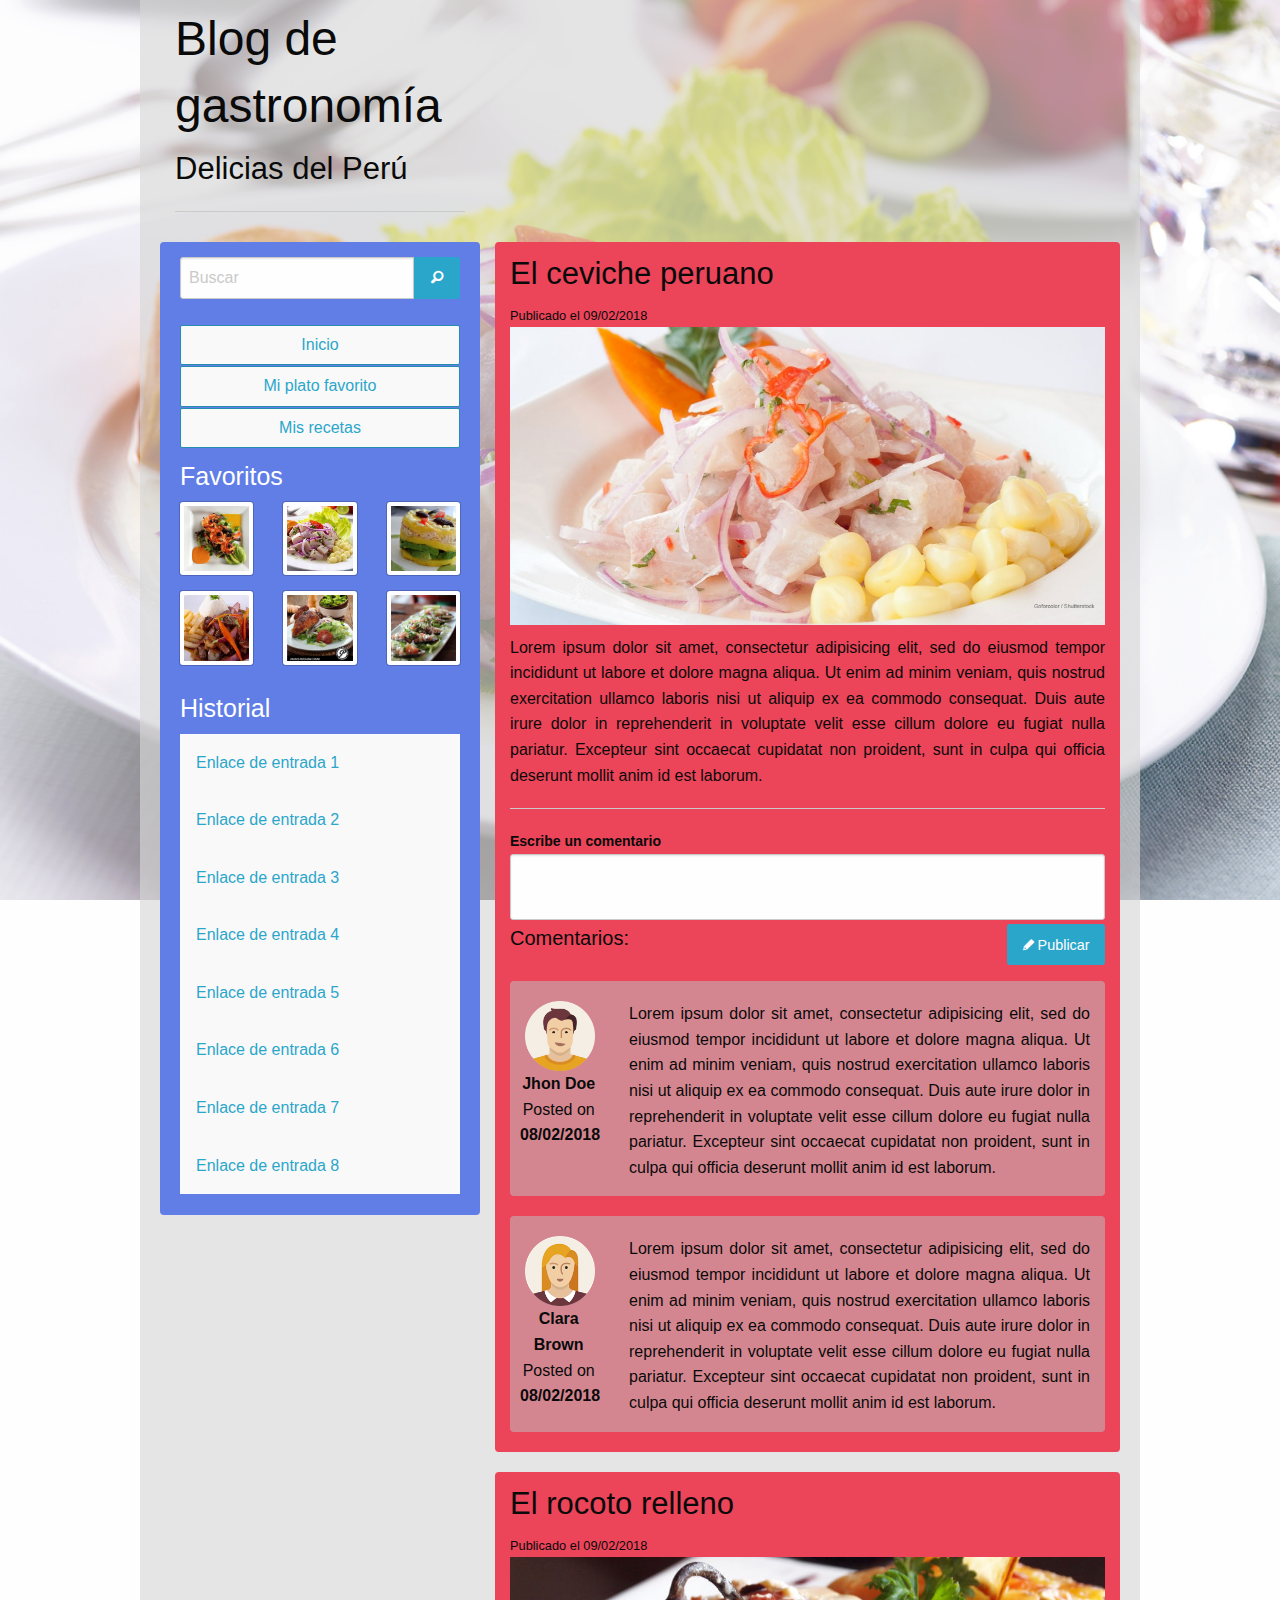
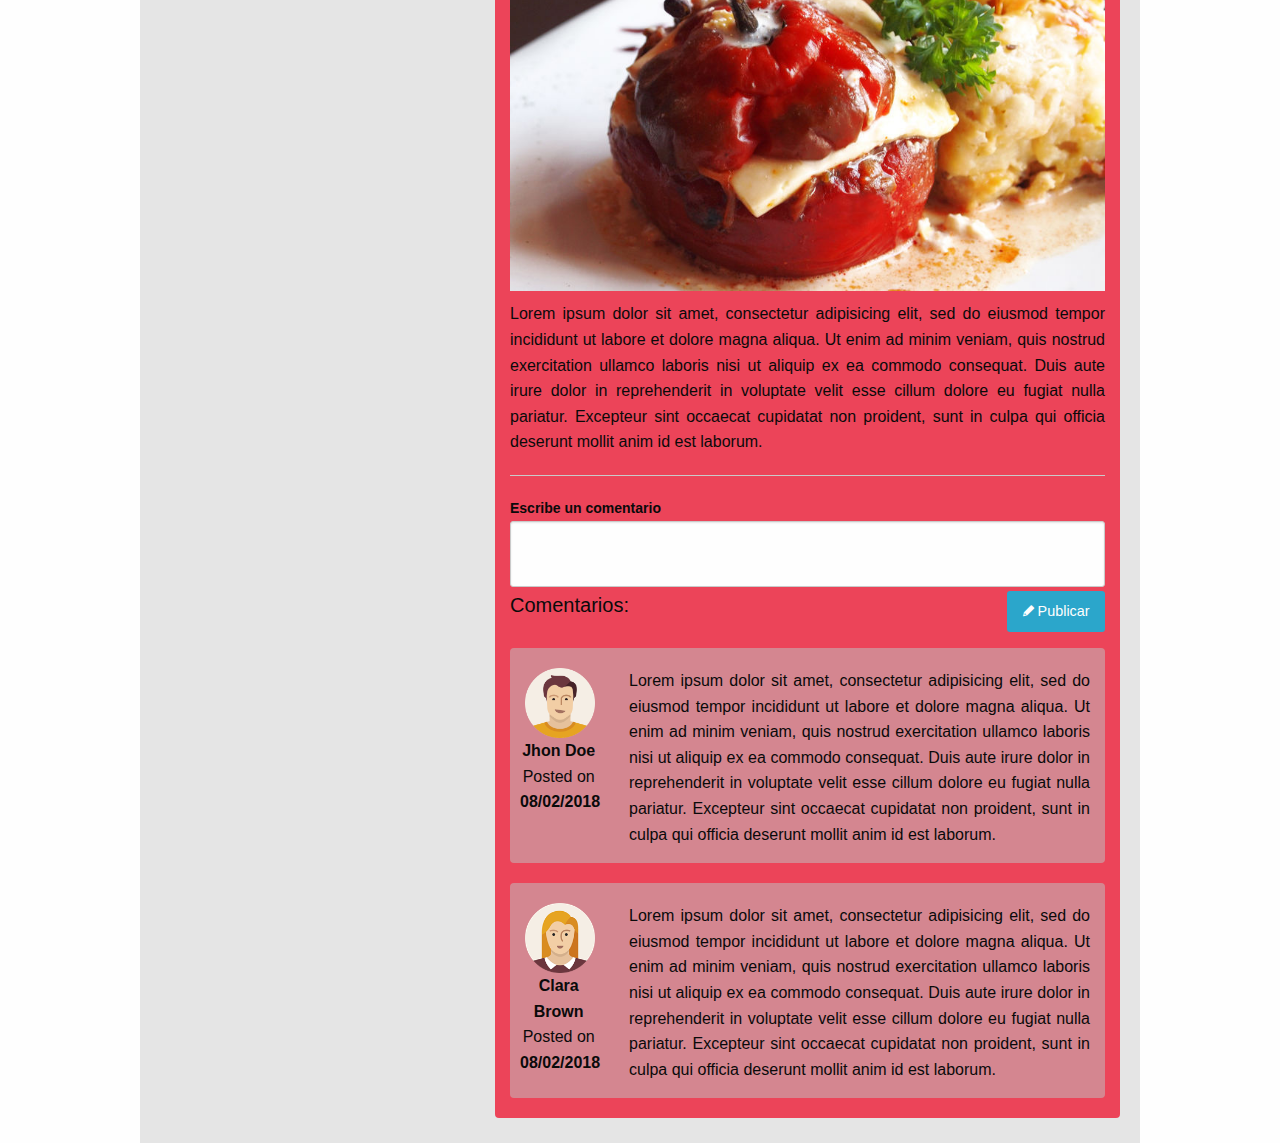
<file: food_blog/index.html>
<!DOCTYPE html>
<html lang="en">
<head>
  <meta charset="UTF-8">
  <meta name="viewport" content="width=device-width, initial-scale=1.0">
  <meta http-equiv="X-UA-Compatible" content="ie=edge">
  <!--Foundation css-->
  <link rel="stylesheet" href="css/foundation.css">
  <link rel="stylesheet" href="foundation-icons/foundation-icons.css">
  <!--Blog css-->
  <link rel="stylesheet" href="css/app.css">
  <title>Blog de gastronomía</title>
</head>
<body>
<div class="row contenedor-principal">
  <div class="columns large-4">
    <h1>Blog de gastronomía</h1>
    <h3>Delicias del Perú</h3>
    <hr>
  </div>

</div>
<div class="row contenedor-principal">
  <div class="columns large-4 sidebar small-3">
    <div class="row buscar-field">
      <form class="">
        <div class="input-group">
          <input class="input-group-field" type="text" placeholder="Buscar">
          <div class="input-group-button">
            <button type="submit" class="button postfix"   name="search_submit" value="Search">
              <i class="fi-magnifying-glass"></i>
            </button>
          </div>
        </div>
      </form>
    </div>
    <div class="row main-menu">
      <ul class="vertical menu align-center">
        <li><a href="#">Inicio</a></li>
        <li><a href="#">Mi plato favorito</a></li>
        <li><a href="#">Mis recetas</a></li>
      </ul>
    </div>
    <div class="row favoritos">
      <h4>Favoritos</h4>
      <div class="row">
        <div class="columns large-4 small-6"><img src="img/fav1.jpg" alt="" class="thumbnail"></div>
        <div class="columns large-4 small-6"><img src="img/fav2.jpg" alt="" class="thumbnail"></div>
        <div class="columns large-4 small-6"><img src="img/fav3.jpg" alt="" class="thumbnail"></div>
        <div class="columns large-4 small-6"><img src="img/fav4.jpg" alt="" class="thumbnail"></div>
        <div class="columns large-4 small-6"><img src="img/fav5.jpg" alt="" class="thumbnail"></div>
        <div class="columns large-4 small-6"><img src="img/fav6.jpg" alt="" class="thumbnail"></div>
      </div>
    </div>
    <div class="row historial">
      <h4>Historial</h4>
      <ul class="list-group">
        <a href="">
          <li class="list-group-item">Enlace de entrada 1</li>
        </a>
        <a href="">
          <li class="list-group-item">Enlace de entrada 2</li>
        </a>
        <a href="">
          <li class="list-group-item">Enlace de entrada 3</li>
        </a>
        <a href="">
          <li class="list-group-item">Enlace de entrada 4</li>
        </a>
        <a href="">
          <li class="list-group-item">Enlace de entrada 5</li>
        </a>
        <a href="">
          <li class="list-group-item">Enlace de entrada 6</li>
        </a>
        <a href="">
          <li class="list-group-item">Enlace de entrada 7</li>
        </a>
        <a href="">
          <li class="list-group-item">Enlace de entrada 8</li>
        </a>
      </ul>
    </div>
  </div>
  <div class="columns large-8 small-9 blog-principal">
    <div class="columns">
      <article class="article-blog">
      <h3>El ceviche peruano</h3>
      <small>Publicado el 09/02/2018</small>
      <img src="img/article1.jpg" alt="">
      <p class="text-justify">Lorem ipsum dolor sit amet, consectetur adipisicing elit, sed do eiusmod tempor incididunt ut labore et dolore magna aliqua. Ut enim ad minim veniam, quis nostrud exercitation ullamco laboris nisi ut aliquip ex ea commodo consequat. Duis aute irure dolor in reprehenderit in voluptate velit esse cillum dolore eu fugiat nulla pariatur. Excepteur sint occaecat cupidatat non proident, sunt in culpa qui officia deserunt mollit anim id est laborum.</p>
      <hr>
    </article>
    <form class="" action="index.html" method="post">
      <label for="comentario"><b>Escribe un comentario</b></label>
      <textarea name="comentario" rows="2"></textarea>
      <button type="submit" class="button postfix comentario-btn"   name="search_submit" value="Search">
        <i class="fi-pencil"></i> Publicar
      </button>
    </form>
    <h5>Comentarios:</h5>
      <div class="comentarios">
        <div class="user-info">
        <img src="img/male.png" alt="male">
        <p><b>Jhon Doe</b><br>
        Posted on <b>08/02/2018</b></p>
        </div>
        <div class="comment-content">
        <p>Lorem ipsum dolor sit amet, consectetur adipisicing elit, sed do eiusmod tempor incididunt ut labore et dolore magna aliqua. Ut enim ad minim veniam, quis nostrud exercitation ullamco laboris nisi ut aliquip ex ea commodo consequat. Duis aute irure dolor in reprehenderit in voluptate velit esse cillum dolore eu fugiat nulla pariatur. Excepteur sint occaecat cupidatat non proident, sunt in culpa qui officia deserunt mollit anim id est laborum.</p>
        </div>
      </div>
      <div class="comentarios">
        <div class="user-info">
        <img src="img/female.png" alt="female">
        <p><b>Clara Brown</b><br>
        Posted on <b>08/02/2018</b></p>
        </div>
        <div class="comment-content">
        <p>Lorem ipsum dolor sit amet, consectetur adipisicing elit, sed do eiusmod tempor incididunt ut labore et dolore magna aliqua. Ut enim ad minim veniam, quis nostrud exercitation ullamco laboris nisi ut aliquip ex ea commodo consequat. Duis aute irure dolor in reprehenderit in voluptate velit esse cillum dolore eu fugiat nulla pariatur. Excepteur sint occaecat cupidatat non proident, sunt in culpa qui officia deserunt mollit anim id est laborum.</p>
        </div>
      </div>
    </div>
    <div class="columns">
      <article class="article-blog">
      <h3>El rocoto relleno</h3>
      <small>Publicado el 09/02/2018</small>
      <img src="img/article2.jpg" alt="">
      <p class="text-justify">Lorem ipsum dolor sit amet, consectetur adipisicing elit, sed do eiusmod tempor incididunt ut labore et dolore magna aliqua. Ut enim ad minim veniam, quis nostrud exercitation ullamco laboris nisi ut aliquip ex ea commodo consequat. Duis aute irure dolor in reprehenderit in voluptate velit esse cillum dolore eu fugiat nulla pariatur. Excepteur sint occaecat cupidatat non proident, sunt in culpa qui officia deserunt mollit anim id est laborum.</p>
      <hr>
    </article>
    <form class="" action="index.html" method="post">
      <label for="comentario"><b>Escribe un comentario</b></label>
      <textarea name="comentario" rows="2"></textarea>
      <button type="submit" class="button postfix comentario-btn"   name="search_submit" value="Search">
        <i class="fi-pencil"></i> Publicar
      </button>
    </form>
    <h5>Comentarios:</h5>
      <div class="comentarios">
        <div class="user-info">
        <img src="img/male.png" alt="male">
        <p><b>Jhon Doe</b><br>
        Posted on <b>08/02/2018</b></p>
        </div>
        <div class="comment-content">
        <p>Lorem ipsum dolor sit amet, consectetur adipisicing elit, sed do eiusmod tempor incididunt ut labore et dolore magna aliqua. Ut enim ad minim veniam, quis nostrud exercitation ullamco laboris nisi ut aliquip ex ea commodo consequat. Duis aute irure dolor in reprehenderit in voluptate velit esse cillum dolore eu fugiat nulla pariatur. Excepteur sint occaecat cupidatat non proident, sunt in culpa qui officia deserunt mollit anim id est laborum.</p>
        </div>
      </div>
      <div class="comentarios">
        <div class="user-info">
        <img src="img/female.png" alt="female">
        <p><b>Clara Brown</b><br>
        Posted on <b>08/02/2018</b></p>
        </div>
        <div class="comment-content">
        <p>Lorem ipsum dolor sit amet, consectetur adipisicing elit, sed do eiusmod tempor incididunt ut labore et dolore magna aliqua. Ut enim ad minim veniam, quis nostrud exercitation ullamco laboris nisi ut aliquip ex ea commodo consequat. Duis aute irure dolor in reprehenderit in voluptate velit esse cillum dolore eu fugiat nulla pariatur. Excepteur sint occaecat cupidatat non proident, sunt in culpa qui officia deserunt mollit anim id est laborum.</p>
        </div>
      </div>
    </div>
  </div>
</div>


<!--Scripts-->
  <script src="js/vendor/jquery.js" charset="utf-8"></script>
  <script src="js/vendor/what-input.js" charset="utf-8"></script>
  <script src="js/vendor/foundation.min.js" charset="utf-8"></script>
  <script src="js/app.js" charset="utf-8"></script>
</body>
</html>
</file>
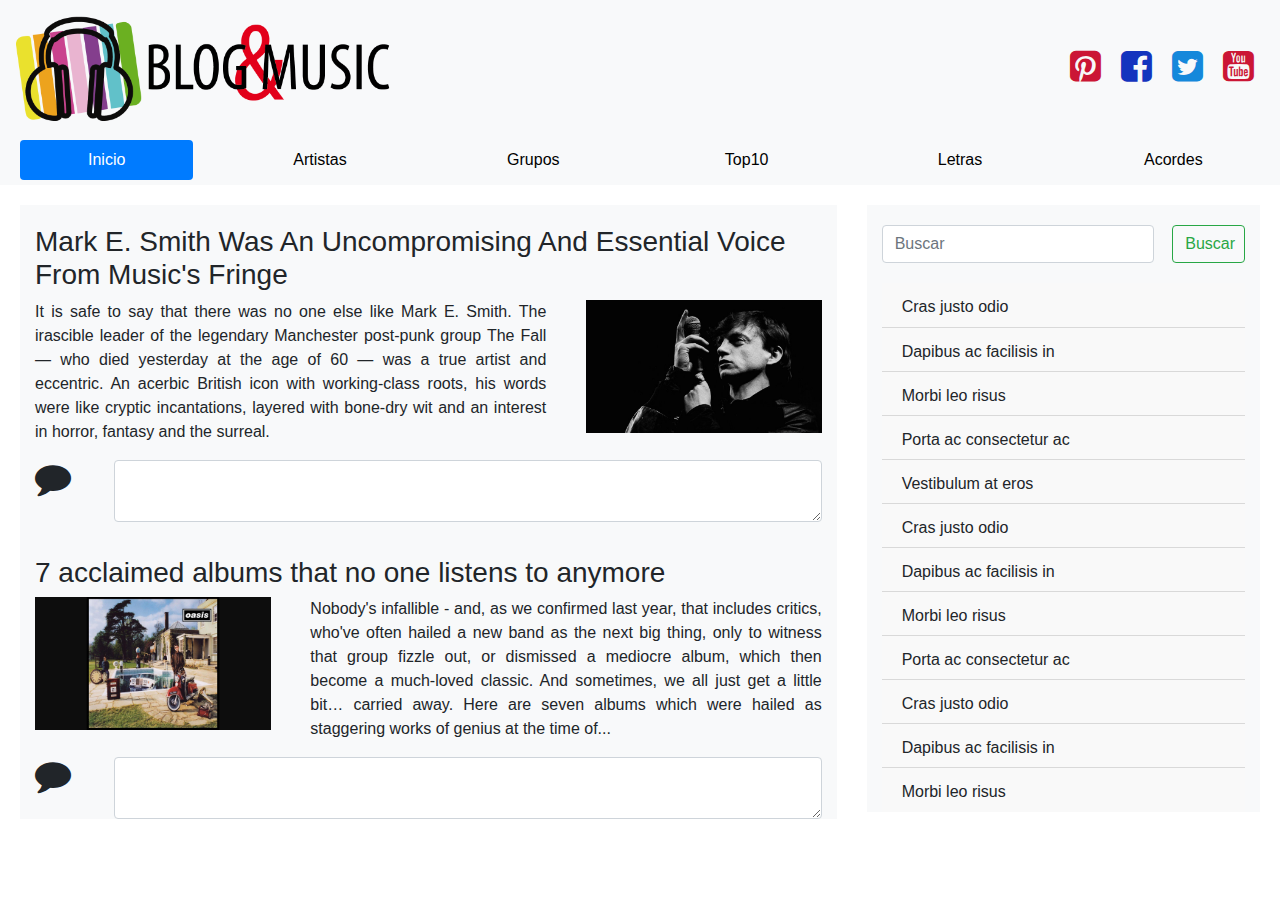
<file: music_blog/index.html>
<!DOCTYPE html>
<html lang="en">
<head>
  <meta charset="UTF-8">
  <meta name="viewport" content="width=device-width, initial-scale=1.0">
  <meta http-equiv="X-UA-Compatible" content="ie=edge">
  <!--Bootstrap css-->
  <link rel="stylesheet" href="css/bootstrap.min.css">
    <!--Own css code-->
  <link rel="stylesheet" href="css/blog.css">
  <link rel="stylesheet" href="https://cdnjs.cloudflare.com/ajax/libs/font-awesome/4.7.0/css/font-awesome.min.css">
  <title>Music blog</title>
</head>
<body>
<header>
  <nav class="navbar navbar-light bg-light">
    <div class="logo-container">
      <a href="index.html" class="nav-brand">
        <img src="img/logo.png" alt="logo">
      </a>
    </div>
    <div class="justify-content-lg-end iconos">
    <ul class="nav social-iconos">
      <li><a href=""><i class="fa fa-pinterest-square" style="font-size:36px; color: rgb(203, 22, 53)"></i></a></li>
      <li><a href=""><i class="fa fa-facebook-square" style="font-size:36px; color:rgb(20, 52, 190)"></i></a></li>
      <li><a href=""><i class="fa fa-twitter-square" style="font-size:36px; color:rgb(21, 136, 219)"></i></a></li>
      <li><a href=""><i class="fa fa-youtube-square" style="font-size:36px; color: rgb(203, 22, 53)"></i></a></li>
    </ul>
    </div>
  </nav>
</header>
<nav class="navbar-light bg-light">
<ul class="nav nav-pills nav-justified menu-1">
  <li class="nav-item">
    <a class="nav-link active" href="#">Inicio</a>
  </li>
  <li class="nav-item">
    <a class="nav-link" href="#">Artistas</a>
  </li>
  <li class="nav-item">
    <a class="nav-link" href="#">Grupos</a>
  </li>
  <li class="nav-item">
    <a class="nav-link" href="#">Top10</a>
  </li>
  <li class="nav-item">
    <a class="nav-link" href="#">Letras</a>
  </li>
  <li class="nav-item">
    <a class="nav-link" href="#">Acordes</a>
  </li>
</ul>
</nav>
<div class="row">
  <div class="col-lg-8">
    <div class="col bg-light article-div clearfix">
      <article class="blog-article">
        <h3>Mark E. Smith Was An Uncompromising And Essential Voice From Music's Fringe</h3>
        <img src="img/article1.jpg" alt="article1" class="float-right">
        <p class="float-left text-justify">It is safe to say that there was no one else like Mark E. Smith. The irascible leader of the legendary Manchester post-punk group The Fall — who died yesterday at the age of 60 — was a true artist and eccentric. An acerbic British icon with working-class roots, his words were like cryptic incantations, layered with bone-dry wit and an interest in horror, fantasy and the surreal.</p>
      </article>
      <form class="comment-section">
        <div class="form-group">
        <label for="comentario">
          <i class="fa fa-comment" style="font-size:36px;"></i>
        </label>
        <textarea class="form-control float-right" id="comentario" rows="2"></textarea>
        </div>
      </form>
      <article class="blog-article">
        <h3>7 acclaimed albums that no one listens to anymore</h3>
        <img src="img/article2.jpg" alt="article1" class="float-left">
        <p class="float-right text-justify">Nobody's infallible - and, as we confirmed last year, that includes critics, who've often hailed a new band as the next big thing, only to witness that group fizzle out, or dismissed a mediocre album, which then become a much-loved classic. And sometimes, we all just get a little bit… carried away. Here are seven albums which were hailed as staggering works of genius at the time of...</p>
      </article>
      <form class="comment-section">
        <div class="form-group">
        <label for="comentario">
          <i class="fa fa-comment" style="font-size:36px;"></i>
        </label>
        <textarea class="form-control float-right" id="comentario" rows="2"></textarea>
        </div>
      </form>
    </div>
  </div>
  <div class="col-lg-4 d-md-none d-lg-block">
    <div class="col bg-light sidebar">
      <div class="search-form">
        <form class="form-inline">
          <input class="form-control" type="search" placeholder="Buscar" aria-label="Search">
          <button class="btn btn-outline-success" type="submit">Buscar</button>
        </form>
      </div>
      <div>
        <ul class="list-group list-group-flush">
          <li class="list-group-item">Cras justo odio</li>
          <li class="list-group-item">Dapibus ac facilisis in</li>
          <li class="list-group-item">Morbi leo risus</li>
          <li class="list-group-item">Porta ac consectetur ac</li>
          <li class="list-group-item">Vestibulum at eros</li>
          <li class="list-group-item">Cras justo odio</li>
          <li class="list-group-item">Dapibus ac facilisis in</li>
          <li class="list-group-item">Morbi leo risus</li>
          <li class="list-group-item">Porta ac consectetur ac</li>
          <li class="list-group-item">Cras justo odio</li>
          <li class="list-group-item">Dapibus ac facilisis in</li>
          <li class="list-group-item">Morbi leo risus</li>


        </ul>
      </div>
    </div>
  </div>
</div>

  <!--Scripts-->
  <script src="js/bootstrap.min.js" charset="utf-8"></script>
</body>
</html>
</file>
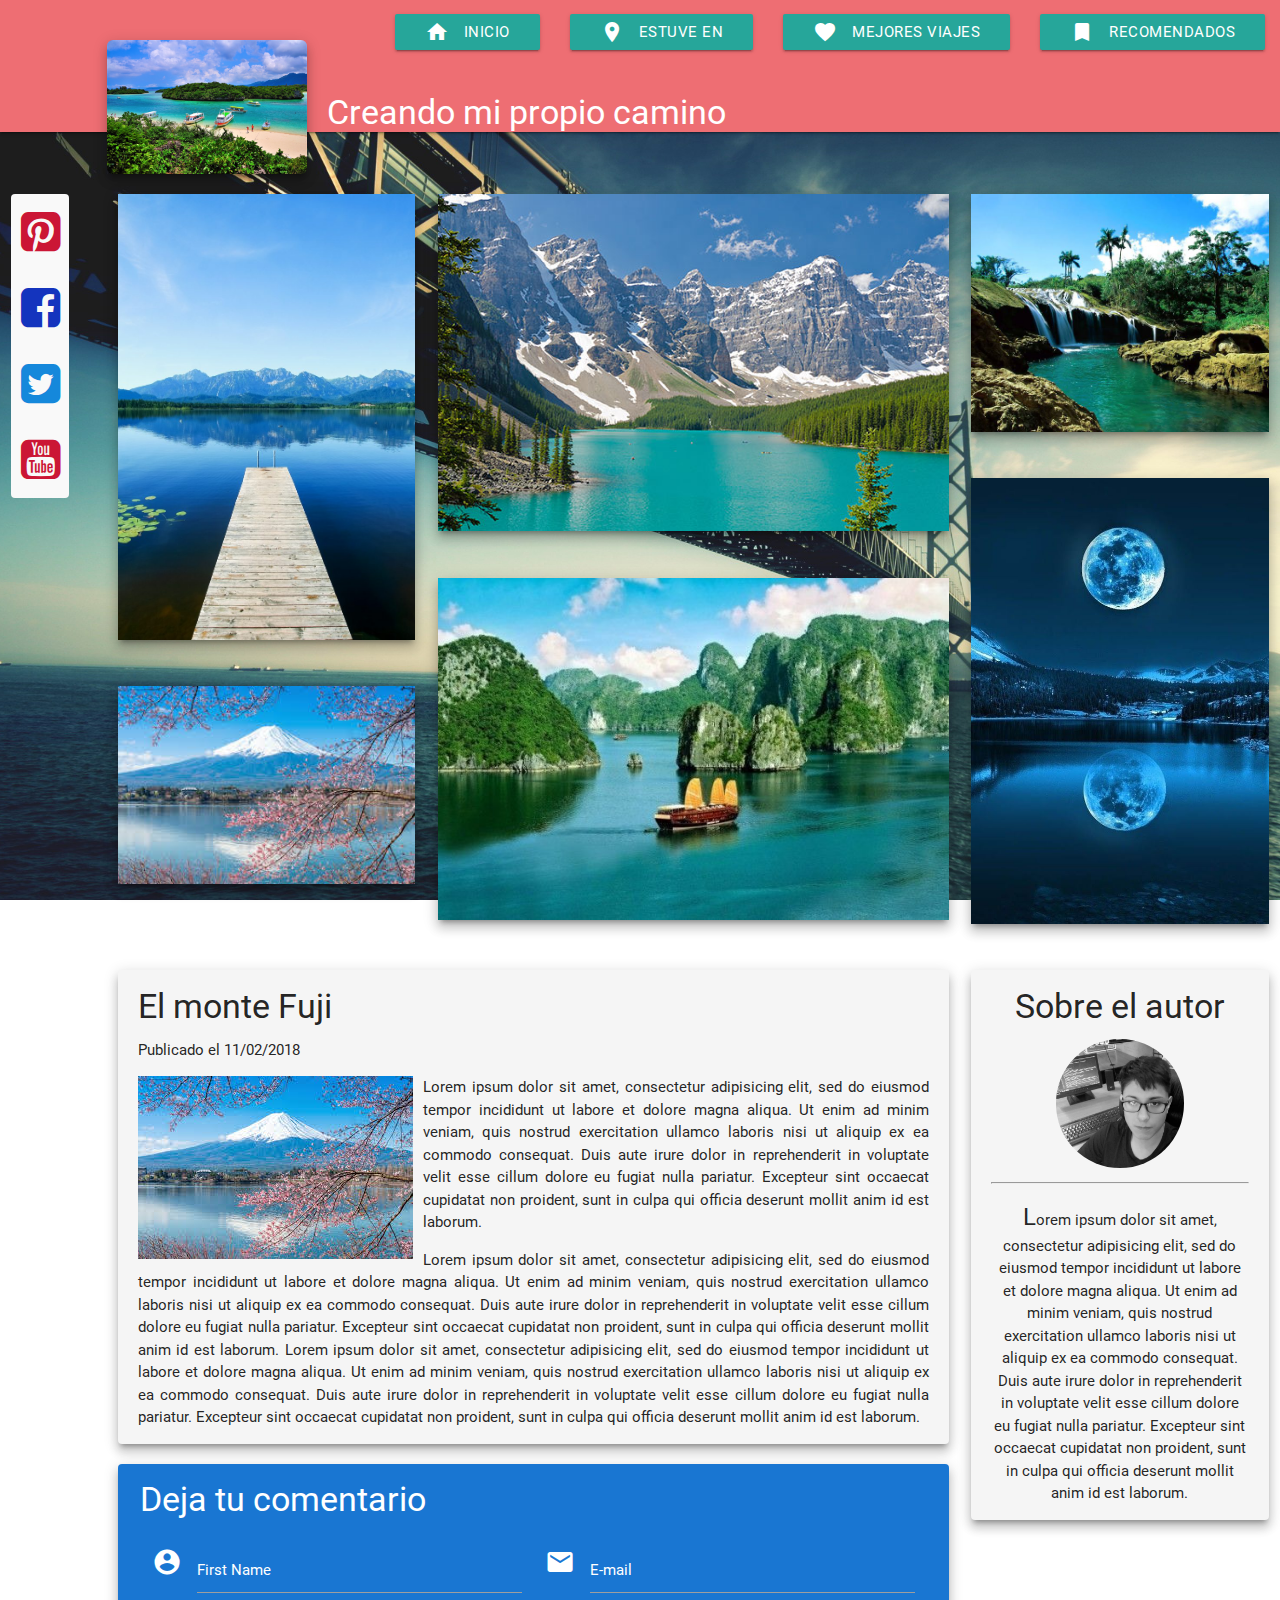
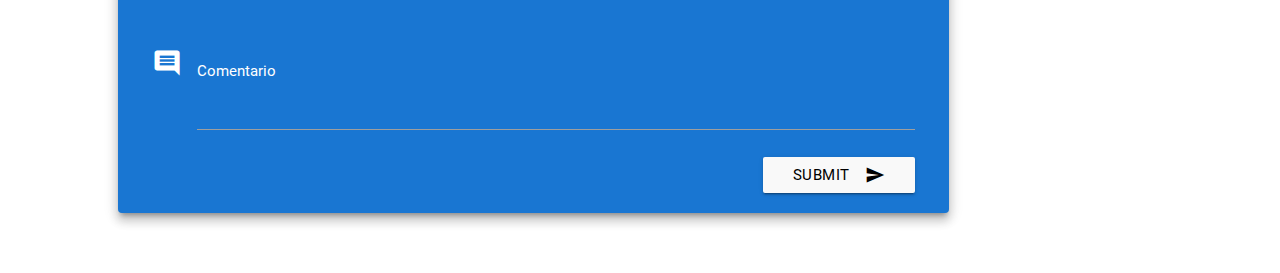
<file: travels_blog/index.html>
<!DOCTYPE html>
<html lang="en">
<head>
  <meta charset="UTF-8">
  <meta name="viewport" content="width=device-width, initial-scale=1.0">
  <meta http-equiv="X-UA-Compatible" content="ie=edge">
  <!--Import Google Icons Fonts-->
  <link href="https://fonts.googleapis.com/icon?family=Material+Icons" rel="stylesheet">
  <!--Font font-awesome-->
  <link rel="stylesheet" href="https://cdnjs.cloudflare.com/ajax/libs/font-awesome/4.7.0/css/font-awesome.min.css">
  <!--Import materialize css-->
  <link type="text/css" rel="stylesheet" href="css/materialize.min.css"  media="screen,projection"/>
  <!--own css-->
  <link type="text/css" rel="stylesheet" href="css/app.css">
  <title>Blog de turismo</title>
</head>
<body>
<!--Header-->
<nav class="nav-extended">
<div class="nav-wrapper">
  <img src="img/okinawa.jpg" alt="" class="left margen-izquierda logo z-depth-4" width="200px">
  <ul class="right">
    <li><a class="waves-effect waves-light btn"><i class="material-icons left">home</i>Inicio</a></li>
    <li><a class="waves-effect waves-light btn"><i class="material-icons left">place</i>Estuve en</a></li>
    <li><a class="waves-effect waves-light btn"><i class="material-icons left">favorite</i>Mejores viajes</a></li>
    <li><a class="waves-effect waves-light btn"><i class="material-icons left">turned_in</i>Recomendados</a></li>
  </ul>
  <h4 class="slogan">Creando mi propio camino</h4>
</div>
</nav>
<div class="row clearfix">
  <div class="col l1">
    <ul class="vertical-list-social">
      <li><a href=""><i class="fa fa-pinterest-square" style="font-size:46px; color: rgb(203, 22, 53)"></i></a></li>
      <li><a href=""><i class="fa fa-facebook-square" style="font-size:46px; color:rgb(20, 52, 190)"></i></a></li>
      <li><a href=""><i class="fa fa-twitter-square" style="font-size:46px; color:rgb(21, 136, 219)"></i></a></li>
      <li><a href=""><i class="fa fa-youtube-square" style="font-size:46px; color: rgb(203, 22, 53)"></i></a></li>
    </ul>
  </div>
  <div class="col l3 m3 gallery">
    <img src="img/paisaje4.jpg" alt="" class="z-depth-4">
    <img src="img/paisaje2.jpg" alt="" class="z-depth-4"></div>
  <div class="col l5 m5 gallery">
    <img src="img/paisaje3.jpg" alt="" class="z-depth-4">
    <img src="img/paisaje1.jpg" alt="" class="z-depth-4"></div>
  <div class="col l3 m3 gallery">
    <img src="img/paisaje5.jpg" alt="" class="z-depth-4">
    <img src="img/paisaje6.jpg" alt="" class="z-depth-4"></div>
</div>
<div class="row clearfix">
  <div class="col l8 m8 s12 offset-l1">
    <div class="row">
      <div class="col l12 m12 s12 blog-content grey lighten-4 z-depth-4">
        <h4>El monte Fuji</h4>
        <span>Publicado el 11/02/2018</span><br>
        <img src="img/paisaje2.jpg" alt="">
        <p>Lorem ipsum dolor sit amet, consectetur adipisicing elit, sed do eiusmod tempor incididunt ut labore et dolore magna aliqua. Ut enim ad minim veniam, quis nostrud exercitation ullamco laboris nisi ut aliquip ex ea commodo consequat. Duis aute irure dolor in reprehenderit in voluptate velit esse cillum dolore eu fugiat nulla pariatur. Excepteur sint occaecat cupidatat non proident, sunt in culpa qui officia deserunt mollit anim id est laborum.</p>
        <p>Lorem ipsum dolor sit amet, consectetur adipisicing elit, sed do eiusmod tempor incididunt ut labore et dolore magna aliqua. Ut enim ad minim veniam, quis nostrud exercitation ullamco laboris nisi ut aliquip ex ea commodo consequat. Duis aute irure dolor in reprehenderit in voluptate velit esse cillum dolore eu fugiat nulla pariatur. Excepteur sint occaecat cupidatat non proident, sunt in culpa qui officia deserunt mollit anim id est laborum. Lorem ipsum dolor sit amet, consectetur adipisicing elit, sed do eiusmod tempor incididunt ut labore et dolore magna aliqua. Ut enim ad minim veniam, quis nostrud exercitation ullamco laboris nisi ut aliquip ex ea commodo consequat. Duis aute irure dolor in reprehenderit in voluptate velit esse cillum dolore eu fugiat nulla pariatur. Excepteur sint occaecat cupidatat non proident, sunt in culpa qui officia deserunt mollit anim id est laborum.</p>
      </div>
      <div class="col l12 m12 s12 comment-section blue darken-2 z-depth-4">
        <form class="col s12">
          <h4>Deja tu comentario</h4>
          <div class="row">
            <div class="input-field col s12 m6 l6">
              <i class="material-icons prefix">account_circle</i>
              <input id="icon_prefix" type="text" class="validate">
              <label for="icon_prefix">First Name</label>
            </div>
            <div class="input-field col s12 m6 l6">
              <i class="material-icons prefix">email</i>
              <input id="icon_email" type="email" class="validate">
              <label for="icon_telephone">E-mail</label>
            </div>
          </div>
          <div class="row">
            <div class="input-field col s12">
              <i class="material-icons prefix">comment</i>
              <textarea id="icon_prefix2" class="materialize-textarea"></textarea>
              <label for="icon_prefix2">Comentario</label>
              <button class="btn waves-effect waves-light" type="submit" name="action">Submit
                  <i class="material-icons right">send</i>
                </button>
            </div>
          </div>
        </form>

      </div>
    </div>
  </div>

  <div class="col l3 m4 s12">
    <div class="col l12 m12 s12 author grey lighten-4 z-depth-4">
      <h4>Sobre el autor</h4>
      <img src="img/profile.jpg" alt="" class="circle responsive-image">
      <hr>
      <p>Lorem ipsum dolor sit amet, consectetur adipisicing elit, sed do eiusmod tempor incididunt ut labore et dolore magna aliqua. Ut enim ad minim veniam, quis nostrud exercitation ullamco laboris nisi ut aliquip ex ea commodo consequat. Duis aute irure dolor in reprehenderit in voluptate velit esse cillum dolore eu fugiat nulla pariatur. Excepteur sint occaecat cupidatat non proident, sunt in culpa qui officia deserunt mollit anim id est laborum.</p>
    </div>

  </div>
</div>



<!--Import jQuery before materialize.js-->
<script type="text/javascript" src="https://code.jquery.com/jquery-3.2.1.min.js"></script>
<script type="text/javascript" src="js/materialize.min.js"></script>
</body>
</html>
</file>
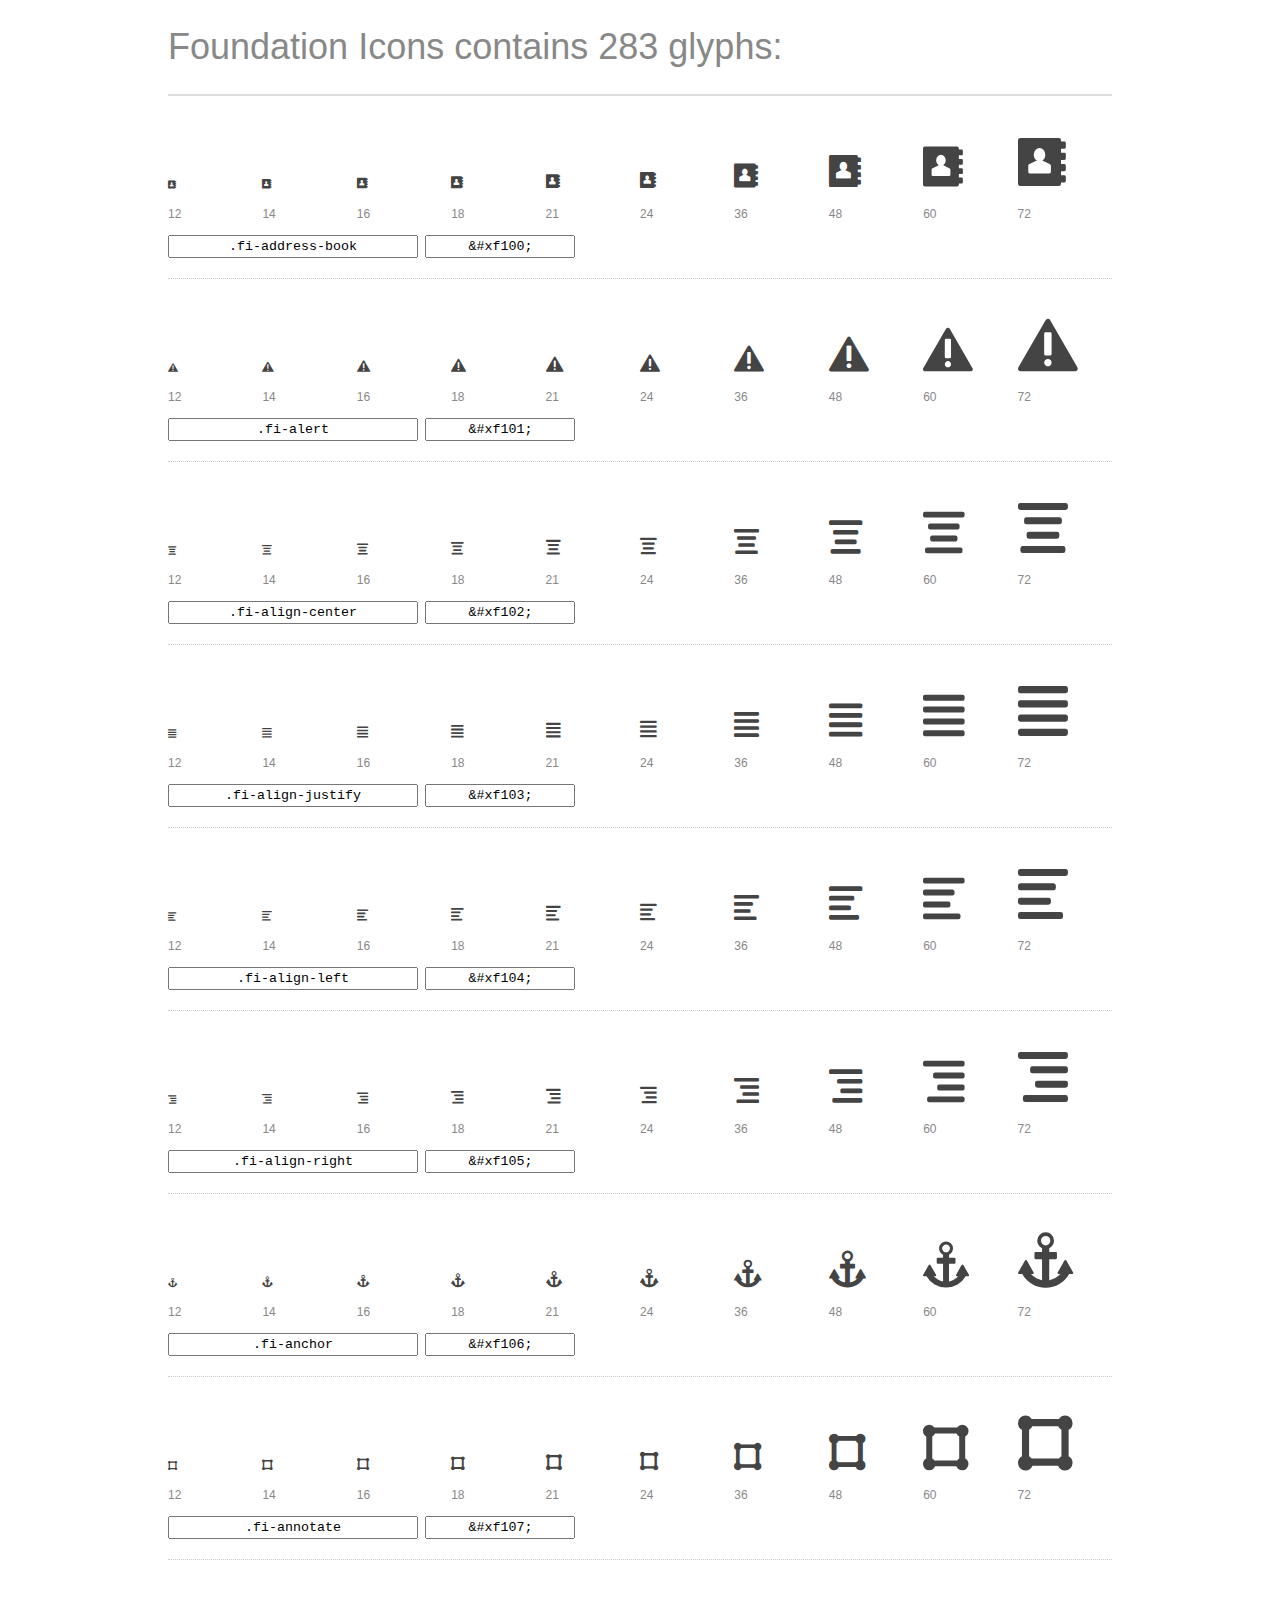
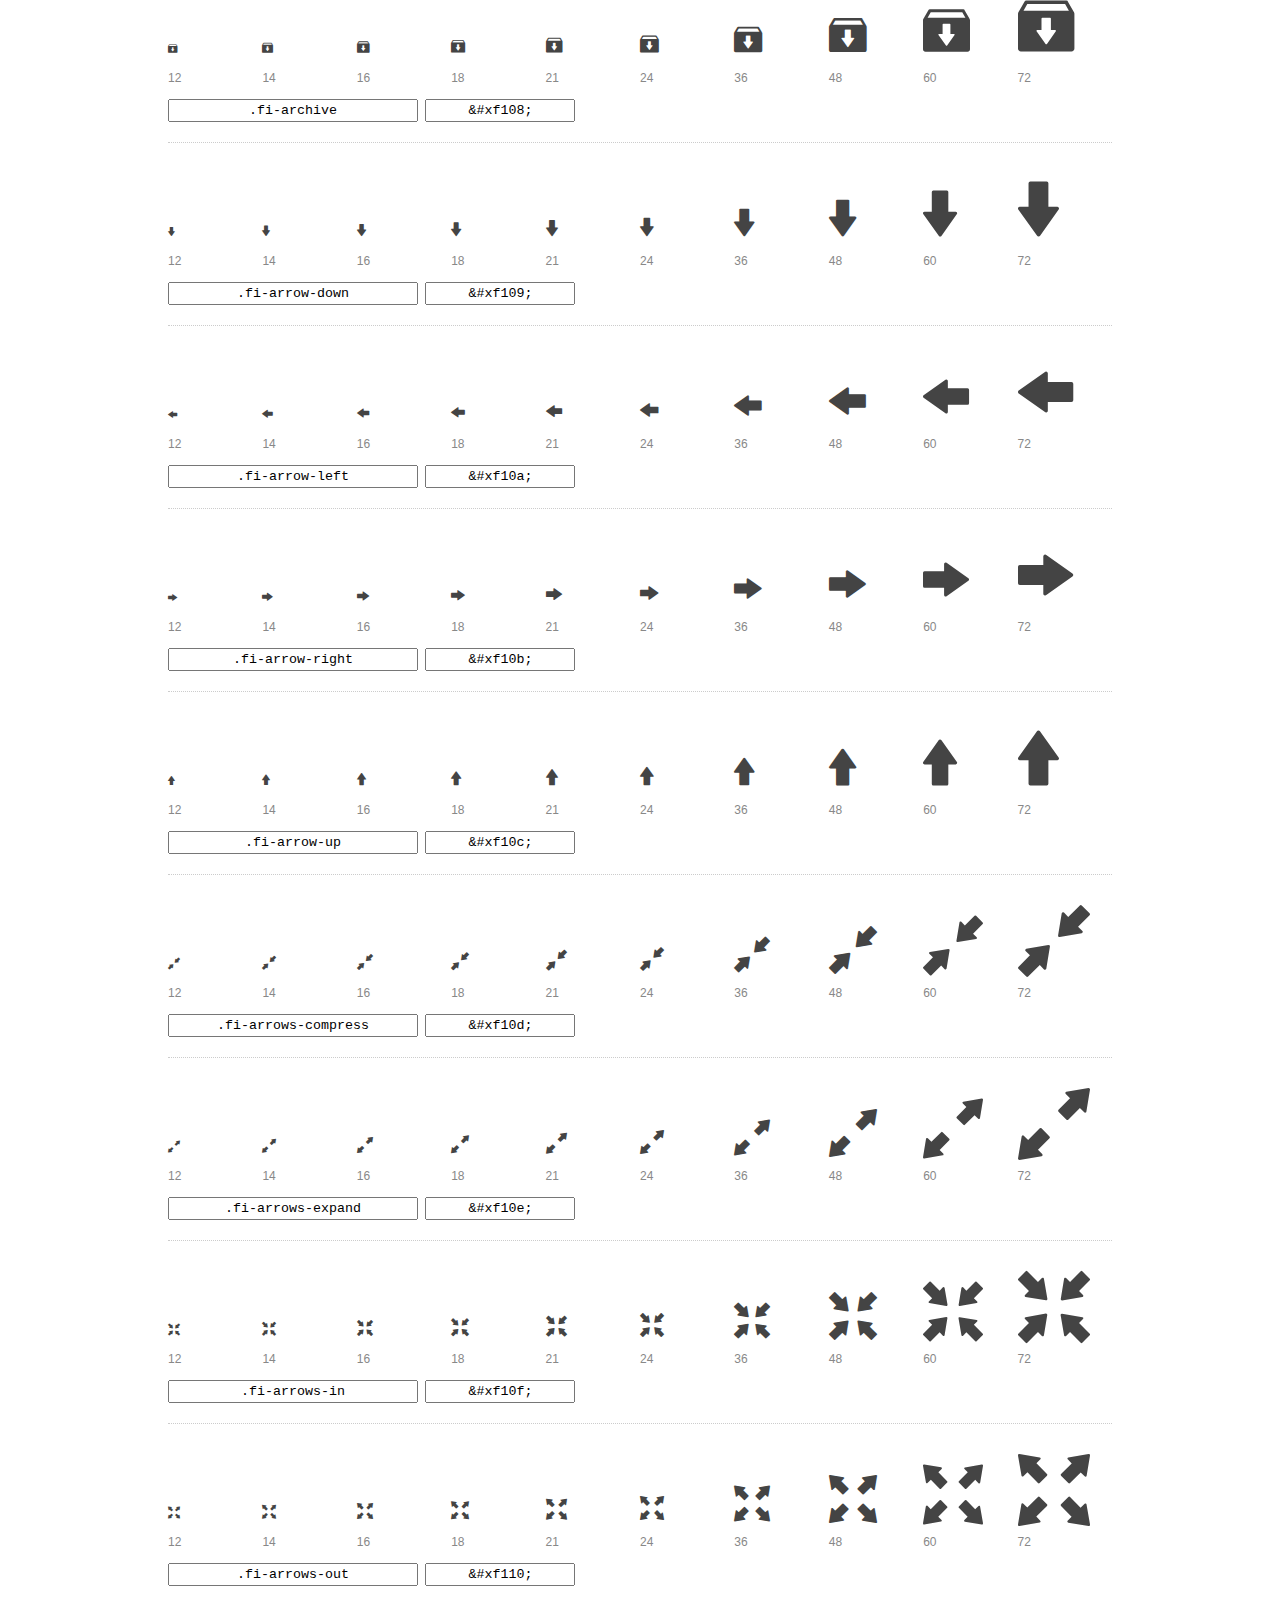
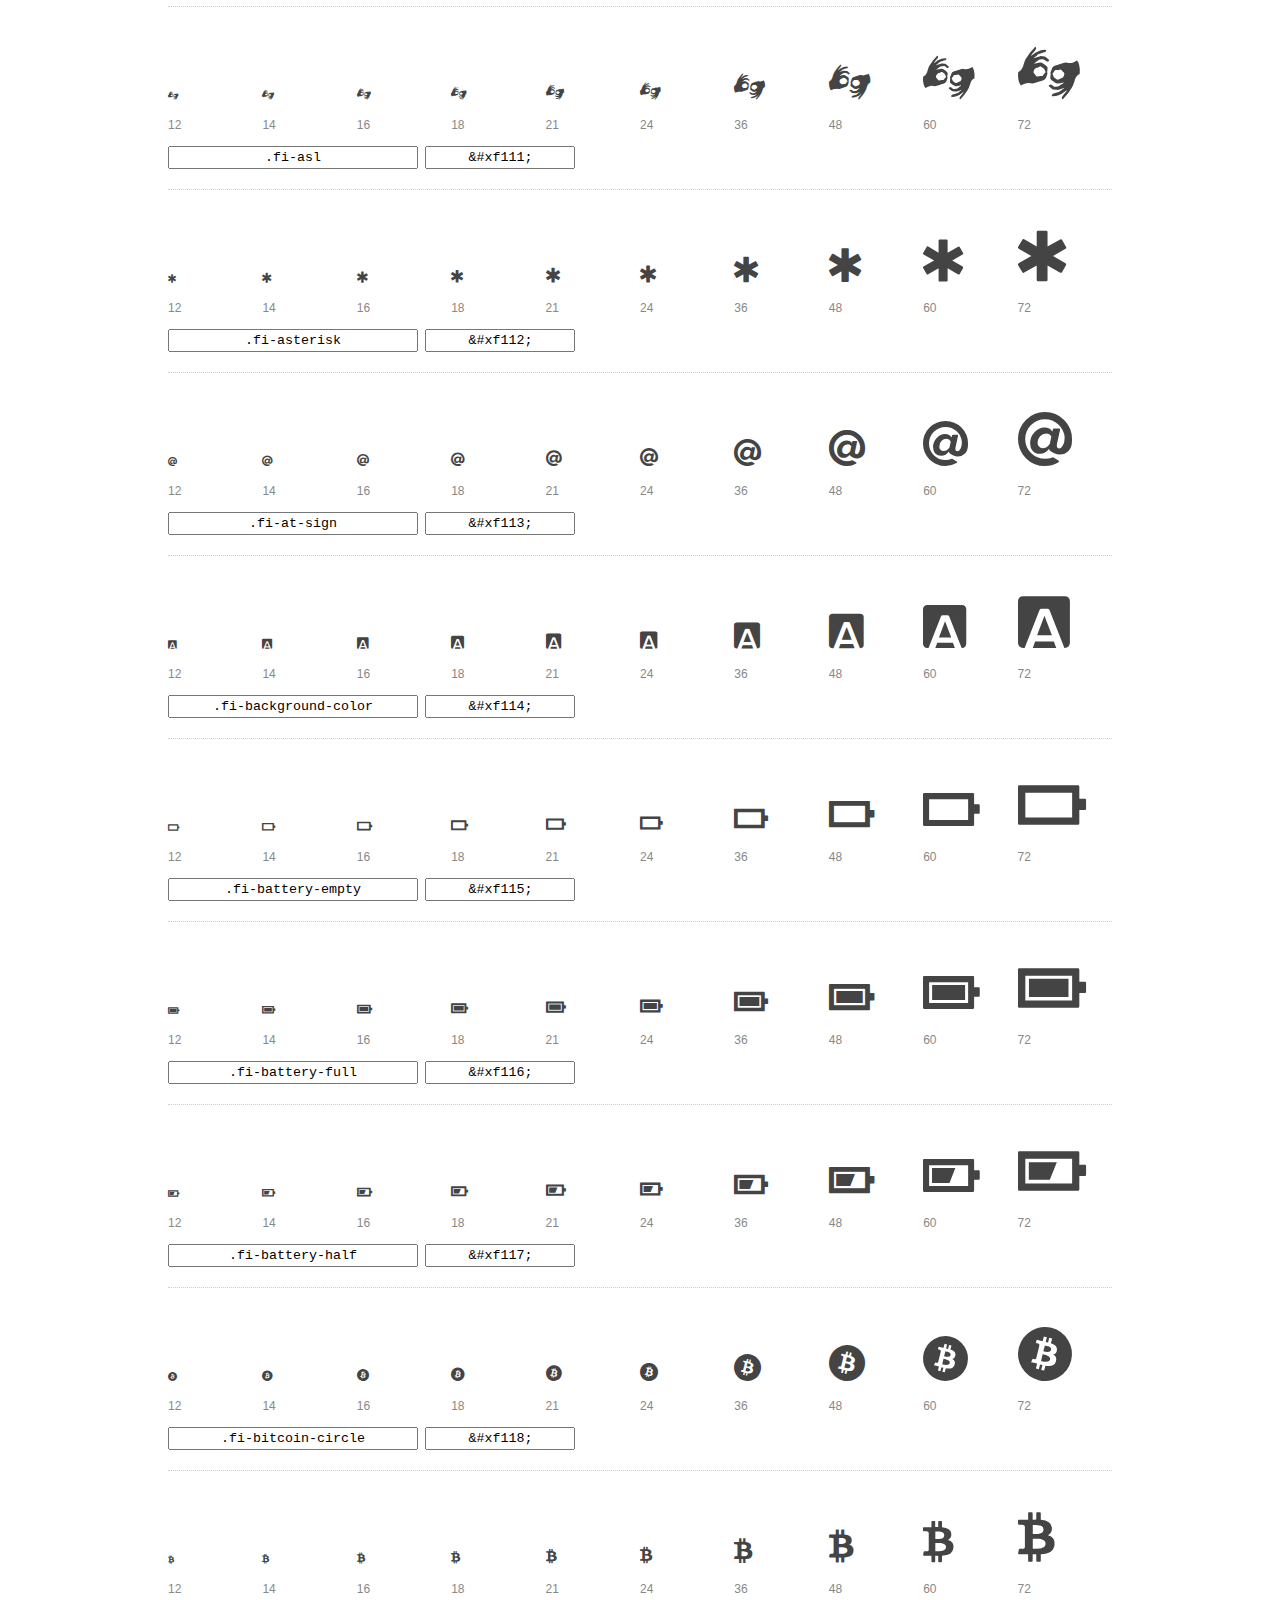
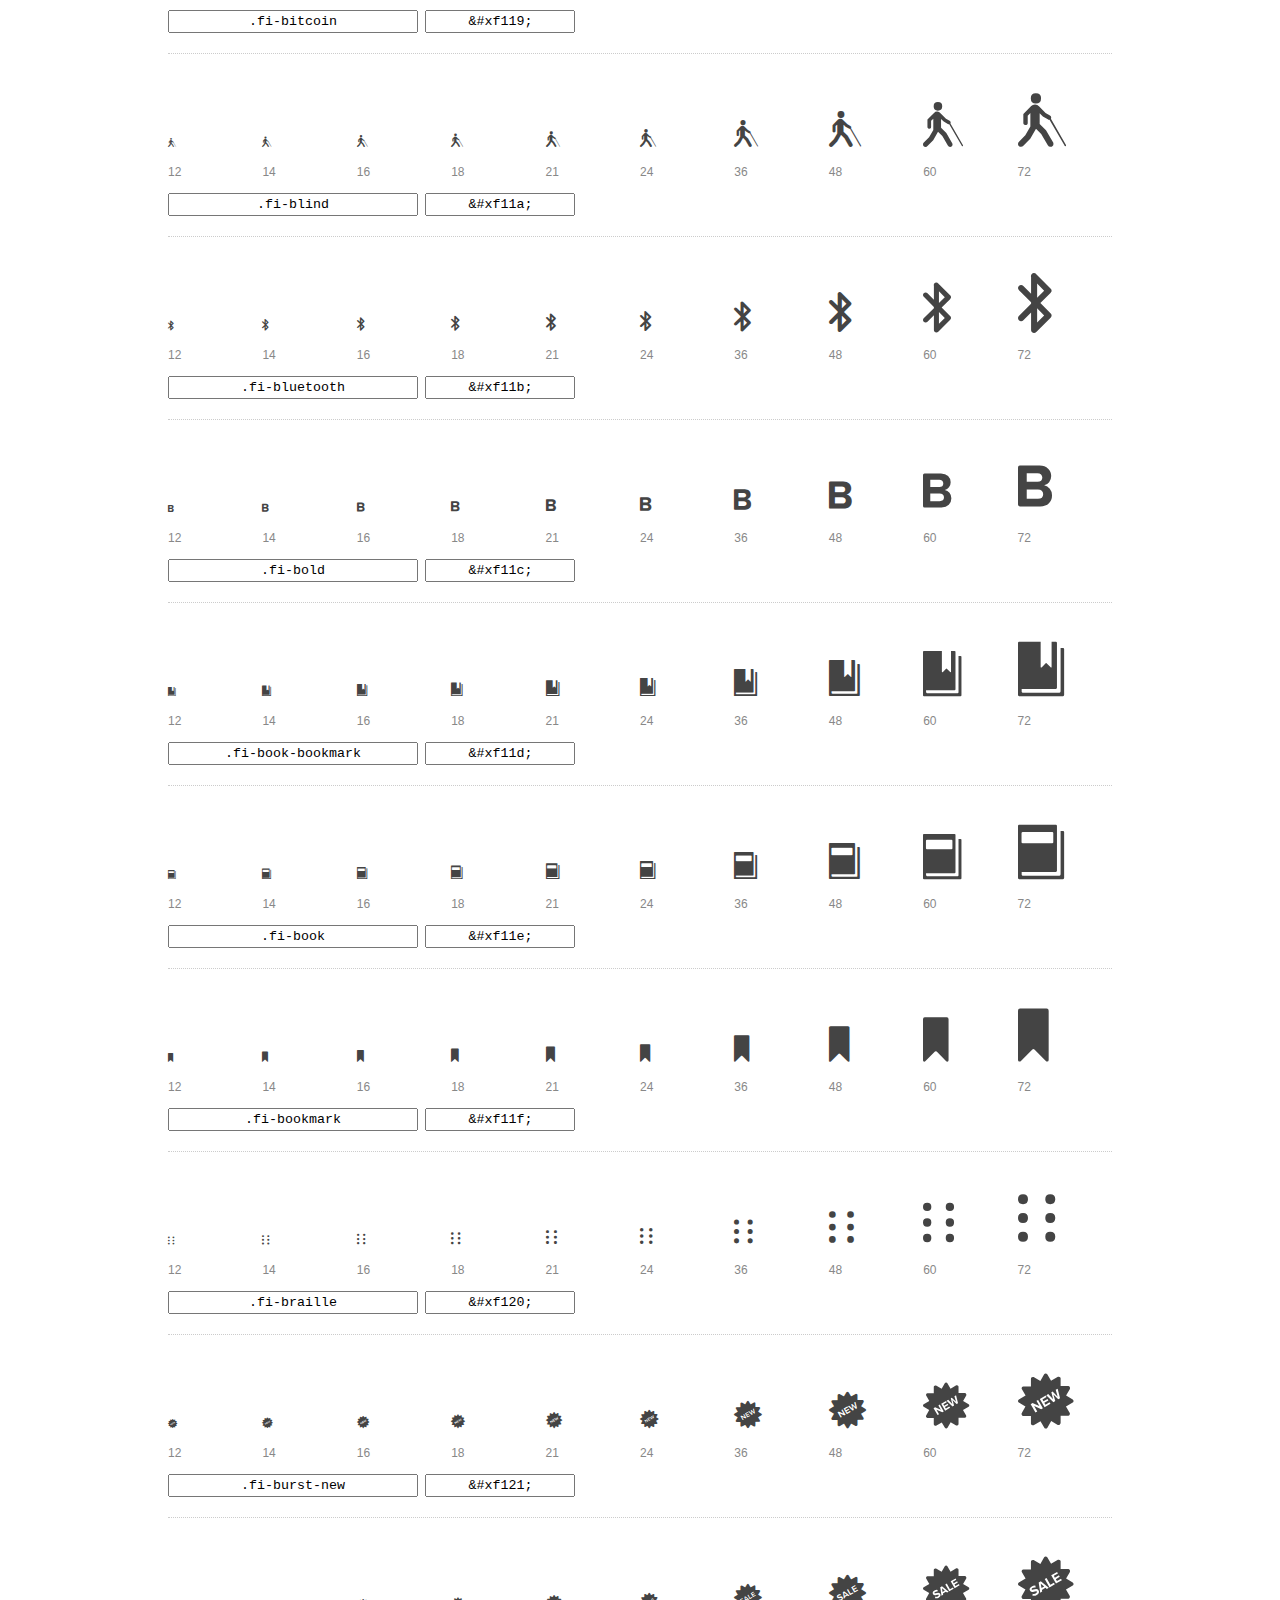
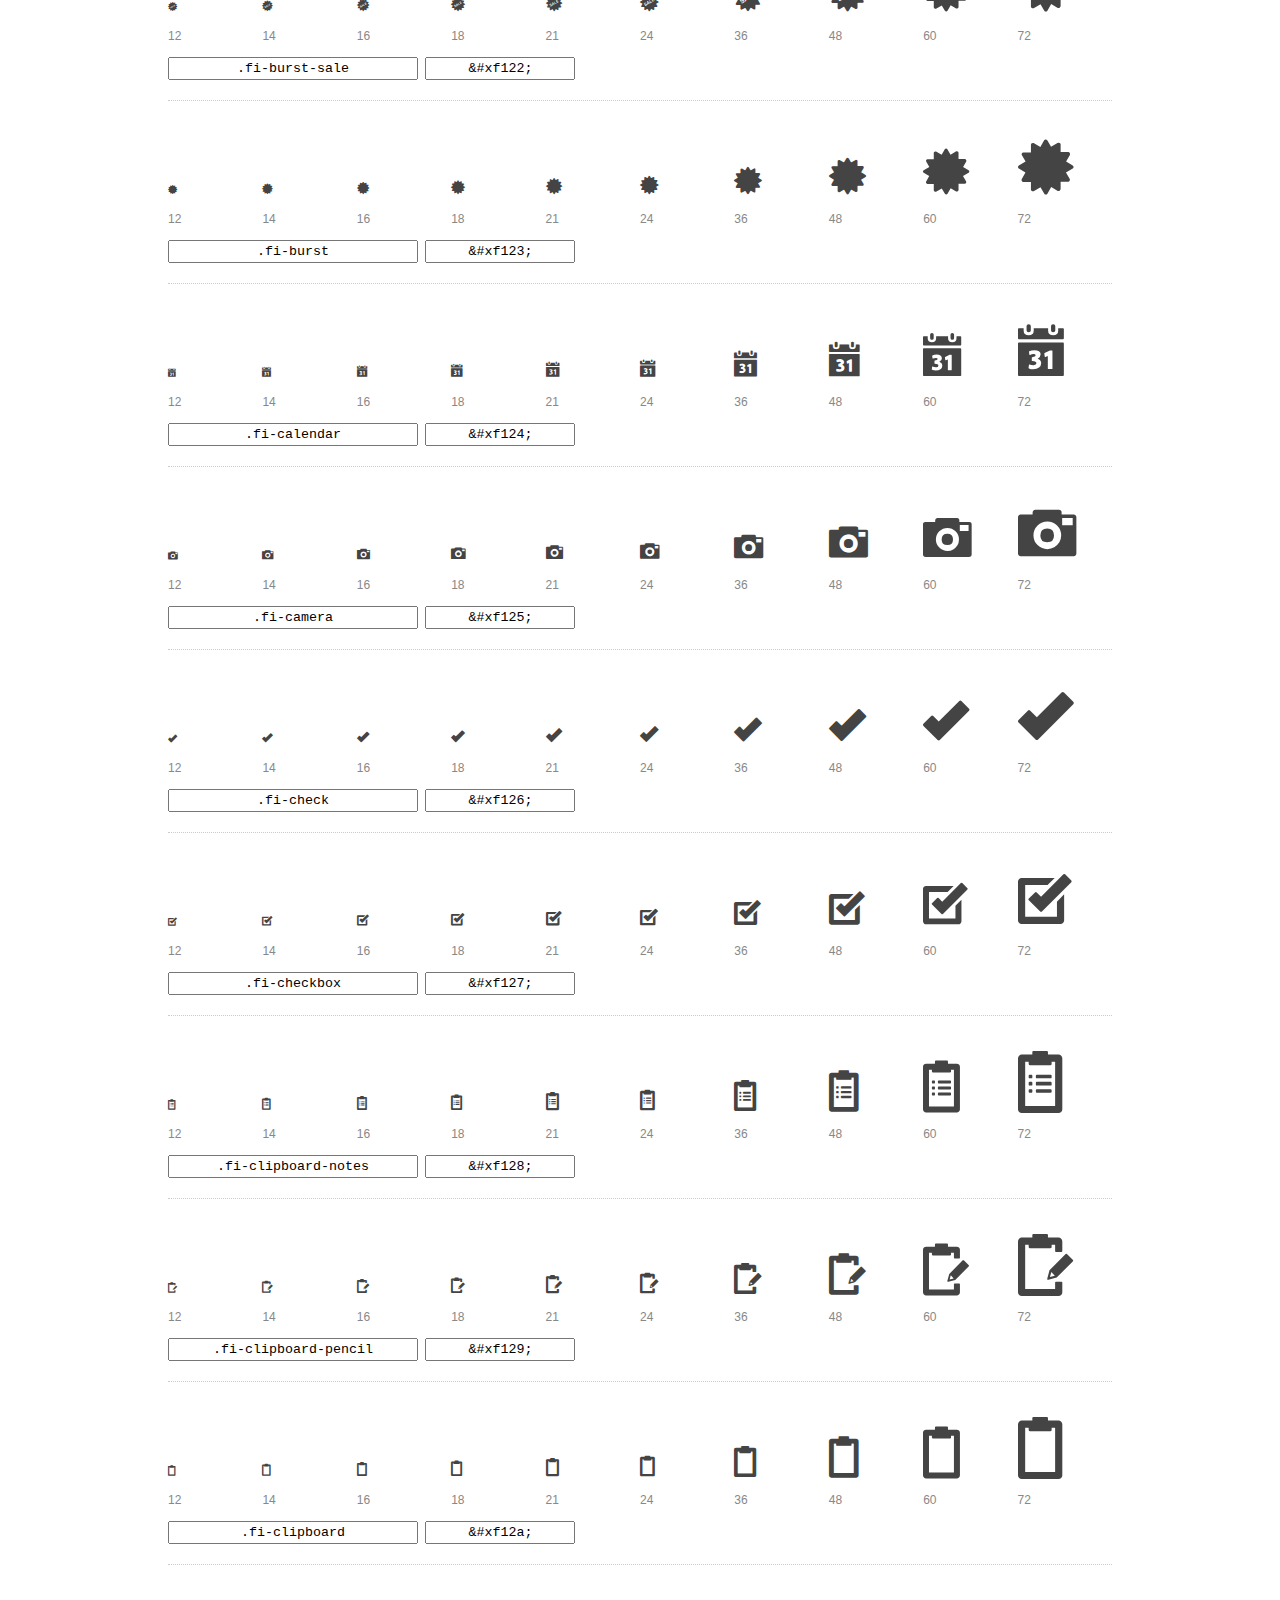
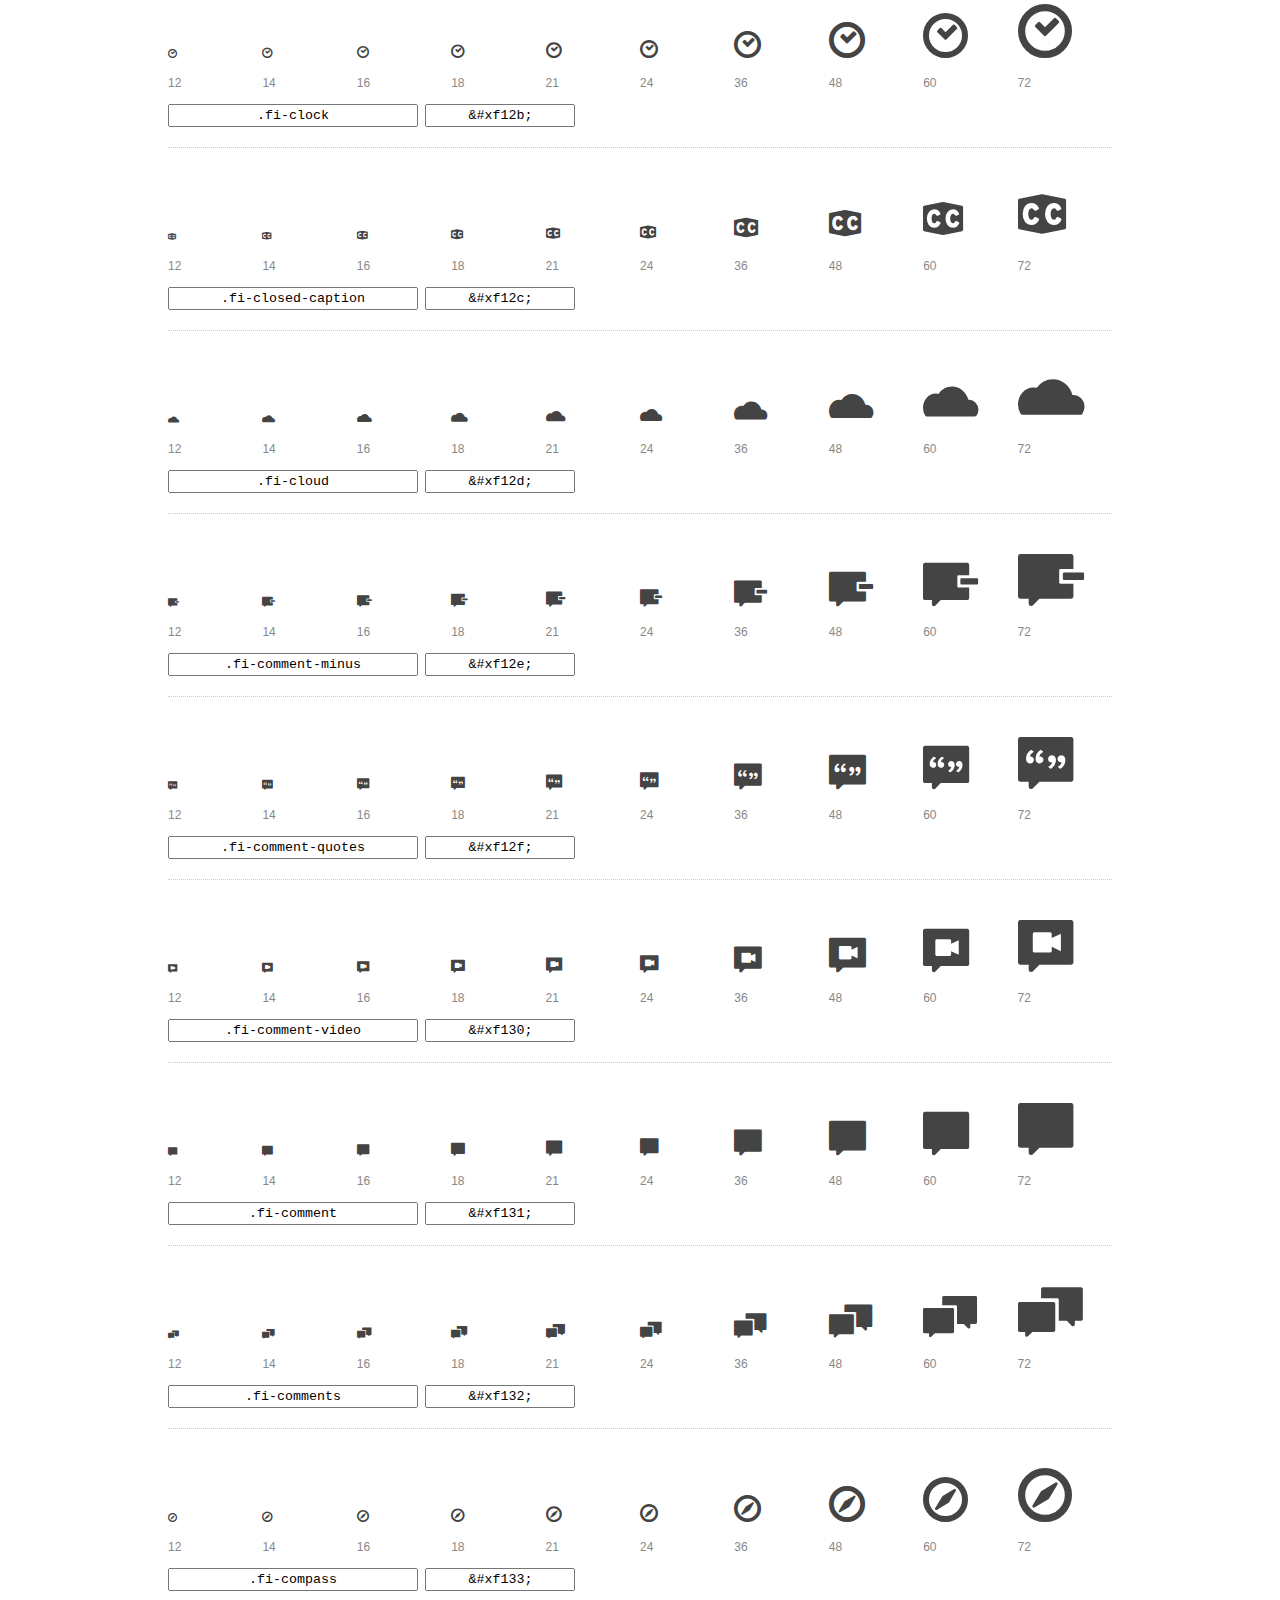
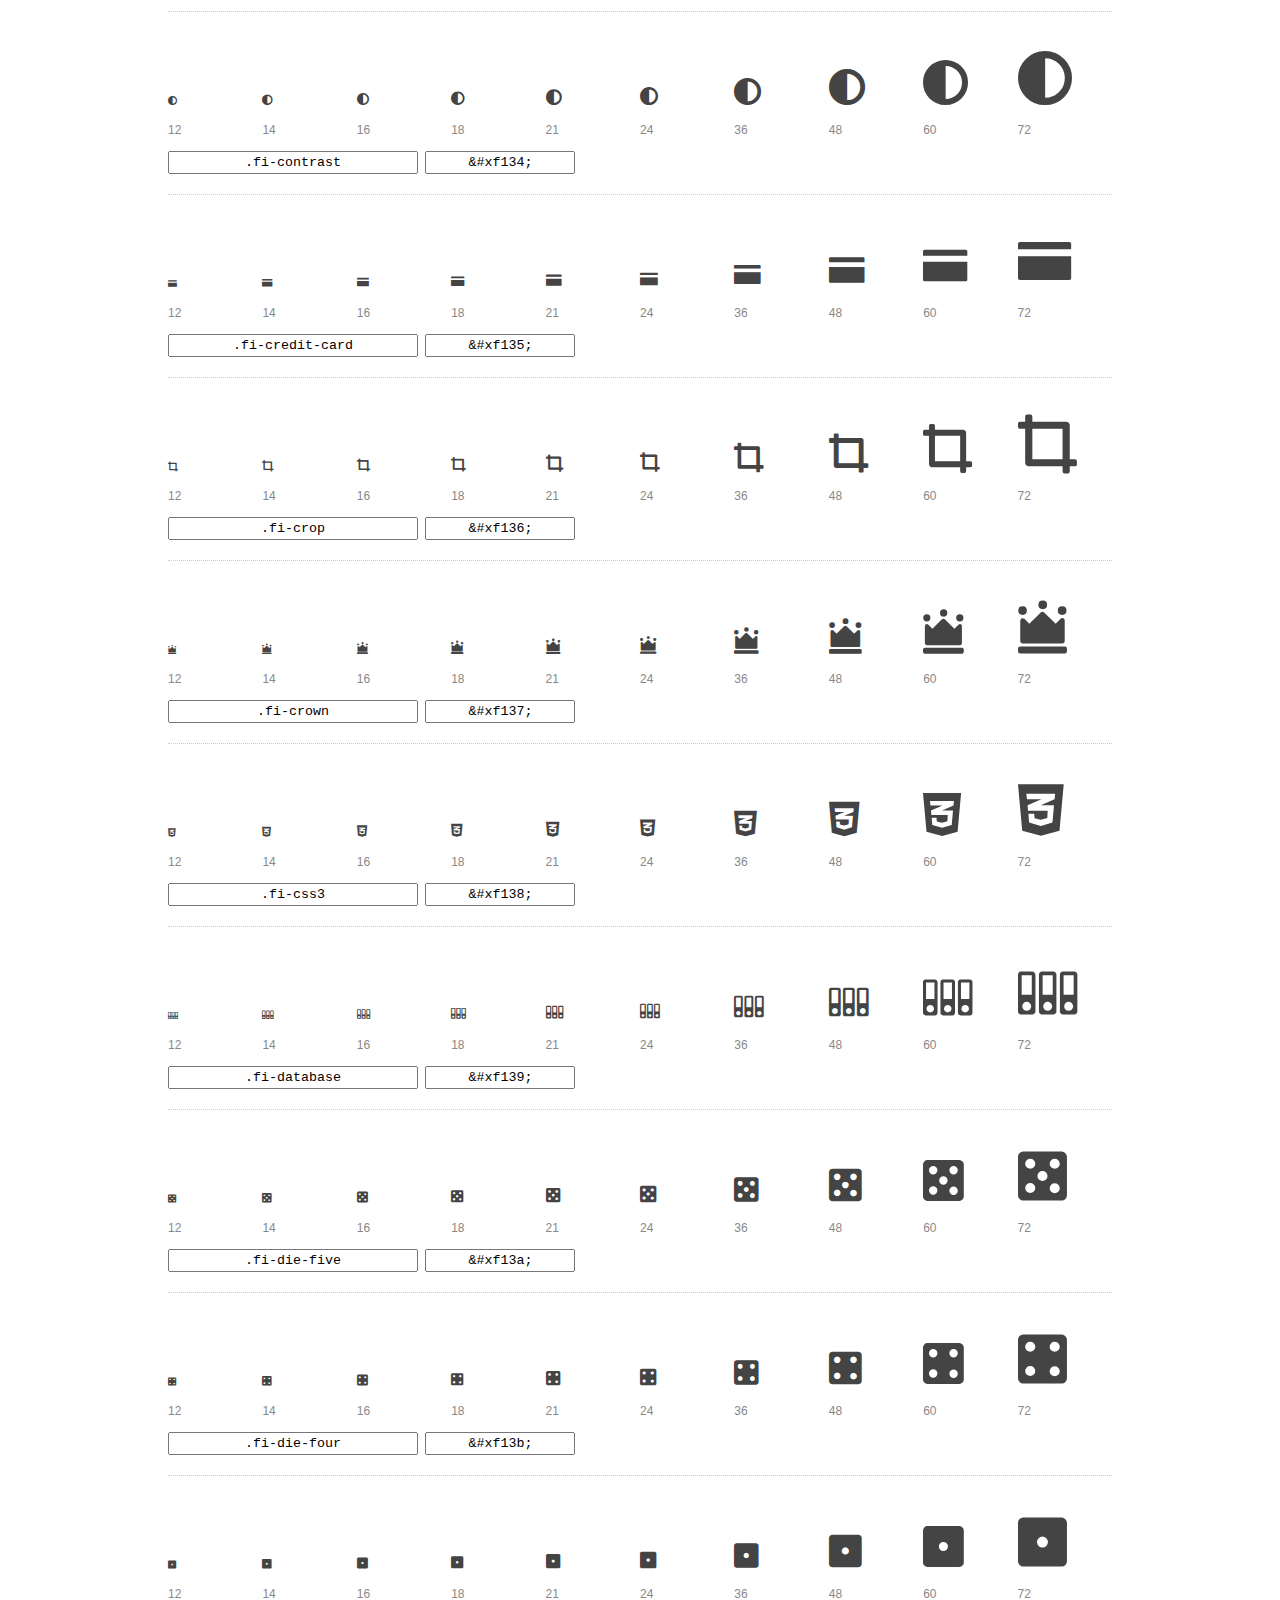
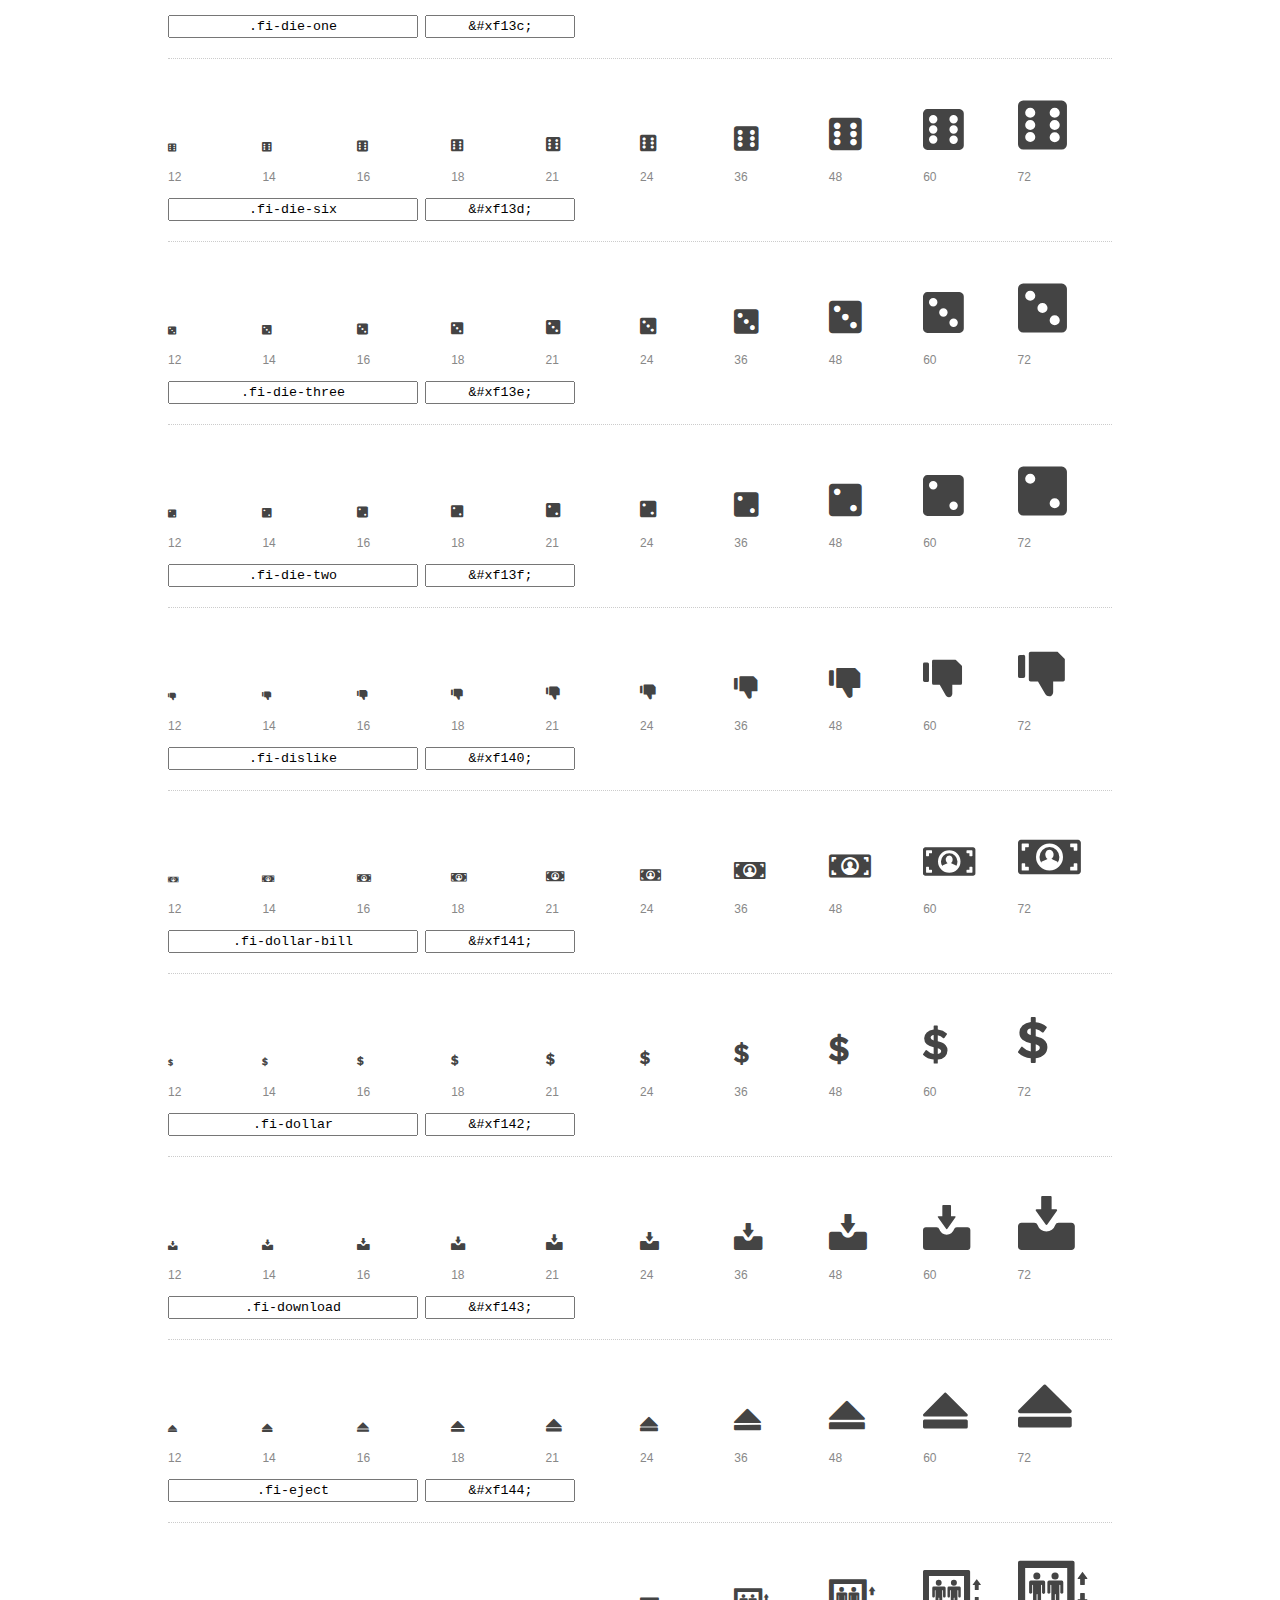
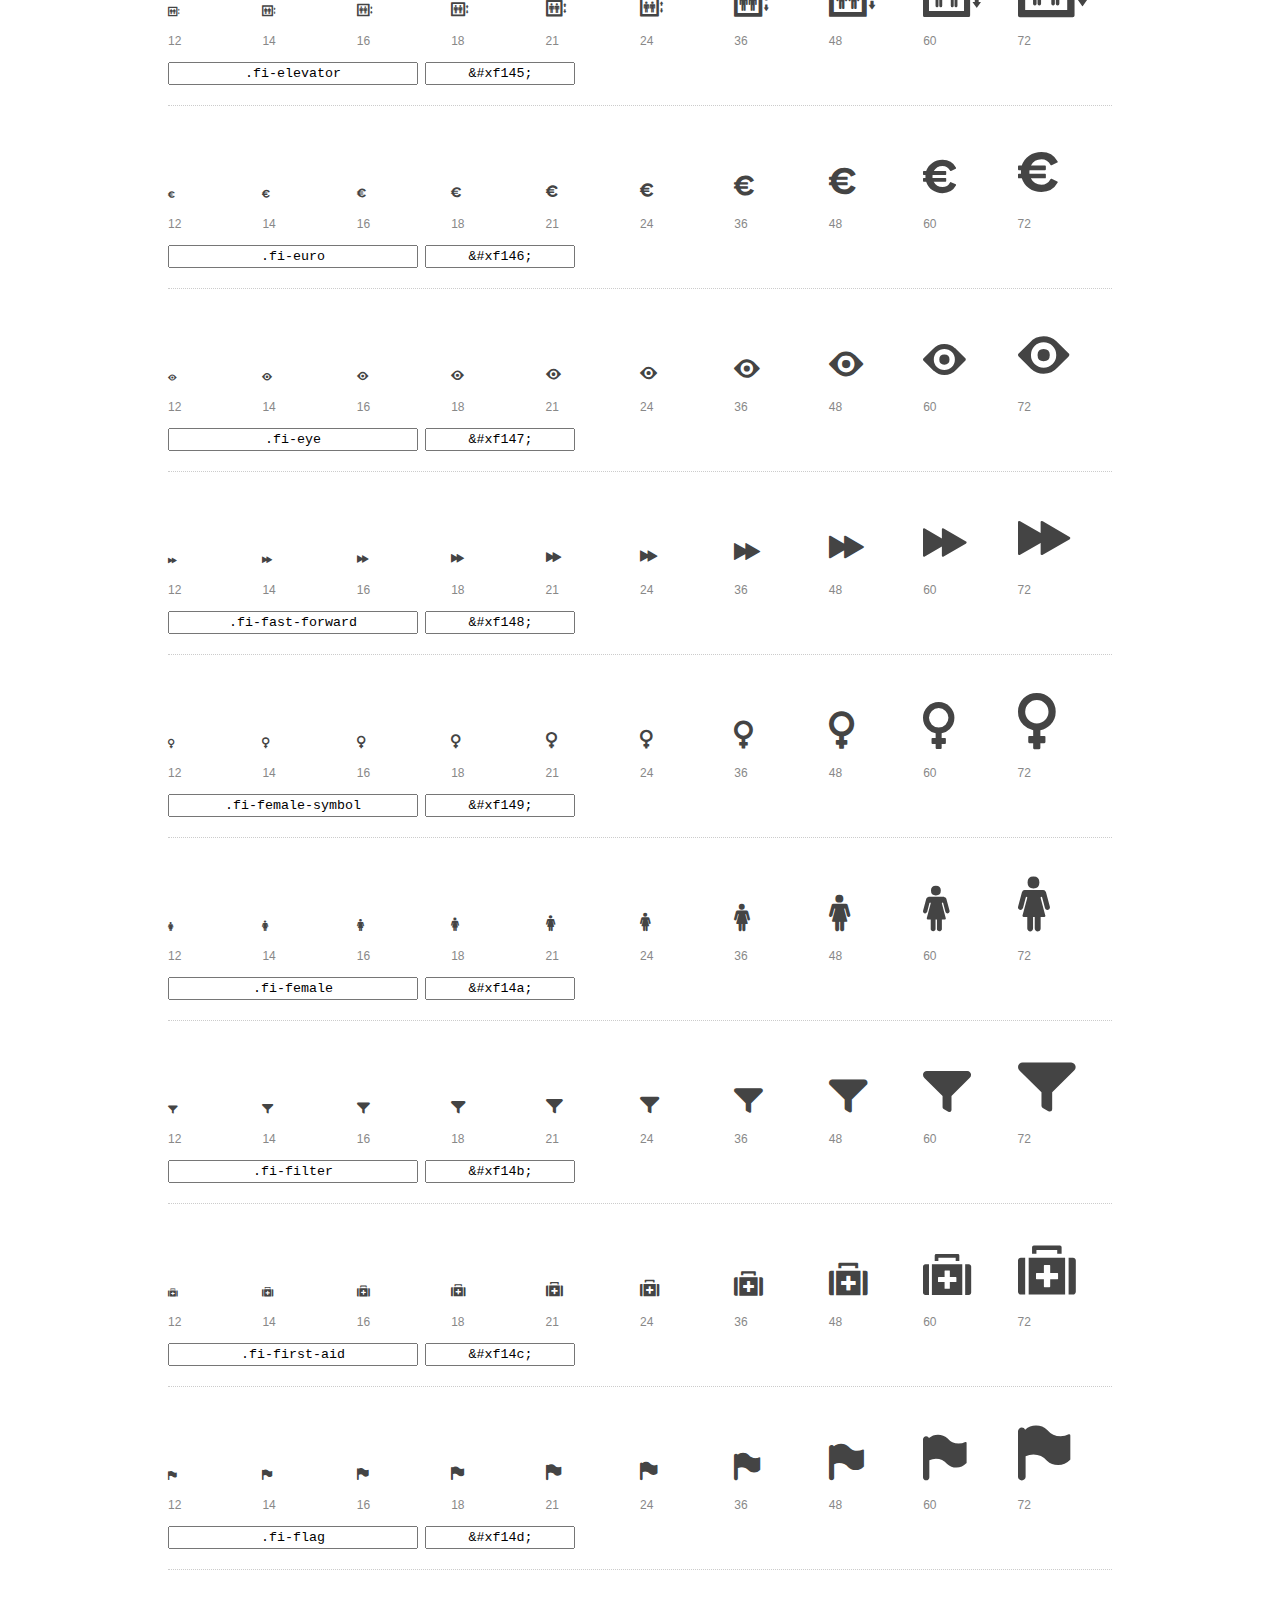
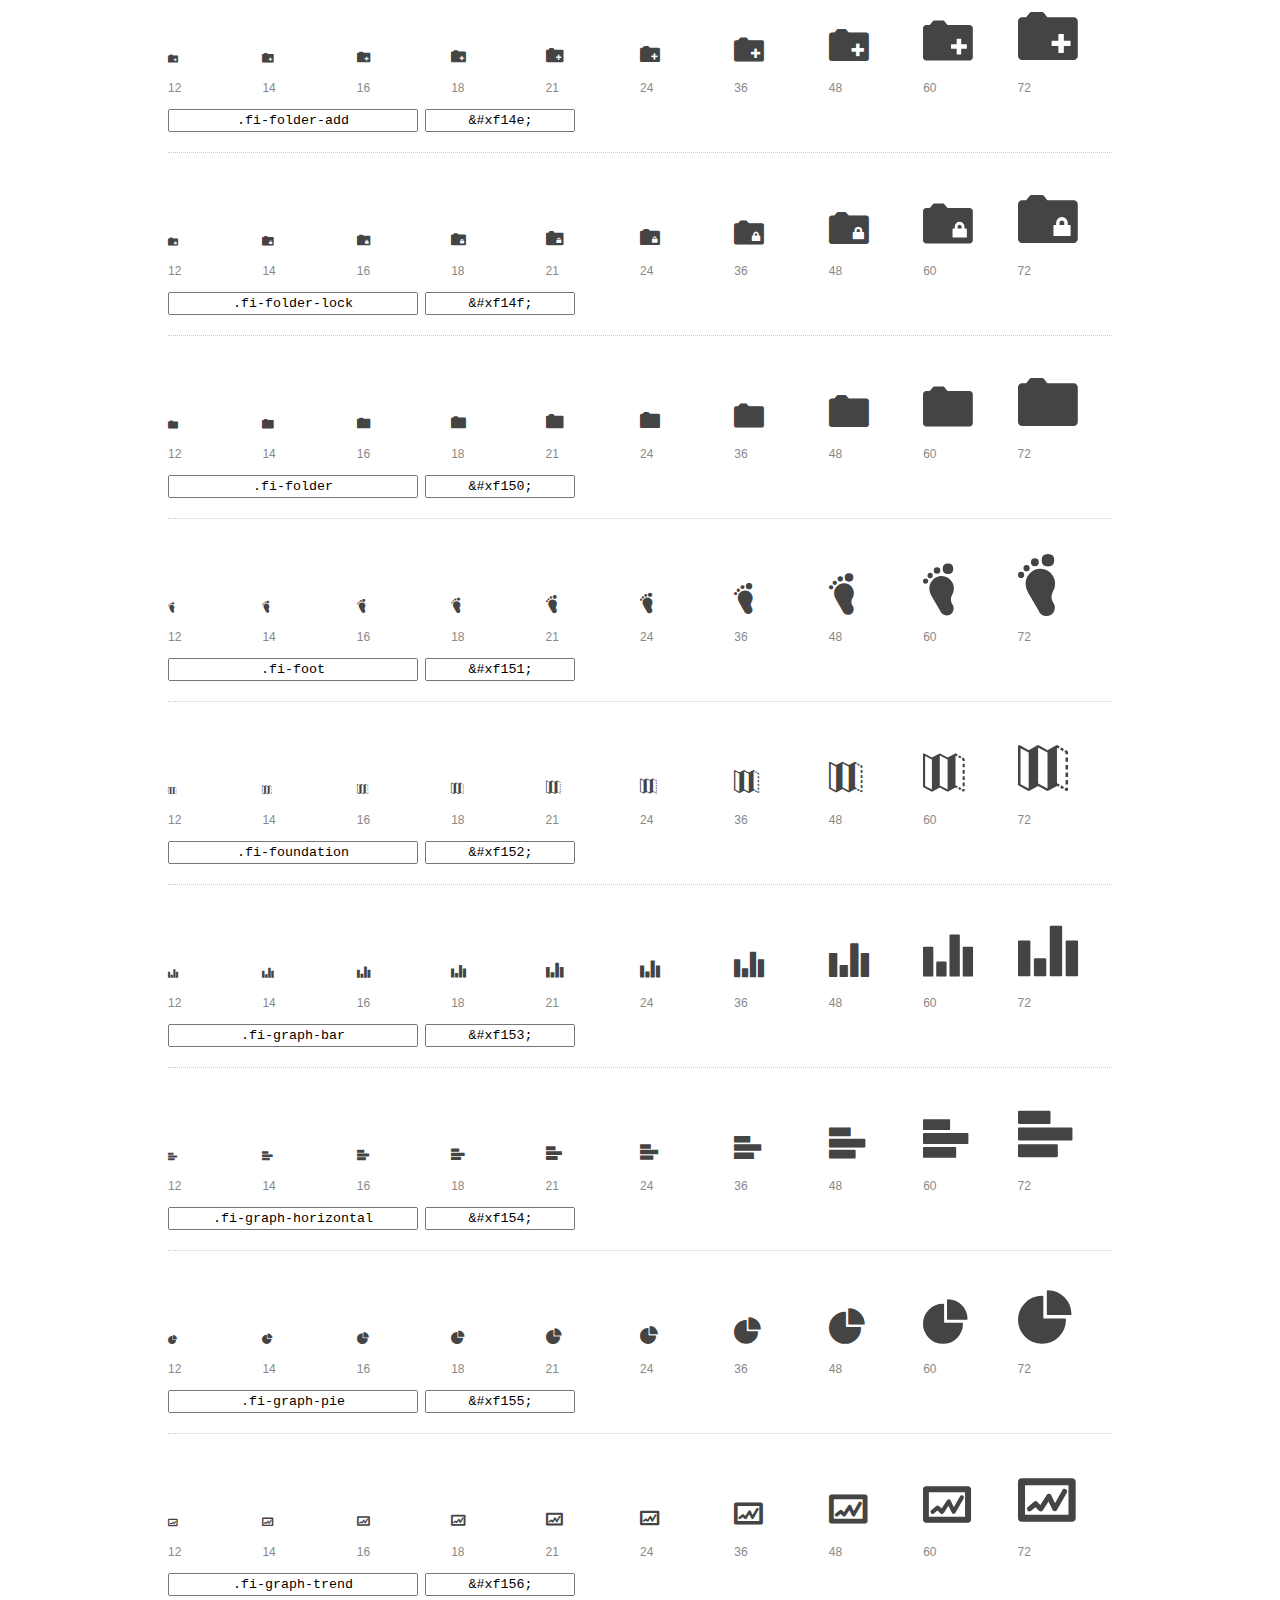
<file: food_blog/foundation-icons/preview.html>
<!DOCTYPE html>
<html>
  <head>
    <title>Foundation Icons glyphs preview</title>
    <link rel="stylesheet" href="foundation-icons.css" />

    <style>
      * {
        -moz-box-sizing: border-box;
        -webkit-box-sizing: border-box;
        box-sizing: border-box;
        margin: 0;
        padding: 0;
      }

      body {
        background: #fff;
        color: #444;
        font: 16px/1.5 "Helvetica Neue", Helvetica, Arial, sans-serif;
      }

      a, 
      a:visited {
        color: #888;
        text-decoration: underline;
      }
      a:hover, 
      a:focus { color: #000; }

      h1 {
        border-bottom: 2px solid #ddd;
        color: #888;
        font-size: 36px;
        font-weight: 300;
        margin-bottom: 20px;
        padding: 20px 0;
      }

      .container {
        margin: 0 auto;
        min-width: 880px;
        padding: 0 40px;
        width: 80%;
      }

      .glyph {
        border-bottom: 1px dotted #ccc;
        padding: 10px 0 20px;
        margin-bottom: 20px;
      }

      .preview-glyphs { vertical-align: bottom; } 

      .preview-scale { 
        color: #888;
        font-size: 12px; 
        margin-top: 5px;
      }

      .step {
        display: inline-block;
        line-height: 1;
        width: 10%;
      }

      
      .size-12 { font-size: 12px; }
      
      .size-14 { font-size: 14px; }
      
      .size-16 { font-size: 16px; }
      
      .size-18 { font-size: 18px; }
      
      .size-21 { font-size: 21px; }
      
      .size-24 { font-size: 24px; }
      
      .size-36 { font-size: 36px; }
      
      .size-48 { font-size: 48px; }
      
      .size-60 { font-size: 60px; }
      
      .size-72 { font-size: 72px; }
      

      .usage { margin-top: 10px; }

      .usage input {
        font-family: monospace;
        margin-right: 3px;
        padding: 2px 5px;
        text-align: center;
      }

      .usage .point { width: 150px; }

      .usage .class { width: 250px; }

      .footer {
        color: #888;
        font-size: 12px;
        padding: 20px 0;
      }
    </style>

    <!--[if lte IE 8]><script src="http://html5shiv.googlecode.com/svn/trunk/html5.js"></script><![endif]-->
  </head>

  <body>
    <div class="container">
      <h1>Foundation Icons contains 283 glyphs:</h1> 

      
      <div class="glyph">
        <div class="preview-glyphs">
          <i class="step fi-address-book size-12"></i><i class="step fi-address-book size-14"></i><i class="step fi-address-book size-16"></i><i class="step fi-address-book size-18"></i><i class="step fi-address-book size-21"></i><i class="step fi-address-book size-24"></i><i class="step fi-address-book size-36"></i><i class="step fi-address-book size-48"></i><i class="step fi-address-book size-60"></i><i class="step fi-address-book size-72"></i>
        </div>
        <div class="preview-scale">
          <span class="step">12</span><span class="step">14</span><span class="step">16</span><span class="step">18</span><span class="step">21</span><span class="step">24</span><span class="step">36</span><span class="step">48</span><span class="step">60</span><span class="step">72</span> 
        </div>
        <div class="usage">
          <input class="class" type="text" readonly="readonly" onClick="this.select();" value=".fi-address-book" />
          <input class="point" type="text" readonly="readonly" onClick="this.select();" value="&amp;#xf100;" />
        </div>
      </div>
      
      <div class="glyph">
        <div class="preview-glyphs">
          <i class="step fi-alert size-12"></i><i class="step fi-alert size-14"></i><i class="step fi-alert size-16"></i><i class="step fi-alert size-18"></i><i class="step fi-alert size-21"></i><i class="step fi-alert size-24"></i><i class="step fi-alert size-36"></i><i class="step fi-alert size-48"></i><i class="step fi-alert size-60"></i><i class="step fi-alert size-72"></i>
        </div>
        <div class="preview-scale">
          <span class="step">12</span><span class="step">14</span><span class="step">16</span><span class="step">18</span><span class="step">21</span><span class="step">24</span><span class="step">36</span><span class="step">48</span><span class="step">60</span><span class="step">72</span> 
        </div>
        <div class="usage">
          <input class="class" type="text" readonly="readonly" onClick="this.select();" value=".fi-alert" />
          <input class="point" type="text" readonly="readonly" onClick="this.select();" value="&amp;#xf101;" />
        </div>
      </div>
      
      <div class="glyph">
        <div class="preview-glyphs">
          <i class="step fi-align-center size-12"></i><i class="step fi-align-center size-14"></i><i class="step fi-align-center size-16"></i><i class="step fi-align-center size-18"></i><i class="step fi-align-center size-21"></i><i class="step fi-align-center size-24"></i><i class="step fi-align-center size-36"></i><i class="step fi-align-center size-48"></i><i class="step fi-align-center size-60"></i><i class="step fi-align-center size-72"></i>
        </div>
        <div class="preview-scale">
          <span class="step">12</span><span class="step">14</span><span class="step">16</span><span class="step">18</span><span class="step">21</span><span class="step">24</span><span class="step">36</span><span class="step">48</span><span class="step">60</span><span class="step">72</span> 
        </div>
        <div class="usage">
          <input class="class" type="text" readonly="readonly" onClick="this.select();" value=".fi-align-center" />
          <input class="point" type="text" readonly="readonly" onClick="this.select();" value="&amp;#xf102;" />
        </div>
      </div>
      
      <div class="glyph">
        <div class="preview-glyphs">
          <i class="step fi-align-justify size-12"></i><i class="step fi-align-justify size-14"></i><i class="step fi-align-justify size-16"></i><i class="step fi-align-justify size-18"></i><i class="step fi-align-justify size-21"></i><i class="step fi-align-justify size-24"></i><i class="step fi-align-justify size-36"></i><i class="step fi-align-justify size-48"></i><i class="step fi-align-justify size-60"></i><i class="step fi-align-justify size-72"></i>
        </div>
        <div class="preview-scale">
          <span class="step">12</span><span class="step">14</span><span class="step">16</span><span class="step">18</span><span class="step">21</span><span class="step">24</span><span class="step">36</span><span class="step">48</span><span class="step">60</span><span class="step">72</span> 
        </div>
        <div class="usage">
          <input class="class" type="text" readonly="readonly" onClick="this.select();" value=".fi-align-justify" />
          <input class="point" type="text" readonly="readonly" onClick="this.select();" value="&amp;#xf103;" />
        </div>
      </div>
      
      <div class="glyph">
        <div class="preview-glyphs">
          <i class="step fi-align-left size-12"></i><i class="step fi-align-left size-14"></i><i class="step fi-align-left size-16"></i><i class="step fi-align-left size-18"></i><i class="step fi-align-left size-21"></i><i class="step fi-align-left size-24"></i><i class="step fi-align-left size-36"></i><i class="step fi-align-left size-48"></i><i class="step fi-align-left size-60"></i><i class="step fi-align-left size-72"></i>
        </div>
        <div class="preview-scale">
          <span class="step">12</span><span class="step">14</span><span class="step">16</span><span class="step">18</span><span class="step">21</span><span class="step">24</span><span class="step">36</span><span class="step">48</span><span class="step">60</span><span class="step">72</span> 
        </div>
        <div class="usage">
          <input class="class" type="text" readonly="readonly" onClick="this.select();" value=".fi-align-left" />
          <input class="point" type="text" readonly="readonly" onClick="this.select();" value="&amp;#xf104;" />
        </div>
      </div>
      
      <div class="glyph">
        <div class="preview-glyphs">
          <i class="step fi-align-right size-12"></i><i class="step fi-align-right size-14"></i><i class="step fi-align-right size-16"></i><i class="step fi-align-right size-18"></i><i class="step fi-align-right size-21"></i><i class="step fi-align-right size-24"></i><i class="step fi-align-right size-36"></i><i class="step fi-align-right size-48"></i><i class="step fi-align-right size-60"></i><i class="step fi-align-right size-72"></i>
        </div>
        <div class="preview-scale">
          <span class="step">12</span><span class="step">14</span><span class="step">16</span><span class="step">18</span><span class="step">21</span><span class="step">24</span><span class="step">36</span><span class="step">48</span><span class="step">60</span><span class="step">72</span> 
        </div>
        <div class="usage">
          <input class="class" type="text" readonly="readonly" onClick="this.select();" value=".fi-align-right" />
          <input class="point" type="text" readonly="readonly" onClick="this.select();" value="&amp;#xf105;" />
        </div>
      </div>
      
      <div class="glyph">
        <div class="preview-glyphs">
          <i class="step fi-anchor size-12"></i><i class="step fi-anchor size-14"></i><i class="step fi-anchor size-16"></i><i class="step fi-anchor size-18"></i><i class="step fi-anchor size-21"></i><i class="step fi-anchor size-24"></i><i class="step fi-anchor size-36"></i><i class="step fi-anchor size-48"></i><i class="step fi-anchor size-60"></i><i class="step fi-anchor size-72"></i>
        </div>
        <div class="preview-scale">
          <span class="step">12</span><span class="step">14</span><span class="step">16</span><span class="step">18</span><span class="step">21</span><span class="step">24</span><span class="step">36</span><span class="step">48</span><span class="step">60</span><span class="step">72</span> 
        </div>
        <div class="usage">
          <input class="class" type="text" readonly="readonly" onClick="this.select();" value=".fi-anchor" />
          <input class="point" type="text" readonly="readonly" onClick="this.select();" value="&amp;#xf106;" />
        </div>
      </div>
      
      <div class="glyph">
        <div class="preview-glyphs">
          <i class="step fi-annotate size-12"></i><i class="step fi-annotate size-14"></i><i class="step fi-annotate size-16"></i><i class="step fi-annotate size-18"></i><i class="step fi-annotate size-21"></i><i class="step fi-annotate size-24"></i><i class="step fi-annotate size-36"></i><i class="step fi-annotate size-48"></i><i class="step fi-annotate size-60"></i><i class="step fi-annotate size-72"></i>
        </div>
        <div class="preview-scale">
          <span class="step">12</span><span class="step">14</span><span class="step">16</span><span class="step">18</span><span class="step">21</span><span class="step">24</span><span class="step">36</span><span class="step">48</span><span class="step">60</span><span class="step">72</span> 
        </div>
        <div class="usage">
          <input class="class" type="text" readonly="readonly" onClick="this.select();" value=".fi-annotate" />
          <input class="point" type="text" readonly="readonly" onClick="this.select();" value="&amp;#xf107;" />
        </div>
      </div>
      
      <div class="glyph">
        <div class="preview-glyphs">
          <i class="step fi-archive size-12"></i><i class="step fi-archive size-14"></i><i class="step fi-archive size-16"></i><i class="step fi-archive size-18"></i><i class="step fi-archive size-21"></i><i class="step fi-archive size-24"></i><i class="step fi-archive size-36"></i><i class="step fi-archive size-48"></i><i class="step fi-archive size-60"></i><i class="step fi-archive size-72"></i>
        </div>
        <div class="preview-scale">
          <span class="step">12</span><span class="step">14</span><span class="step">16</span><span class="step">18</span><span class="step">21</span><span class="step">24</span><span class="step">36</span><span class="step">48</span><span class="step">60</span><span class="step">72</span> 
        </div>
        <div class="usage">
          <input class="class" type="text" readonly="readonly" onClick="this.select();" value=".fi-archive" />
          <input class="point" type="text" readonly="readonly" onClick="this.select();" value="&amp;#xf108;" />
        </div>
      </div>
      
      <div class="glyph">
        <div class="preview-glyphs">
          <i class="step fi-arrow-down size-12"></i><i class="step fi-arrow-down size-14"></i><i class="step fi-arrow-down size-16"></i><i class="step fi-arrow-down size-18"></i><i class="step fi-arrow-down size-21"></i><i class="step fi-arrow-down size-24"></i><i class="step fi-arrow-down size-36"></i><i class="step fi-arrow-down size-48"></i><i class="step fi-arrow-down size-60"></i><i class="step fi-arrow-down size-72"></i>
        </div>
        <div class="preview-scale">
          <span class="step">12</span><span class="step">14</span><span class="step">16</span><span class="step">18</span><span class="step">21</span><span class="step">24</span><span class="step">36</span><span class="step">48</span><span class="step">60</span><span class="step">72</span> 
        </div>
        <div class="usage">
          <input class="class" type="text" readonly="readonly" onClick="this.select();" value=".fi-arrow-down" />
          <input class="point" type="text" readonly="readonly" onClick="this.select();" value="&amp;#xf109;" />
        </div>
      </div>
      
      <div class="glyph">
        <div class="preview-glyphs">
          <i class="step fi-arrow-left size-12"></i><i class="step fi-arrow-left size-14"></i><i class="step fi-arrow-left size-16"></i><i class="step fi-arrow-left size-18"></i><i class="step fi-arrow-left size-21"></i><i class="step fi-arrow-left size-24"></i><i class="step fi-arrow-left size-36"></i><i class="step fi-arrow-left size-48"></i><i class="step fi-arrow-left size-60"></i><i class="step fi-arrow-left size-72"></i>
        </div>
        <div class="preview-scale">
          <span class="step">12</span><span class="step">14</span><span class="step">16</span><span class="step">18</span><span class="step">21</span><span class="step">24</span><span class="step">36</span><span class="step">48</span><span class="step">60</span><span class="step">72</span> 
        </div>
        <div class="usage">
          <input class="class" type="text" readonly="readonly" onClick="this.select();" value=".fi-arrow-left" />
          <input class="point" type="text" readonly="readonly" onClick="this.select();" value="&amp;#xf10a;" />
        </div>
      </div>
      
      <div class="glyph">
        <div class="preview-glyphs">
          <i class="step fi-arrow-right size-12"></i><i class="step fi-arrow-right size-14"></i><i class="step fi-arrow-right size-16"></i><i class="step fi-arrow-right size-18"></i><i class="step fi-arrow-right size-21"></i><i class="step fi-arrow-right size-24"></i><i class="step fi-arrow-right size-36"></i><i class="step fi-arrow-right size-48"></i><i class="step fi-arrow-right size-60"></i><i class="step fi-arrow-right size-72"></i>
        </div>
        <div class="preview-scale">
          <span class="step">12</span><span class="step">14</span><span class="step">16</span><span class="step">18</span><span class="step">21</span><span class="step">24</span><span class="step">36</span><span class="step">48</span><span class="step">60</span><span class="step">72</span> 
        </div>
        <div class="usage">
          <input class="class" type="text" readonly="readonly" onClick="this.select();" value=".fi-arrow-right" />
          <input class="point" type="text" readonly="readonly" onClick="this.select();" value="&amp;#xf10b;" />
        </div>
      </div>
      
      <div class="glyph">
        <div class="preview-glyphs">
          <i class="step fi-arrow-up size-12"></i><i class="step fi-arrow-up size-14"></i><i class="step fi-arrow-up size-16"></i><i class="step fi-arrow-up size-18"></i><i class="step fi-arrow-up size-21"></i><i class="step fi-arrow-up size-24"></i><i class="step fi-arrow-up size-36"></i><i class="step fi-arrow-up size-48"></i><i class="step fi-arrow-up size-60"></i><i class="step fi-arrow-up size-72"></i>
        </div>
        <div class="preview-scale">
          <span class="step">12</span><span class="step">14</span><span class="step">16</span><span class="step">18</span><span class="step">21</span><span class="step">24</span><span class="step">36</span><span class="step">48</span><span class="step">60</span><span class="step">72</span> 
        </div>
        <div class="usage">
          <input class="class" type="text" readonly="readonly" onClick="this.select();" value=".fi-arrow-up" />
          <input class="point" type="text" readonly="readonly" onClick="this.select();" value="&amp;#xf10c;" />
        </div>
      </div>
      
      <div class="glyph">
        <div class="preview-glyphs">
          <i class="step fi-arrows-compress size-12"></i><i class="step fi-arrows-compress size-14"></i><i class="step fi-arrows-compress size-16"></i><i class="step fi-arrows-compress size-18"></i><i class="step fi-arrows-compress size-21"></i><i class="step fi-arrows-compress size-24"></i><i class="step fi-arrows-compress size-36"></i><i class="step fi-arrows-compress size-48"></i><i class="step fi-arrows-compress size-60"></i><i class="step fi-arrows-compress size-72"></i>
        </div>
        <div class="preview-scale">
          <span class="step">12</span><span class="step">14</span><span class="step">16</span><span class="step">18</span><span class="step">21</span><span class="step">24</span><span class="step">36</span><span class="step">48</span><span class="step">60</span><span class="step">72</span> 
        </div>
        <div class="usage">
          <input class="class" type="text" readonly="readonly" onClick="this.select();" value=".fi-arrows-compress" />
          <input class="point" type="text" readonly="readonly" onClick="this.select();" value="&amp;#xf10d;" />
        </div>
      </div>
      
      <div class="glyph">
        <div class="preview-glyphs">
          <i class="step fi-arrows-expand size-12"></i><i class="step fi-arrows-expand size-14"></i><i class="step fi-arrows-expand size-16"></i><i class="step fi-arrows-expand size-18"></i><i class="step fi-arrows-expand size-21"></i><i class="step fi-arrows-expand size-24"></i><i class="step fi-arrows-expand size-36"></i><i class="step fi-arrows-expand size-48"></i><i class="step fi-arrows-expand size-60"></i><i class="step fi-arrows-expand size-72"></i>
        </div>
        <div class="preview-scale">
          <span class="step">12</span><span class="step">14</span><span class="step">16</span><span class="step">18</span><span class="step">21</span><span class="step">24</span><span class="step">36</span><span class="step">48</span><span class="step">60</span><span class="step">72</span> 
        </div>
        <div class="usage">
          <input class="class" type="text" readonly="readonly" onClick="this.select();" value=".fi-arrows-expand" />
          <input class="point" type="text" readonly="readonly" onClick="this.select();" value="&amp;#xf10e;" />
        </div>
      </div>
      
      <div class="glyph">
        <div class="preview-glyphs">
          <i class="step fi-arrows-in size-12"></i><i class="step fi-arrows-in size-14"></i><i class="step fi-arrows-in size-16"></i><i class="step fi-arrows-in size-18"></i><i class="step fi-arrows-in size-21"></i><i class="step fi-arrows-in size-24"></i><i class="step fi-arrows-in size-36"></i><i class="step fi-arrows-in size-48"></i><i class="step fi-arrows-in size-60"></i><i class="step fi-arrows-in size-72"></i>
        </div>
        <div class="preview-scale">
          <span class="step">12</span><span class="step">14</span><span class="step">16</span><span class="step">18</span><span class="step">21</span><span class="step">24</span><span class="step">36</span><span class="step">48</span><span class="step">60</span><span class="step">72</span> 
        </div>
        <div class="usage">
          <input class="class" type="text" readonly="readonly" onClick="this.select();" value=".fi-arrows-in" />
          <input class="point" type="text" readonly="readonly" onClick="this.select();" value="&amp;#xf10f;" />
        </div>
      </div>
      
      <div class="glyph">
        <div class="preview-glyphs">
          <i class="step fi-arrows-out size-12"></i><i class="step fi-arrows-out size-14"></i><i class="step fi-arrows-out size-16"></i><i class="step fi-arrows-out size-18"></i><i class="step fi-arrows-out size-21"></i><i class="step fi-arrows-out size-24"></i><i class="step fi-arrows-out size-36"></i><i class="step fi-arrows-out size-48"></i><i class="step fi-arrows-out size-60"></i><i class="step fi-arrows-out size-72"></i>
        </div>
        <div class="preview-scale">
          <span class="step">12</span><span class="step">14</span><span class="step">16</span><span class="step">18</span><span class="step">21</span><span class="step">24</span><span class="step">36</span><span class="step">48</span><span class="step">60</span><span class="step">72</span> 
        </div>
        <div class="usage">
          <input class="class" type="text" readonly="readonly" onClick="this.select();" value=".fi-arrows-out" />
          <input class="point" type="text" readonly="readonly" onClick="this.select();" value="&amp;#xf110;" />
        </div>
      </div>
      
      <div class="glyph">
        <div class="preview-glyphs">
          <i class="step fi-asl size-12"></i><i class="step fi-asl size-14"></i><i class="step fi-asl size-16"></i><i class="step fi-asl size-18"></i><i class="step fi-asl size-21"></i><i class="step fi-asl size-24"></i><i class="step fi-asl size-36"></i><i class="step fi-asl size-48"></i><i class="step fi-asl size-60"></i><i class="step fi-asl size-72"></i>
        </div>
        <div class="preview-scale">
          <span class="step">12</span><span class="step">14</span><span class="step">16</span><span class="step">18</span><span class="step">21</span><span class="step">24</span><span class="step">36</span><span class="step">48</span><span class="step">60</span><span class="step">72</span> 
        </div>
        <div class="usage">
          <input class="class" type="text" readonly="readonly" onClick="this.select();" value=".fi-asl" />
          <input class="point" type="text" readonly="readonly" onClick="this.select();" value="&amp;#xf111;" />
        </div>
      </div>
      
      <div class="glyph">
        <div class="preview-glyphs">
          <i class="step fi-asterisk size-12"></i><i class="step fi-asterisk size-14"></i><i class="step fi-asterisk size-16"></i><i class="step fi-asterisk size-18"></i><i class="step fi-asterisk size-21"></i><i class="step fi-asterisk size-24"></i><i class="step fi-asterisk size-36"></i><i class="step fi-asterisk size-48"></i><i class="step fi-asterisk size-60"></i><i class="step fi-asterisk size-72"></i>
        </div>
        <div class="preview-scale">
          <span class="step">12</span><span class="step">14</span><span class="step">16</span><span class="step">18</span><span class="step">21</span><span class="step">24</span><span class="step">36</span><span class="step">48</span><span class="step">60</span><span class="step">72</span> 
        </div>
        <div class="usage">
          <input class="class" type="text" readonly="readonly" onClick="this.select();" value=".fi-asterisk" />
          <input class="point" type="text" readonly="readonly" onClick="this.select();" value="&amp;#xf112;" />
        </div>
      </div>
      
      <div class="glyph">
        <div class="preview-glyphs">
          <i class="step fi-at-sign size-12"></i><i class="step fi-at-sign size-14"></i><i class="step fi-at-sign size-16"></i><i class="step fi-at-sign size-18"></i><i class="step fi-at-sign size-21"></i><i class="step fi-at-sign size-24"></i><i class="step fi-at-sign size-36"></i><i class="step fi-at-sign size-48"></i><i class="step fi-at-sign size-60"></i><i class="step fi-at-sign size-72"></i>
        </div>
        <div class="preview-scale">
          <span class="step">12</span><span class="step">14</span><span class="step">16</span><span class="step">18</span><span class="step">21</span><span class="step">24</span><span class="step">36</span><span class="step">48</span><span class="step">60</span><span class="step">72</span> 
        </div>
        <div class="usage">
          <input class="class" type="text" readonly="readonly" onClick="this.select();" value=".fi-at-sign" />
          <input class="point" type="text" readonly="readonly" onClick="this.select();" value="&amp;#xf113;" />
        </div>
      </div>
      
      <div class="glyph">
        <div class="preview-glyphs">
          <i class="step fi-background-color size-12"></i><i class="step fi-background-color size-14"></i><i class="step fi-background-color size-16"></i><i class="step fi-background-color size-18"></i><i class="step fi-background-color size-21"></i><i class="step fi-background-color size-24"></i><i class="step fi-background-color size-36"></i><i class="step fi-background-color size-48"></i><i class="step fi-background-color size-60"></i><i class="step fi-background-color size-72"></i>
        </div>
        <div class="preview-scale">
          <span class="step">12</span><span class="step">14</span><span class="step">16</span><span class="step">18</span><span class="step">21</span><span class="step">24</span><span class="step">36</span><span class="step">48</span><span class="step">60</span><span class="step">72</span> 
        </div>
        <div class="usage">
          <input class="class" type="text" readonly="readonly" onClick="this.select();" value=".fi-background-color" />
          <input class="point" type="text" readonly="readonly" onClick="this.select();" value="&amp;#xf114;" />
        </div>
      </div>
      
      <div class="glyph">
        <div class="preview-glyphs">
          <i class="step fi-battery-empty size-12"></i><i class="step fi-battery-empty size-14"></i><i class="step fi-battery-empty size-16"></i><i class="step fi-battery-empty size-18"></i><i class="step fi-battery-empty size-21"></i><i class="step fi-battery-empty size-24"></i><i class="step fi-battery-empty size-36"></i><i class="step fi-battery-empty size-48"></i><i class="step fi-battery-empty size-60"></i><i class="step fi-battery-empty size-72"></i>
        </div>
        <div class="preview-scale">
          <span class="step">12</span><span class="step">14</span><span class="step">16</span><span class="step">18</span><span class="step">21</span><span class="step">24</span><span class="step">36</span><span class="step">48</span><span class="step">60</span><span class="step">72</span> 
        </div>
        <div class="usage">
          <input class="class" type="text" readonly="readonly" onClick="this.select();" value=".fi-battery-empty" />
          <input class="point" type="text" readonly="readonly" onClick="this.select();" value="&amp;#xf115;" />
        </div>
      </div>
      
      <div class="glyph">
        <div class="preview-glyphs">
          <i class="step fi-battery-full size-12"></i><i class="step fi-battery-full size-14"></i><i class="step fi-battery-full size-16"></i><i class="step fi-battery-full size-18"></i><i class="step fi-battery-full size-21"></i><i class="step fi-battery-full size-24"></i><i class="step fi-battery-full size-36"></i><i class="step fi-battery-full size-48"></i><i class="step fi-battery-full size-60"></i><i class="step fi-battery-full size-72"></i>
        </div>
        <div class="preview-scale">
          <span class="step">12</span><span class="step">14</span><span class="step">16</span><span class="step">18</span><span class="step">21</span><span class="step">24</span><span class="step">36</span><span class="step">48</span><span class="step">60</span><span class="step">72</span> 
        </div>
        <div class="usage">
          <input class="class" type="text" readonly="readonly" onClick="this.select();" value=".fi-battery-full" />
          <input class="point" type="text" readonly="readonly" onClick="this.select();" value="&amp;#xf116;" />
        </div>
      </div>
      
      <div class="glyph">
        <div class="preview-glyphs">
          <i class="step fi-battery-half size-12"></i><i class="step fi-battery-half size-14"></i><i class="step fi-battery-half size-16"></i><i class="step fi-battery-half size-18"></i><i class="step fi-battery-half size-21"></i><i class="step fi-battery-half size-24"></i><i class="step fi-battery-half size-36"></i><i class="step fi-battery-half size-48"></i><i class="step fi-battery-half size-60"></i><i class="step fi-battery-half size-72"></i>
        </div>
        <div class="preview-scale">
          <span class="step">12</span><span class="step">14</span><span class="step">16</span><span class="step">18</span><span class="step">21</span><span class="step">24</span><span class="step">36</span><span class="step">48</span><span class="step">60</span><span class="step">72</span> 
        </div>
        <div class="usage">
          <input class="class" type="text" readonly="readonly" onClick="this.select();" value=".fi-battery-half" />
          <input class="point" type="text" readonly="readonly" onClick="this.select();" value="&amp;#xf117;" />
        </div>
      </div>
      
      <div class="glyph">
        <div class="preview-glyphs">
          <i class="step fi-bitcoin-circle size-12"></i><i class="step fi-bitcoin-circle size-14"></i><i class="step fi-bitcoin-circle size-16"></i><i class="step fi-bitcoin-circle size-18"></i><i class="step fi-bitcoin-circle size-21"></i><i class="step fi-bitcoin-circle size-24"></i><i class="step fi-bitcoin-circle size-36"></i><i class="step fi-bitcoin-circle size-48"></i><i class="step fi-bitcoin-circle size-60"></i><i class="step fi-bitcoin-circle size-72"></i>
        </div>
        <div class="preview-scale">
          <span class="step">12</span><span class="step">14</span><span class="step">16</span><span class="step">18</span><span class="step">21</span><span class="step">24</span><span class="step">36</span><span class="step">48</span><span class="step">60</span><span class="step">72</span> 
        </div>
        <div class="usage">
          <input class="class" type="text" readonly="readonly" onClick="this.select();" value=".fi-bitcoin-circle" />
          <input class="point" type="text" readonly="readonly" onClick="this.select();" value="&amp;#xf118;" />
        </div>
      </div>
      
      <div class="glyph">
        <div class="preview-glyphs">
          <i class="step fi-bitcoin size-12"></i><i class="step fi-bitcoin size-14"></i><i class="step fi-bitcoin size-16"></i><i class="step fi-bitcoin size-18"></i><i class="step fi-bitcoin size-21"></i><i class="step fi-bitcoin size-24"></i><i class="step fi-bitcoin size-36"></i><i class="step fi-bitcoin size-48"></i><i class="step fi-bitcoin size-60"></i><i class="step fi-bitcoin size-72"></i>
        </div>
        <div class="preview-scale">
          <span class="step">12</span><span class="step">14</span><span class="step">16</span><span class="step">18</span><span class="step">21</span><span class="step">24</span><span class="step">36</span><span class="step">48</span><span class="step">60</span><span class="step">72</span> 
        </div>
        <div class="usage">
          <input class="class" type="text" readonly="readonly" onClick="this.select();" value=".fi-bitcoin" />
          <input class="point" type="text" readonly="readonly" onClick="this.select();" value="&amp;#xf119;" />
        </div>
      </div>
      
      <div class="glyph">
        <div class="preview-glyphs">
          <i class="step fi-blind size-12"></i><i class="step fi-blind size-14"></i><i class="step fi-blind size-16"></i><i class="step fi-blind size-18"></i><i class="step fi-blind size-21"></i><i class="step fi-blind size-24"></i><i class="step fi-blind size-36"></i><i class="step fi-blind size-48"></i><i class="step fi-blind size-60"></i><i class="step fi-blind size-72"></i>
        </div>
        <div class="preview-scale">
          <span class="step">12</span><span class="step">14</span><span class="step">16</span><span class="step">18</span><span class="step">21</span><span class="step">24</span><span class="step">36</span><span class="step">48</span><span class="step">60</span><span class="step">72</span> 
        </div>
        <div class="usage">
          <input class="class" type="text" readonly="readonly" onClick="this.select();" value=".fi-blind" />
          <input class="point" type="text" readonly="readonly" onClick="this.select();" value="&amp;#xf11a;" />
        </div>
      </div>
      
      <div class="glyph">
        <div class="preview-glyphs">
          <i class="step fi-bluetooth size-12"></i><i class="step fi-bluetooth size-14"></i><i class="step fi-bluetooth size-16"></i><i class="step fi-bluetooth size-18"></i><i class="step fi-bluetooth size-21"></i><i class="step fi-bluetooth size-24"></i><i class="step fi-bluetooth size-36"></i><i class="step fi-bluetooth size-48"></i><i class="step fi-bluetooth size-60"></i><i class="step fi-bluetooth size-72"></i>
        </div>
        <div class="preview-scale">
          <span class="step">12</span><span class="step">14</span><span class="step">16</span><span class="step">18</span><span class="step">21</span><span class="step">24</span><span class="step">36</span><span class="step">48</span><span class="step">60</span><span class="step">72</span> 
        </div>
        <div class="usage">
          <input class="class" type="text" readonly="readonly" onClick="this.select();" value=".fi-bluetooth" />
          <input class="point" type="text" readonly="readonly" onClick="this.select();" value="&amp;#xf11b;" />
        </div>
      </div>
      
      <div class="glyph">
        <div class="preview-glyphs">
          <i class="step fi-bold size-12"></i><i class="step fi-bold size-14"></i><i class="step fi-bold size-16"></i><i class="step fi-bold size-18"></i><i class="step fi-bold size-21"></i><i class="step fi-bold size-24"></i><i class="step fi-bold size-36"></i><i class="step fi-bold size-48"></i><i class="step fi-bold size-60"></i><i class="step fi-bold size-72"></i>
        </div>
        <div class="preview-scale">
          <span class="step">12</span><span class="step">14</span><span class="step">16</span><span class="step">18</span><span class="step">21</span><span class="step">24</span><span class="step">36</span><span class="step">48</span><span class="step">60</span><span class="step">72</span> 
        </div>
        <div class="usage">
          <input class="class" type="text" readonly="readonly" onClick="this.select();" value=".fi-bold" />
          <input class="point" type="text" readonly="readonly" onClick="this.select();" value="&amp;#xf11c;" />
        </div>
      </div>
      
      <div class="glyph">
        <div class="preview-glyphs">
          <i class="step fi-book-bookmark size-12"></i><i class="step fi-book-bookmark size-14"></i><i class="step fi-book-bookmark size-16"></i><i class="step fi-book-bookmark size-18"></i><i class="step fi-book-bookmark size-21"></i><i class="step fi-book-bookmark size-24"></i><i class="step fi-book-bookmark size-36"></i><i class="step fi-book-bookmark size-48"></i><i class="step fi-book-bookmark size-60"></i><i class="step fi-book-bookmark size-72"></i>
        </div>
        <div class="preview-scale">
          <span class="step">12</span><span class="step">14</span><span class="step">16</span><span class="step">18</span><span class="step">21</span><span class="step">24</span><span class="step">36</span><span class="step">48</span><span class="step">60</span><span class="step">72</span> 
        </div>
        <div class="usage">
          <input class="class" type="text" readonly="readonly" onClick="this.select();" value=".fi-book-bookmark" />
          <input class="point" type="text" readonly="readonly" onClick="this.select();" value="&amp;#xf11d;" />
        </div>
      </div>
      
      <div class="glyph">
        <div class="preview-glyphs">
          <i class="step fi-book size-12"></i><i class="step fi-book size-14"></i><i class="step fi-book size-16"></i><i class="step fi-book size-18"></i><i class="step fi-book size-21"></i><i class="step fi-book size-24"></i><i class="step fi-book size-36"></i><i class="step fi-book size-48"></i><i class="step fi-book size-60"></i><i class="step fi-book size-72"></i>
        </div>
        <div class="preview-scale">
          <span class="step">12</span><span class="step">14</span><span class="step">16</span><span class="step">18</span><span class="step">21</span><span class="step">24</span><span class="step">36</span><span class="step">48</span><span class="step">60</span><span class="step">72</span> 
        </div>
        <div class="usage">
          <input class="class" type="text" readonly="readonly" onClick="this.select();" value=".fi-book" />
          <input class="point" type="text" readonly="readonly" onClick="this.select();" value="&amp;#xf11e;" />
        </div>
      </div>
      
      <div class="glyph">
        <div class="preview-glyphs">
          <i class="step fi-bookmark size-12"></i><i class="step fi-bookmark size-14"></i><i class="step fi-bookmark size-16"></i><i class="step fi-bookmark size-18"></i><i class="step fi-bookmark size-21"></i><i class="step fi-bookmark size-24"></i><i class="step fi-bookmark size-36"></i><i class="step fi-bookmark size-48"></i><i class="step fi-bookmark size-60"></i><i class="step fi-bookmark size-72"></i>
        </div>
        <div class="preview-scale">
          <span class="step">12</span><span class="step">14</span><span class="step">16</span><span class="step">18</span><span class="step">21</span><span class="step">24</span><span class="step">36</span><span class="step">48</span><span class="step">60</span><span class="step">72</span> 
        </div>
        <div class="usage">
          <input class="class" type="text" readonly="readonly" onClick="this.select();" value=".fi-bookmark" />
          <input class="point" type="text" readonly="readonly" onClick="this.select();" value="&amp;#xf11f;" />
        </div>
      </div>
      
      <div class="glyph">
        <div class="preview-glyphs">
          <i class="step fi-braille size-12"></i><i class="step fi-braille size-14"></i><i class="step fi-braille size-16"></i><i class="step fi-braille size-18"></i><i class="step fi-braille size-21"></i><i class="step fi-braille size-24"></i><i class="step fi-braille size-36"></i><i class="step fi-braille size-48"></i><i class="step fi-braille size-60"></i><i class="step fi-braille size-72"></i>
        </div>
        <div class="preview-scale">
          <span class="step">12</span><span class="step">14</span><span class="step">16</span><span class="step">18</span><span class="step">21</span><span class="step">24</span><span class="step">36</span><span class="step">48</span><span class="step">60</span><span class="step">72</span> 
        </div>
        <div class="usage">
          <input class="class" type="text" readonly="readonly" onClick="this.select();" value=".fi-braille" />
          <input class="point" type="text" readonly="readonly" onClick="this.select();" value="&amp;#xf120;" />
        </div>
      </div>
      
      <div class="glyph">
        <div class="preview-glyphs">
          <i class="step fi-burst-new size-12"></i><i class="step fi-burst-new size-14"></i><i class="step fi-burst-new size-16"></i><i class="step fi-burst-new size-18"></i><i class="step fi-burst-new size-21"></i><i class="step fi-burst-new size-24"></i><i class="step fi-burst-new size-36"></i><i class="step fi-burst-new size-48"></i><i class="step fi-burst-new size-60"></i><i class="step fi-burst-new size-72"></i>
        </div>
        <div class="preview-scale">
          <span class="step">12</span><span class="step">14</span><span class="step">16</span><span class="step">18</span><span class="step">21</span><span class="step">24</span><span class="step">36</span><span class="step">48</span><span class="step">60</span><span class="step">72</span> 
        </div>
        <div class="usage">
          <input class="class" type="text" readonly="readonly" onClick="this.select();" value=".fi-burst-new" />
          <input class="point" type="text" readonly="readonly" onClick="this.select();" value="&amp;#xf121;" />
        </div>
      </div>
      
      <div class="glyph">
        <div class="preview-glyphs">
          <i class="step fi-burst-sale size-12"></i><i class="step fi-burst-sale size-14"></i><i class="step fi-burst-sale size-16"></i><i class="step fi-burst-sale size-18"></i><i class="step fi-burst-sale size-21"></i><i class="step fi-burst-sale size-24"></i><i class="step fi-burst-sale size-36"></i><i class="step fi-burst-sale size-48"></i><i class="step fi-burst-sale size-60"></i><i class="step fi-burst-sale size-72"></i>
        </div>
        <div class="preview-scale">
          <span class="step">12</span><span class="step">14</span><span class="step">16</span><span class="step">18</span><span class="step">21</span><span class="step">24</span><span class="step">36</span><span class="step">48</span><span class="step">60</span><span class="step">72</span> 
        </div>
        <div class="usage">
          <input class="class" type="text" readonly="readonly" onClick="this.select();" value=".fi-burst-sale" />
          <input class="point" type="text" readonly="readonly" onClick="this.select();" value="&amp;#xf122;" />
        </div>
      </div>
      
      <div class="glyph">
        <div class="preview-glyphs">
          <i class="step fi-burst size-12"></i><i class="step fi-burst size-14"></i><i class="step fi-burst size-16"></i><i class="step fi-burst size-18"></i><i class="step fi-burst size-21"></i><i class="step fi-burst size-24"></i><i class="step fi-burst size-36"></i><i class="step fi-burst size-48"></i><i class="step fi-burst size-60"></i><i class="step fi-burst size-72"></i>
        </div>
        <div class="preview-scale">
          <span class="step">12</span><span class="step">14</span><span class="step">16</span><span class="step">18</span><span class="step">21</span><span class="step">24</span><span class="step">36</span><span class="step">48</span><span class="step">60</span><span class="step">72</span> 
        </div>
        <div class="usage">
          <input class="class" type="text" readonly="readonly" onClick="this.select();" value=".fi-burst" />
          <input class="point" type="text" readonly="readonly" onClick="this.select();" value="&amp;#xf123;" />
        </div>
      </div>
      
      <div class="glyph">
        <div class="preview-glyphs">
          <i class="step fi-calendar size-12"></i><i class="step fi-calendar size-14"></i><i class="step fi-calendar size-16"></i><i class="step fi-calendar size-18"></i><i class="step fi-calendar size-21"></i><i class="step fi-calendar size-24"></i><i class="step fi-calendar size-36"></i><i class="step fi-calendar size-48"></i><i class="step fi-calendar size-60"></i><i class="step fi-calendar size-72"></i>
        </div>
        <div class="preview-scale">
          <span class="step">12</span><span class="step">14</span><span class="step">16</span><span class="step">18</span><span class="step">21</span><span class="step">24</span><span class="step">36</span><span class="step">48</span><span class="step">60</span><span class="step">72</span> 
        </div>
        <div class="usage">
          <input class="class" type="text" readonly="readonly" onClick="this.select();" value=".fi-calendar" />
          <input class="point" type="text" readonly="readonly" onClick="this.select();" value="&amp;#xf124;" />
        </div>
      </div>
      
      <div class="glyph">
        <div class="preview-glyphs">
          <i class="step fi-camera size-12"></i><i class="step fi-camera size-14"></i><i class="step fi-camera size-16"></i><i class="step fi-camera size-18"></i><i class="step fi-camera size-21"></i><i class="step fi-camera size-24"></i><i class="step fi-camera size-36"></i><i class="step fi-camera size-48"></i><i class="step fi-camera size-60"></i><i class="step fi-camera size-72"></i>
        </div>
        <div class="preview-scale">
          <span class="step">12</span><span class="step">14</span><span class="step">16</span><span class="step">18</span><span class="step">21</span><span class="step">24</span><span class="step">36</span><span class="step">48</span><span class="step">60</span><span class="step">72</span> 
        </div>
        <div class="usage">
          <input class="class" type="text" readonly="readonly" onClick="this.select();" value=".fi-camera" />
          <input class="point" type="text" readonly="readonly" onClick="this.select();" value="&amp;#xf125;" />
        </div>
      </div>
      
      <div class="glyph">
        <div class="preview-glyphs">
          <i class="step fi-check size-12"></i><i class="step fi-check size-14"></i><i class="step fi-check size-16"></i><i class="step fi-check size-18"></i><i class="step fi-check size-21"></i><i class="step fi-check size-24"></i><i class="step fi-check size-36"></i><i class="step fi-check size-48"></i><i class="step fi-check size-60"></i><i class="step fi-check size-72"></i>
        </div>
        <div class="preview-scale">
          <span class="step">12</span><span class="step">14</span><span class="step">16</span><span class="step">18</span><span class="step">21</span><span class="step">24</span><span class="step">36</span><span class="step">48</span><span class="step">60</span><span class="step">72</span> 
        </div>
        <div class="usage">
          <input class="class" type="text" readonly="readonly" onClick="this.select();" value=".fi-check" />
          <input class="point" type="text" readonly="readonly" onClick="this.select();" value="&amp;#xf126;" />
        </div>
      </div>
      
      <div class="glyph">
        <div class="preview-glyphs">
          <i class="step fi-checkbox size-12"></i><i class="step fi-checkbox size-14"></i><i class="step fi-checkbox size-16"></i><i class="step fi-checkbox size-18"></i><i class="step fi-checkbox size-21"></i><i class="step fi-checkbox size-24"></i><i class="step fi-checkbox size-36"></i><i class="step fi-checkbox size-48"></i><i class="step fi-checkbox size-60"></i><i class="step fi-checkbox size-72"></i>
        </div>
        <div class="preview-scale">
          <span class="step">12</span><span class="step">14</span><span class="step">16</span><span class="step">18</span><span class="step">21</span><span class="step">24</span><span class="step">36</span><span class="step">48</span><span class="step">60</span><span class="step">72</span> 
        </div>
        <div class="usage">
          <input class="class" type="text" readonly="readonly" onClick="this.select();" value=".fi-checkbox" />
          <input class="point" type="text" readonly="readonly" onClick="this.select();" value="&amp;#xf127;" />
        </div>
      </div>
      
      <div class="glyph">
        <div class="preview-glyphs">
          <i class="step fi-clipboard-notes size-12"></i><i class="step fi-clipboard-notes size-14"></i><i class="step fi-clipboard-notes size-16"></i><i class="step fi-clipboard-notes size-18"></i><i class="step fi-clipboard-notes size-21"></i><i class="step fi-clipboard-notes size-24"></i><i class="step fi-clipboard-notes size-36"></i><i class="step fi-clipboard-notes size-48"></i><i class="step fi-clipboard-notes size-60"></i><i class="step fi-clipboard-notes size-72"></i>
        </div>
        <div class="preview-scale">
          <span class="step">12</span><span class="step">14</span><span class="step">16</span><span class="step">18</span><span class="step">21</span><span class="step">24</span><span class="step">36</span><span class="step">48</span><span class="step">60</span><span class="step">72</span> 
        </div>
        <div class="usage">
          <input class="class" type="text" readonly="readonly" onClick="this.select();" value=".fi-clipboard-notes" />
          <input class="point" type="text" readonly="readonly" onClick="this.select();" value="&amp;#xf128;" />
        </div>
      </div>
      
      <div class="glyph">
        <div class="preview-glyphs">
          <i class="step fi-clipboard-pencil size-12"></i><i class="step fi-clipboard-pencil size-14"></i><i class="step fi-clipboard-pencil size-16"></i><i class="step fi-clipboard-pencil size-18"></i><i class="step fi-clipboard-pencil size-21"></i><i class="step fi-clipboard-pencil size-24"></i><i class="step fi-clipboard-pencil size-36"></i><i class="step fi-clipboard-pencil size-48"></i><i class="step fi-clipboard-pencil size-60"></i><i class="step fi-clipboard-pencil size-72"></i>
        </div>
        <div class="preview-scale">
          <span class="step">12</span><span class="step">14</span><span class="step">16</span><span class="step">18</span><span class="step">21</span><span class="step">24</span><span class="step">36</span><span class="step">48</span><span class="step">60</span><span class="step">72</span> 
        </div>
        <div class="usage">
          <input class="class" type="text" readonly="readonly" onClick="this.select();" value=".fi-clipboard-pencil" />
          <input class="point" type="text" readonly="readonly" onClick="this.select();" value="&amp;#xf129;" />
        </div>
      </div>
      
      <div class="glyph">
        <div class="preview-glyphs">
          <i class="step fi-clipboard size-12"></i><i class="step fi-clipboard size-14"></i><i class="step fi-clipboard size-16"></i><i class="step fi-clipboard size-18"></i><i class="step fi-clipboard size-21"></i><i class="step fi-clipboard size-24"></i><i class="step fi-clipboard size-36"></i><i class="step fi-clipboard size-48"></i><i class="step fi-clipboard size-60"></i><i class="step fi-clipboard size-72"></i>
        </div>
        <div class="preview-scale">
          <span class="step">12</span><span class="step">14</span><span class="step">16</span><span class="step">18</span><span class="step">21</span><span class="step">24</span><span class="step">36</span><span class="step">48</span><span class="step">60</span><span class="step">72</span> 
        </div>
        <div class="usage">
          <input class="class" type="text" readonly="readonly" onClick="this.select();" value=".fi-clipboard" />
          <input class="point" type="text" readonly="readonly" onClick="this.select();" value="&amp;#xf12a;" />
        </div>
      </div>
      
      <div class="glyph">
        <div class="preview-glyphs">
          <i class="step fi-clock size-12"></i><i class="step fi-clock size-14"></i><i class="step fi-clock size-16"></i><i class="step fi-clock size-18"></i><i class="step fi-clock size-21"></i><i class="step fi-clock size-24"></i><i class="step fi-clock size-36"></i><i class="step fi-clock size-48"></i><i class="step fi-clock size-60"></i><i class="step fi-clock size-72"></i>
        </div>
        <div class="preview-scale">
          <span class="step">12</span><span class="step">14</span><span class="step">16</span><span class="step">18</span><span class="step">21</span><span class="step">24</span><span class="step">36</span><span class="step">48</span><span class="step">60</span><span class="step">72</span> 
        </div>
        <div class="usage">
          <input class="class" type="text" readonly="readonly" onClick="this.select();" value=".fi-clock" />
          <input class="point" type="text" readonly="readonly" onClick="this.select();" value="&amp;#xf12b;" />
        </div>
      </div>
      
      <div class="glyph">
        <div class="preview-glyphs">
          <i class="step fi-closed-caption size-12"></i><i class="step fi-closed-caption size-14"></i><i class="step fi-closed-caption size-16"></i><i class="step fi-closed-caption size-18"></i><i class="step fi-closed-caption size-21"></i><i class="step fi-closed-caption size-24"></i><i class="step fi-closed-caption size-36"></i><i class="step fi-closed-caption size-48"></i><i class="step fi-closed-caption size-60"></i><i class="step fi-closed-caption size-72"></i>
        </div>
        <div class="preview-scale">
          <span class="step">12</span><span class="step">14</span><span class="step">16</span><span class="step">18</span><span class="step">21</span><span class="step">24</span><span class="step">36</span><span class="step">48</span><span class="step">60</span><span class="step">72</span> 
        </div>
        <div class="usage">
          <input class="class" type="text" readonly="readonly" onClick="this.select();" value=".fi-closed-caption" />
          <input class="point" type="text" readonly="readonly" onClick="this.select();" value="&amp;#xf12c;" />
        </div>
      </div>
      
      <div class="glyph">
        <div class="preview-glyphs">
          <i class="step fi-cloud size-12"></i><i class="step fi-cloud size-14"></i><i class="step fi-cloud size-16"></i><i class="step fi-cloud size-18"></i><i class="step fi-cloud size-21"></i><i class="step fi-cloud size-24"></i><i class="step fi-cloud size-36"></i><i class="step fi-cloud size-48"></i><i class="step fi-cloud size-60"></i><i class="step fi-cloud size-72"></i>
        </div>
        <div class="preview-scale">
          <span class="step">12</span><span class="step">14</span><span class="step">16</span><span class="step">18</span><span class="step">21</span><span class="step">24</span><span class="step">36</span><span class="step">48</span><span class="step">60</span><span class="step">72</span> 
        </div>
        <div class="usage">
          <input class="class" type="text" readonly="readonly" onClick="this.select();" value=".fi-cloud" />
          <input class="point" type="text" readonly="readonly" onClick="this.select();" value="&amp;#xf12d;" />
        </div>
      </div>
      
      <div class="glyph">
        <div class="preview-glyphs">
          <i class="step fi-comment-minus size-12"></i><i class="step fi-comment-minus size-14"></i><i class="step fi-comment-minus size-16"></i><i class="step fi-comment-minus size-18"></i><i class="step fi-comment-minus size-21"></i><i class="step fi-comment-minus size-24"></i><i class="step fi-comment-minus size-36"></i><i class="step fi-comment-minus size-48"></i><i class="step fi-comment-minus size-60"></i><i class="step fi-comment-minus size-72"></i>
        </div>
        <div class="preview-scale">
          <span class="step">12</span><span class="step">14</span><span class="step">16</span><span class="step">18</span><span class="step">21</span><span class="step">24</span><span class="step">36</span><span class="step">48</span><span class="step">60</span><span class="step">72</span> 
        </div>
        <div class="usage">
          <input class="class" type="text" readonly="readonly" onClick="this.select();" value=".fi-comment-minus" />
          <input class="point" type="text" readonly="readonly" onClick="this.select();" value="&amp;#xf12e;" />
        </div>
      </div>
      
      <div class="glyph">
        <div class="preview-glyphs">
          <i class="step fi-comment-quotes size-12"></i><i class="step fi-comment-quotes size-14"></i><i class="step fi-comment-quotes size-16"></i><i class="step fi-comment-quotes size-18"></i><i class="step fi-comment-quotes size-21"></i><i class="step fi-comment-quotes size-24"></i><i class="step fi-comment-quotes size-36"></i><i class="step fi-comment-quotes size-48"></i><i class="step fi-comment-quotes size-60"></i><i class="step fi-comment-quotes size-72"></i>
        </div>
        <div class="preview-scale">
          <span class="step">12</span><span class="step">14</span><span class="step">16</span><span class="step">18</span><span class="step">21</span><span class="step">24</span><span class="step">36</span><span class="step">48</span><span class="step">60</span><span class="step">72</span> 
        </div>
        <div class="usage">
          <input class="class" type="text" readonly="readonly" onClick="this.select();" value=".fi-comment-quotes" />
          <input class="point" type="text" readonly="readonly" onClick="this.select();" value="&amp;#xf12f;" />
        </div>
      </div>
      
      <div class="glyph">
        <div class="preview-glyphs">
          <i class="step fi-comment-video size-12"></i><i class="step fi-comment-video size-14"></i><i class="step fi-comment-video size-16"></i><i class="step fi-comment-video size-18"></i><i class="step fi-comment-video size-21"></i><i class="step fi-comment-video size-24"></i><i class="step fi-comment-video size-36"></i><i class="step fi-comment-video size-48"></i><i class="step fi-comment-video size-60"></i><i class="step fi-comment-video size-72"></i>
        </div>
        <div class="preview-scale">
          <span class="step">12</span><span class="step">14</span><span class="step">16</span><span class="step">18</span><span class="step">21</span><span class="step">24</span><span class="step">36</span><span class="step">48</span><span class="step">60</span><span class="step">72</span> 
        </div>
        <div class="usage">
          <input class="class" type="text" readonly="readonly" onClick="this.select();" value=".fi-comment-video" />
          <input class="point" type="text" readonly="readonly" onClick="this.select();" value="&amp;#xf130;" />
        </div>
      </div>
      
      <div class="glyph">
        <div class="preview-glyphs">
          <i class="step fi-comment size-12"></i><i class="step fi-comment size-14"></i><i class="step fi-comment size-16"></i><i class="step fi-comment size-18"></i><i class="step fi-comment size-21"></i><i class="step fi-comment size-24"></i><i class="step fi-comment size-36"></i><i class="step fi-comment size-48"></i><i class="step fi-comment size-60"></i><i class="step fi-comment size-72"></i>
        </div>
        <div class="preview-scale">
          <span class="step">12</span><span class="step">14</span><span class="step">16</span><span class="step">18</span><span class="step">21</span><span class="step">24</span><span class="step">36</span><span class="step">48</span><span class="step">60</span><span class="step">72</span> 
        </div>
        <div class="usage">
          <input class="class" type="text" readonly="readonly" onClick="this.select();" value=".fi-comment" />
          <input class="point" type="text" readonly="readonly" onClick="this.select();" value="&amp;#xf131;" />
        </div>
      </div>
      
      <div class="glyph">
        <div class="preview-glyphs">
          <i class="step fi-comments size-12"></i><i class="step fi-comments size-14"></i><i class="step fi-comments size-16"></i><i class="step fi-comments size-18"></i><i class="step fi-comments size-21"></i><i class="step fi-comments size-24"></i><i class="step fi-comments size-36"></i><i class="step fi-comments size-48"></i><i class="step fi-comments size-60"></i><i class="step fi-comments size-72"></i>
        </div>
        <div class="preview-scale">
          <span class="step">12</span><span class="step">14</span><span class="step">16</span><span class="step">18</span><span class="step">21</span><span class="step">24</span><span class="step">36</span><span class="step">48</span><span class="step">60</span><span class="step">72</span> 
        </div>
        <div class="usage">
          <input class="class" type="text" readonly="readonly" onClick="this.select();" value=".fi-comments" />
          <input class="point" type="text" readonly="readonly" onClick="this.select();" value="&amp;#xf132;" />
        </div>
      </div>
      
      <div class="glyph">
        <div class="preview-glyphs">
          <i class="step fi-compass size-12"></i><i class="step fi-compass size-14"></i><i class="step fi-compass size-16"></i><i class="step fi-compass size-18"></i><i class="step fi-compass size-21"></i><i class="step fi-compass size-24"></i><i class="step fi-compass size-36"></i><i class="step fi-compass size-48"></i><i class="step fi-compass size-60"></i><i class="step fi-compass size-72"></i>
        </div>
        <div class="preview-scale">
          <span class="step">12</span><span class="step">14</span><span class="step">16</span><span class="step">18</span><span class="step">21</span><span class="step">24</span><span class="step">36</span><span class="step">48</span><span class="step">60</span><span class="step">72</span> 
        </div>
        <div class="usage">
          <input class="class" type="text" readonly="readonly" onClick="this.select();" value=".fi-compass" />
          <input class="point" type="text" readonly="readonly" onClick="this.select();" value="&amp;#xf133;" />
        </div>
      </div>
      
      <div class="glyph">
        <div class="preview-glyphs">
          <i class="step fi-contrast size-12"></i><i class="step fi-contrast size-14"></i><i class="step fi-contrast size-16"></i><i class="step fi-contrast size-18"></i><i class="step fi-contrast size-21"></i><i class="step fi-contrast size-24"></i><i class="step fi-contrast size-36"></i><i class="step fi-contrast size-48"></i><i class="step fi-contrast size-60"></i><i class="step fi-contrast size-72"></i>
        </div>
        <div class="preview-scale">
          <span class="step">12</span><span class="step">14</span><span class="step">16</span><span class="step">18</span><span class="step">21</span><span class="step">24</span><span class="step">36</span><span class="step">48</span><span class="step">60</span><span class="step">72</span> 
        </div>
        <div class="usage">
          <input class="class" type="text" readonly="readonly" onClick="this.select();" value=".fi-contrast" />
          <input class="point" type="text" readonly="readonly" onClick="this.select();" value="&amp;#xf134;" />
        </div>
      </div>
      
      <div class="glyph">
        <div class="preview-glyphs">
          <i class="step fi-credit-card size-12"></i><i class="step fi-credit-card size-14"></i><i class="step fi-credit-card size-16"></i><i class="step fi-credit-card size-18"></i><i class="step fi-credit-card size-21"></i><i class="step fi-credit-card size-24"></i><i class="step fi-credit-card size-36"></i><i class="step fi-credit-card size-48"></i><i class="step fi-credit-card size-60"></i><i class="step fi-credit-card size-72"></i>
        </div>
        <div class="preview-scale">
          <span class="step">12</span><span class="step">14</span><span class="step">16</span><span class="step">18</span><span class="step">21</span><span class="step">24</span><span class="step">36</span><span class="step">48</span><span class="step">60</span><span class="step">72</span> 
        </div>
        <div class="usage">
          <input class="class" type="text" readonly="readonly" onClick="this.select();" value=".fi-credit-card" />
          <input class="point" type="text" readonly="readonly" onClick="this.select();" value="&amp;#xf135;" />
        </div>
      </div>
      
      <div class="glyph">
        <div class="preview-glyphs">
          <i class="step fi-crop size-12"></i><i class="step fi-crop size-14"></i><i class="step fi-crop size-16"></i><i class="step fi-crop size-18"></i><i class="step fi-crop size-21"></i><i class="step fi-crop size-24"></i><i class="step fi-crop size-36"></i><i class="step fi-crop size-48"></i><i class="step fi-crop size-60"></i><i class="step fi-crop size-72"></i>
        </div>
        <div class="preview-scale">
          <span class="step">12</span><span class="step">14</span><span class="step">16</span><span class="step">18</span><span class="step">21</span><span class="step">24</span><span class="step">36</span><span class="step">48</span><span class="step">60</span><span class="step">72</span> 
        </div>
        <div class="usage">
          <input class="class" type="text" readonly="readonly" onClick="this.select();" value=".fi-crop" />
          <input class="point" type="text" readonly="readonly" onClick="this.select();" value="&amp;#xf136;" />
        </div>
      </div>
      
      <div class="glyph">
        <div class="preview-glyphs">
          <i class="step fi-crown size-12"></i><i class="step fi-crown size-14"></i><i class="step fi-crown size-16"></i><i class="step fi-crown size-18"></i><i class="step fi-crown size-21"></i><i class="step fi-crown size-24"></i><i class="step fi-crown size-36"></i><i class="step fi-crown size-48"></i><i class="step fi-crown size-60"></i><i class="step fi-crown size-72"></i>
        </div>
        <div class="preview-scale">
          <span class="step">12</span><span class="step">14</span><span class="step">16</span><span class="step">18</span><span class="step">21</span><span class="step">24</span><span class="step">36</span><span class="step">48</span><span class="step">60</span><span class="step">72</span> 
        </div>
        <div class="usage">
          <input class="class" type="text" readonly="readonly" onClick="this.select();" value=".fi-crown" />
          <input class="point" type="text" readonly="readonly" onClick="this.select();" value="&amp;#xf137;" />
        </div>
      </div>
      
      <div class="glyph">
        <div class="preview-glyphs">
          <i class="step fi-css3 size-12"></i><i class="step fi-css3 size-14"></i><i class="step fi-css3 size-16"></i><i class="step fi-css3 size-18"></i><i class="step fi-css3 size-21"></i><i class="step fi-css3 size-24"></i><i class="step fi-css3 size-36"></i><i class="step fi-css3 size-48"></i><i class="step fi-css3 size-60"></i><i class="step fi-css3 size-72"></i>
        </div>
        <div class="preview-scale">
          <span class="step">12</span><span class="step">14</span><span class="step">16</span><span class="step">18</span><span class="step">21</span><span class="step">24</span><span class="step">36</span><span class="step">48</span><span class="step">60</span><span class="step">72</span> 
        </div>
        <div class="usage">
          <input class="class" type="text" readonly="readonly" onClick="this.select();" value=".fi-css3" />
          <input class="point" type="text" readonly="readonly" onClick="this.select();" value="&amp;#xf138;" />
        </div>
      </div>
      
      <div class="glyph">
        <div class="preview-glyphs">
          <i class="step fi-database size-12"></i><i class="step fi-database size-14"></i><i class="step fi-database size-16"></i><i class="step fi-database size-18"></i><i class="step fi-database size-21"></i><i class="step fi-database size-24"></i><i class="step fi-database size-36"></i><i class="step fi-database size-48"></i><i class="step fi-database size-60"></i><i class="step fi-database size-72"></i>
        </div>
        <div class="preview-scale">
          <span class="step">12</span><span class="step">14</span><span class="step">16</span><span class="step">18</span><span class="step">21</span><span class="step">24</span><span class="step">36</span><span class="step">48</span><span class="step">60</span><span class="step">72</span> 
        </div>
        <div class="usage">
          <input class="class" type="text" readonly="readonly" onClick="this.select();" value=".fi-database" />
          <input class="point" type="text" readonly="readonly" onClick="this.select();" value="&amp;#xf139;" />
        </div>
      </div>
      
      <div class="glyph">
        <div class="preview-glyphs">
          <i class="step fi-die-five size-12"></i><i class="step fi-die-five size-14"></i><i class="step fi-die-five size-16"></i><i class="step fi-die-five size-18"></i><i class="step fi-die-five size-21"></i><i class="step fi-die-five size-24"></i><i class="step fi-die-five size-36"></i><i class="step fi-die-five size-48"></i><i class="step fi-die-five size-60"></i><i class="step fi-die-five size-72"></i>
        </div>
        <div class="preview-scale">
          <span class="step">12</span><span class="step">14</span><span class="step">16</span><span class="step">18</span><span class="step">21</span><span class="step">24</span><span class="step">36</span><span class="step">48</span><span class="step">60</span><span class="step">72</span> 
        </div>
        <div class="usage">
          <input class="class" type="text" readonly="readonly" onClick="this.select();" value=".fi-die-five" />
          <input class="point" type="text" readonly="readonly" onClick="this.select();" value="&amp;#xf13a;" />
        </div>
      </div>
      
      <div class="glyph">
        <div class="preview-glyphs">
          <i class="step fi-die-four size-12"></i><i class="step fi-die-four size-14"></i><i class="step fi-die-four size-16"></i><i class="step fi-die-four size-18"></i><i class="step fi-die-four size-21"></i><i class="step fi-die-four size-24"></i><i class="step fi-die-four size-36"></i><i class="step fi-die-four size-48"></i><i class="step fi-die-four size-60"></i><i class="step fi-die-four size-72"></i>
        </div>
        <div class="preview-scale">
          <span class="step">12</span><span class="step">14</span><span class="step">16</span><span class="step">18</span><span class="step">21</span><span class="step">24</span><span class="step">36</span><span class="step">48</span><span class="step">60</span><span class="step">72</span> 
        </div>
        <div class="usage">
          <input class="class" type="text" readonly="readonly" onClick="this.select();" value=".fi-die-four" />
          <input class="point" type="text" readonly="readonly" onClick="this.select();" value="&amp;#xf13b;" />
        </div>
      </div>
      
      <div class="glyph">
        <div class="preview-glyphs">
          <i class="step fi-die-one size-12"></i><i class="step fi-die-one size-14"></i><i class="step fi-die-one size-16"></i><i class="step fi-die-one size-18"></i><i class="step fi-die-one size-21"></i><i class="step fi-die-one size-24"></i><i class="step fi-die-one size-36"></i><i class="step fi-die-one size-48"></i><i class="step fi-die-one size-60"></i><i class="step fi-die-one size-72"></i>
        </div>
        <div class="preview-scale">
          <span class="step">12</span><span class="step">14</span><span class="step">16</span><span class="step">18</span><span class="step">21</span><span class="step">24</span><span class="step">36</span><span class="step">48</span><span class="step">60</span><span class="step">72</span> 
        </div>
        <div class="usage">
          <input class="class" type="text" readonly="readonly" onClick="this.select();" value=".fi-die-one" />
          <input class="point" type="text" readonly="readonly" onClick="this.select();" value="&amp;#xf13c;" />
        </div>
      </div>
      
      <div class="glyph">
        <div class="preview-glyphs">
          <i class="step fi-die-six size-12"></i><i class="step fi-die-six size-14"></i><i class="step fi-die-six size-16"></i><i class="step fi-die-six size-18"></i><i class="step fi-die-six size-21"></i><i class="step fi-die-six size-24"></i><i class="step fi-die-six size-36"></i><i class="step fi-die-six size-48"></i><i class="step fi-die-six size-60"></i><i class="step fi-die-six size-72"></i>
        </div>
        <div class="preview-scale">
          <span class="step">12</span><span class="step">14</span><span class="step">16</span><span class="step">18</span><span class="step">21</span><span class="step">24</span><span class="step">36</span><span class="step">48</span><span class="step">60</span><span class="step">72</span> 
        </div>
        <div class="usage">
          <input class="class" type="text" readonly="readonly" onClick="this.select();" value=".fi-die-six" />
          <input class="point" type="text" readonly="readonly" onClick="this.select();" value="&amp;#xf13d;" />
        </div>
      </div>
      
      <div class="glyph">
        <div class="preview-glyphs">
          <i class="step fi-die-three size-12"></i><i class="step fi-die-three size-14"></i><i class="step fi-die-three size-16"></i><i class="step fi-die-three size-18"></i><i class="step fi-die-three size-21"></i><i class="step fi-die-three size-24"></i><i class="step fi-die-three size-36"></i><i class="step fi-die-three size-48"></i><i class="step fi-die-three size-60"></i><i class="step fi-die-three size-72"></i>
        </div>
        <div class="preview-scale">
          <span class="step">12</span><span class="step">14</span><span class="step">16</span><span class="step">18</span><span class="step">21</span><span class="step">24</span><span class="step">36</span><span class="step">48</span><span class="step">60</span><span class="step">72</span> 
        </div>
        <div class="usage">
          <input class="class" type="text" readonly="readonly" onClick="this.select();" value=".fi-die-three" />
          <input class="point" type="text" readonly="readonly" onClick="this.select();" value="&amp;#xf13e;" />
        </div>
      </div>
      
      <div class="glyph">
        <div class="preview-glyphs">
          <i class="step fi-die-two size-12"></i><i class="step fi-die-two size-14"></i><i class="step fi-die-two size-16"></i><i class="step fi-die-two size-18"></i><i class="step fi-die-two size-21"></i><i class="step fi-die-two size-24"></i><i class="step fi-die-two size-36"></i><i class="step fi-die-two size-48"></i><i class="step fi-die-two size-60"></i><i class="step fi-die-two size-72"></i>
        </div>
        <div class="preview-scale">
          <span class="step">12</span><span class="step">14</span><span class="step">16</span><span class="step">18</span><span class="step">21</span><span class="step">24</span><span class="step">36</span><span class="step">48</span><span class="step">60</span><span class="step">72</span> 
        </div>
        <div class="usage">
          <input class="class" type="text" readonly="readonly" onClick="this.select();" value=".fi-die-two" />
          <input class="point" type="text" readonly="readonly" onClick="this.select();" value="&amp;#xf13f;" />
        </div>
      </div>
      
      <div class="glyph">
        <div class="preview-glyphs">
          <i class="step fi-dislike size-12"></i><i class="step fi-dislike size-14"></i><i class="step fi-dislike size-16"></i><i class="step fi-dislike size-18"></i><i class="step fi-dislike size-21"></i><i class="step fi-dislike size-24"></i><i class="step fi-dislike size-36"></i><i class="step fi-dislike size-48"></i><i class="step fi-dislike size-60"></i><i class="step fi-dislike size-72"></i>
        </div>
        <div class="preview-scale">
          <span class="step">12</span><span class="step">14</span><span class="step">16</span><span class="step">18</span><span class="step">21</span><span class="step">24</span><span class="step">36</span><span class="step">48</span><span class="step">60</span><span class="step">72</span> 
        </div>
        <div class="usage">
          <input class="class" type="text" readonly="readonly" onClick="this.select();" value=".fi-dislike" />
          <input class="point" type="text" readonly="readonly" onClick="this.select();" value="&amp;#xf140;" />
        </div>
      </div>
      
      <div class="glyph">
        <div class="preview-glyphs">
          <i class="step fi-dollar-bill size-12"></i><i class="step fi-dollar-bill size-14"></i><i class="step fi-dollar-bill size-16"></i><i class="step fi-dollar-bill size-18"></i><i class="step fi-dollar-bill size-21"></i><i class="step fi-dollar-bill size-24"></i><i class="step fi-dollar-bill size-36"></i><i class="step fi-dollar-bill size-48"></i><i class="step fi-dollar-bill size-60"></i><i class="step fi-dollar-bill size-72"></i>
        </div>
        <div class="preview-scale">
          <span class="step">12</span><span class="step">14</span><span class="step">16</span><span class="step">18</span><span class="step">21</span><span class="step">24</span><span class="step">36</span><span class="step">48</span><span class="step">60</span><span class="step">72</span> 
        </div>
        <div class="usage">
          <input class="class" type="text" readonly="readonly" onClick="this.select();" value=".fi-dollar-bill" />
          <input class="point" type="text" readonly="readonly" onClick="this.select();" value="&amp;#xf141;" />
        </div>
      </div>
      
      <div class="glyph">
        <div class="preview-glyphs">
          <i class="step fi-dollar size-12"></i><i class="step fi-dollar size-14"></i><i class="step fi-dollar size-16"></i><i class="step fi-dollar size-18"></i><i class="step fi-dollar size-21"></i><i class="step fi-dollar size-24"></i><i class="step fi-dollar size-36"></i><i class="step fi-dollar size-48"></i><i class="step fi-dollar size-60"></i><i class="step fi-dollar size-72"></i>
        </div>
        <div class="preview-scale">
          <span class="step">12</span><span class="step">14</span><span class="step">16</span><span class="step">18</span><span class="step">21</span><span class="step">24</span><span class="step">36</span><span class="step">48</span><span class="step">60</span><span class="step">72</span> 
        </div>
        <div class="usage">
          <input class="class" type="text" readonly="readonly" onClick="this.select();" value=".fi-dollar" />
          <input class="point" type="text" readonly="readonly" onClick="this.select();" value="&amp;#xf142;" />
        </div>
      </div>
      
      <div class="glyph">
        <div class="preview-glyphs">
          <i class="step fi-download size-12"></i><i class="step fi-download size-14"></i><i class="step fi-download size-16"></i><i class="step fi-download size-18"></i><i class="step fi-download size-21"></i><i class="step fi-download size-24"></i><i class="step fi-download size-36"></i><i class="step fi-download size-48"></i><i class="step fi-download size-60"></i><i class="step fi-download size-72"></i>
        </div>
        <div class="preview-scale">
          <span class="step">12</span><span class="step">14</span><span class="step">16</span><span class="step">18</span><span class="step">21</span><span class="step">24</span><span class="step">36</span><span class="step">48</span><span class="step">60</span><span class="step">72</span> 
        </div>
        <div class="usage">
          <input class="class" type="text" readonly="readonly" onClick="this.select();" value=".fi-download" />
          <input class="point" type="text" readonly="readonly" onClick="this.select();" value="&amp;#xf143;" />
        </div>
      </div>
      
      <div class="glyph">
        <div class="preview-glyphs">
          <i class="step fi-eject size-12"></i><i class="step fi-eject size-14"></i><i class="step fi-eject size-16"></i><i class="step fi-eject size-18"></i><i class="step fi-eject size-21"></i><i class="step fi-eject size-24"></i><i class="step fi-eject size-36"></i><i class="step fi-eject size-48"></i><i class="step fi-eject size-60"></i><i class="step fi-eject size-72"></i>
        </div>
        <div class="preview-scale">
          <span class="step">12</span><span class="step">14</span><span class="step">16</span><span class="step">18</span><span class="step">21</span><span class="step">24</span><span class="step">36</span><span class="step">48</span><span class="step">60</span><span class="step">72</span> 
        </div>
        <div class="usage">
          <input class="class" type="text" readonly="readonly" onClick="this.select();" value=".fi-eject" />
          <input class="point" type="text" readonly="readonly" onClick="this.select();" value="&amp;#xf144;" />
        </div>
      </div>
      
      <div class="glyph">
        <div class="preview-glyphs">
          <i class="step fi-elevator size-12"></i><i class="step fi-elevator size-14"></i><i class="step fi-elevator size-16"></i><i class="step fi-elevator size-18"></i><i class="step fi-elevator size-21"></i><i class="step fi-elevator size-24"></i><i class="step fi-elevator size-36"></i><i class="step fi-elevator size-48"></i><i class="step fi-elevator size-60"></i><i class="step fi-elevator size-72"></i>
        </div>
        <div class="preview-scale">
          <span class="step">12</span><span class="step">14</span><span class="step">16</span><span class="step">18</span><span class="step">21</span><span class="step">24</span><span class="step">36</span><span class="step">48</span><span class="step">60</span><span class="step">72</span> 
        </div>
        <div class="usage">
          <input class="class" type="text" readonly="readonly" onClick="this.select();" value=".fi-elevator" />
          <input class="point" type="text" readonly="readonly" onClick="this.select();" value="&amp;#xf145;" />
        </div>
      </div>
      
      <div class="glyph">
        <div class="preview-glyphs">
          <i class="step fi-euro size-12"></i><i class="step fi-euro size-14"></i><i class="step fi-euro size-16"></i><i class="step fi-euro size-18"></i><i class="step fi-euro size-21"></i><i class="step fi-euro size-24"></i><i class="step fi-euro size-36"></i><i class="step fi-euro size-48"></i><i class="step fi-euro size-60"></i><i class="step fi-euro size-72"></i>
        </div>
        <div class="preview-scale">
          <span class="step">12</span><span class="step">14</span><span class="step">16</span><span class="step">18</span><span class="step">21</span><span class="step">24</span><span class="step">36</span><span class="step">48</span><span class="step">60</span><span class="step">72</span> 
        </div>
        <div class="usage">
          <input class="class" type="text" readonly="readonly" onClick="this.select();" value=".fi-euro" />
          <input class="point" type="text" readonly="readonly" onClick="this.select();" value="&amp;#xf146;" />
        </div>
      </div>
      
      <div class="glyph">
        <div class="preview-glyphs">
          <i class="step fi-eye size-12"></i><i class="step fi-eye size-14"></i><i class="step fi-eye size-16"></i><i class="step fi-eye size-18"></i><i class="step fi-eye size-21"></i><i class="step fi-eye size-24"></i><i class="step fi-eye size-36"></i><i class="step fi-eye size-48"></i><i class="step fi-eye size-60"></i><i class="step fi-eye size-72"></i>
        </div>
        <div class="preview-scale">
          <span class="step">12</span><span class="step">14</span><span class="step">16</span><span class="step">18</span><span class="step">21</span><span class="step">24</span><span class="step">36</span><span class="step">48</span><span class="step">60</span><span class="step">72</span> 
        </div>
        <div class="usage">
          <input class="class" type="text" readonly="readonly" onClick="this.select();" value=".fi-eye" />
          <input class="point" type="text" readonly="readonly" onClick="this.select();" value="&amp;#xf147;" />
        </div>
      </div>
      
      <div class="glyph">
        <div class="preview-glyphs">
          <i class="step fi-fast-forward size-12"></i><i class="step fi-fast-forward size-14"></i><i class="step fi-fast-forward size-16"></i><i class="step fi-fast-forward size-18"></i><i class="step fi-fast-forward size-21"></i><i class="step fi-fast-forward size-24"></i><i class="step fi-fast-forward size-36"></i><i class="step fi-fast-forward size-48"></i><i class="step fi-fast-forward size-60"></i><i class="step fi-fast-forward size-72"></i>
        </div>
        <div class="preview-scale">
          <span class="step">12</span><span class="step">14</span><span class="step">16</span><span class="step">18</span><span class="step">21</span><span class="step">24</span><span class="step">36</span><span class="step">48</span><span class="step">60</span><span class="step">72</span> 
        </div>
        <div class="usage">
          <input class="class" type="text" readonly="readonly" onClick="this.select();" value=".fi-fast-forward" />
          <input class="point" type="text" readonly="readonly" onClick="this.select();" value="&amp;#xf148;" />
        </div>
      </div>
      
      <div class="glyph">
        <div class="preview-glyphs">
          <i class="step fi-female-symbol size-12"></i><i class="step fi-female-symbol size-14"></i><i class="step fi-female-symbol size-16"></i><i class="step fi-female-symbol size-18"></i><i class="step fi-female-symbol size-21"></i><i class="step fi-female-symbol size-24"></i><i class="step fi-female-symbol size-36"></i><i class="step fi-female-symbol size-48"></i><i class="step fi-female-symbol size-60"></i><i class="step fi-female-symbol size-72"></i>
        </div>
        <div class="preview-scale">
          <span class="step">12</span><span class="step">14</span><span class="step">16</span><span class="step">18</span><span class="step">21</span><span class="step">24</span><span class="step">36</span><span class="step">48</span><span class="step">60</span><span class="step">72</span> 
        </div>
        <div class="usage">
          <input class="class" type="text" readonly="readonly" onClick="this.select();" value=".fi-female-symbol" />
          <input class="point" type="text" readonly="readonly" onClick="this.select();" value="&amp;#xf149;" />
        </div>
      </div>
      
      <div class="glyph">
        <div class="preview-glyphs">
          <i class="step fi-female size-12"></i><i class="step fi-female size-14"></i><i class="step fi-female size-16"></i><i class="step fi-female size-18"></i><i class="step fi-female size-21"></i><i class="step fi-female size-24"></i><i class="step fi-female size-36"></i><i class="step fi-female size-48"></i><i class="step fi-female size-60"></i><i class="step fi-female size-72"></i>
        </div>
        <div class="preview-scale">
          <span class="step">12</span><span class="step">14</span><span class="step">16</span><span class="step">18</span><span class="step">21</span><span class="step">24</span><span class="step">36</span><span class="step">48</span><span class="step">60</span><span class="step">72</span> 
        </div>
        <div class="usage">
          <input class="class" type="text" readonly="readonly" onClick="this.select();" value=".fi-female" />
          <input class="point" type="text" readonly="readonly" onClick="this.select();" value="&amp;#xf14a;" />
        </div>
      </div>
      
      <div class="glyph">
        <div class="preview-glyphs">
          <i class="step fi-filter size-12"></i><i class="step fi-filter size-14"></i><i class="step fi-filter size-16"></i><i class="step fi-filter size-18"></i><i class="step fi-filter size-21"></i><i class="step fi-filter size-24"></i><i class="step fi-filter size-36"></i><i class="step fi-filter size-48"></i><i class="step fi-filter size-60"></i><i class="step fi-filter size-72"></i>
        </div>
        <div class="preview-scale">
          <span class="step">12</span><span class="step">14</span><span class="step">16</span><span class="step">18</span><span class="step">21</span><span class="step">24</span><span class="step">36</span><span class="step">48</span><span class="step">60</span><span class="step">72</span> 
        </div>
        <div class="usage">
          <input class="class" type="text" readonly="readonly" onClick="this.select();" value=".fi-filter" />
          <input class="point" type="text" readonly="readonly" onClick="this.select();" value="&amp;#xf14b;" />
        </div>
      </div>
      
      <div class="glyph">
        <div class="preview-glyphs">
          <i class="step fi-first-aid size-12"></i><i class="step fi-first-aid size-14"></i><i class="step fi-first-aid size-16"></i><i class="step fi-first-aid size-18"></i><i class="step fi-first-aid size-21"></i><i class="step fi-first-aid size-24"></i><i class="step fi-first-aid size-36"></i><i class="step fi-first-aid size-48"></i><i class="step fi-first-aid size-60"></i><i class="step fi-first-aid size-72"></i>
        </div>
        <div class="preview-scale">
          <span class="step">12</span><span class="step">14</span><span class="step">16</span><span class="step">18</span><span class="step">21</span><span class="step">24</span><span class="step">36</span><span class="step">48</span><span class="step">60</span><span class="step">72</span> 
        </div>
        <div class="usage">
          <input class="class" type="text" readonly="readonly" onClick="this.select();" value=".fi-first-aid" />
          <input class="point" type="text" readonly="readonly" onClick="this.select();" value="&amp;#xf14c;" />
        </div>
      </div>
      
      <div class="glyph">
        <div class="preview-glyphs">
          <i class="step fi-flag size-12"></i><i class="step fi-flag size-14"></i><i class="step fi-flag size-16"></i><i class="step fi-flag size-18"></i><i class="step fi-flag size-21"></i><i class="step fi-flag size-24"></i><i class="step fi-flag size-36"></i><i class="step fi-flag size-48"></i><i class="step fi-flag size-60"></i><i class="step fi-flag size-72"></i>
        </div>
        <div class="preview-scale">
          <span class="step">12</span><span class="step">14</span><span class="step">16</span><span class="step">18</span><span class="step">21</span><span class="step">24</span><span class="step">36</span><span class="step">48</span><span class="step">60</span><span class="step">72</span> 
        </div>
        <div class="usage">
          <input class="class" type="text" readonly="readonly" onClick="this.select();" value=".fi-flag" />
          <input class="point" type="text" readonly="readonly" onClick="this.select();" value="&amp;#xf14d;" />
        </div>
      </div>
      
      <div class="glyph">
        <div class="preview-glyphs">
          <i class="step fi-folder-add size-12"></i><i class="step fi-folder-add size-14"></i><i class="step fi-folder-add size-16"></i><i class="step fi-folder-add size-18"></i><i class="step fi-folder-add size-21"></i><i class="step fi-folder-add size-24"></i><i class="step fi-folder-add size-36"></i><i class="step fi-folder-add size-48"></i><i class="step fi-folder-add size-60"></i><i class="step fi-folder-add size-72"></i>
        </div>
        <div class="preview-scale">
          <span class="step">12</span><span class="step">14</span><span class="step">16</span><span class="step">18</span><span class="step">21</span><span class="step">24</span><span class="step">36</span><span class="step">48</span><span class="step">60</span><span class="step">72</span> 
        </div>
        <div class="usage">
          <input class="class" type="text" readonly="readonly" onClick="this.select();" value=".fi-folder-add" />
          <input class="point" type="text" readonly="readonly" onClick="this.select();" value="&amp;#xf14e;" />
        </div>
      </div>
      
      <div class="glyph">
        <div class="preview-glyphs">
          <i class="step fi-folder-lock size-12"></i><i class="step fi-folder-lock size-14"></i><i class="step fi-folder-lock size-16"></i><i class="step fi-folder-lock size-18"></i><i class="step fi-folder-lock size-21"></i><i class="step fi-folder-lock size-24"></i><i class="step fi-folder-lock size-36"></i><i class="step fi-folder-lock size-48"></i><i class="step fi-folder-lock size-60"></i><i class="step fi-folder-lock size-72"></i>
        </div>
        <div class="preview-scale">
          <span class="step">12</span><span class="step">14</span><span class="step">16</span><span class="step">18</span><span class="step">21</span><span class="step">24</span><span class="step">36</span><span class="step">48</span><span class="step">60</span><span class="step">72</span> 
        </div>
        <div class="usage">
          <input class="class" type="text" readonly="readonly" onClick="this.select();" value=".fi-folder-lock" />
          <input class="point" type="text" readonly="readonly" onClick="this.select();" value="&amp;#xf14f;" />
        </div>
      </div>
      
      <div class="glyph">
        <div class="preview-glyphs">
          <i class="step fi-folder size-12"></i><i class="step fi-folder size-14"></i><i class="step fi-folder size-16"></i><i class="step fi-folder size-18"></i><i class="step fi-folder size-21"></i><i class="step fi-folder size-24"></i><i class="step fi-folder size-36"></i><i class="step fi-folder size-48"></i><i class="step fi-folder size-60"></i><i class="step fi-folder size-72"></i>
        </div>
        <div class="preview-scale">
          <span class="step">12</span><span class="step">14</span><span class="step">16</span><span class="step">18</span><span class="step">21</span><span class="step">24</span><span class="step">36</span><span class="step">48</span><span class="step">60</span><span class="step">72</span> 
        </div>
        <div class="usage">
          <input class="class" type="text" readonly="readonly" onClick="this.select();" value=".fi-folder" />
          <input class="point" type="text" readonly="readonly" onClick="this.select();" value="&amp;#xf150;" />
        </div>
      </div>
      
      <div class="glyph">
        <div class="preview-glyphs">
          <i class="step fi-foot size-12"></i><i class="step fi-foot size-14"></i><i class="step fi-foot size-16"></i><i class="step fi-foot size-18"></i><i class="step fi-foot size-21"></i><i class="step fi-foot size-24"></i><i class="step fi-foot size-36"></i><i class="step fi-foot size-48"></i><i class="step fi-foot size-60"></i><i class="step fi-foot size-72"></i>
        </div>
        <div class="preview-scale">
          <span class="step">12</span><span class="step">14</span><span class="step">16</span><span class="step">18</span><span class="step">21</span><span class="step">24</span><span class="step">36</span><span class="step">48</span><span class="step">60</span><span class="step">72</span> 
        </div>
        <div class="usage">
          <input class="class" type="text" readonly="readonly" onClick="this.select();" value=".fi-foot" />
          <input class="point" type="text" readonly="readonly" onClick="this.select();" value="&amp;#xf151;" />
        </div>
      </div>
      
      <div class="glyph">
        <div class="preview-glyphs">
          <i class="step fi-foundation size-12"></i><i class="step fi-foundation size-14"></i><i class="step fi-foundation size-16"></i><i class="step fi-foundation size-18"></i><i class="step fi-foundation size-21"></i><i class="step fi-foundation size-24"></i><i class="step fi-foundation size-36"></i><i class="step fi-foundation size-48"></i><i class="step fi-foundation size-60"></i><i class="step fi-foundation size-72"></i>
        </div>
        <div class="preview-scale">
          <span class="step">12</span><span class="step">14</span><span class="step">16</span><span class="step">18</span><span class="step">21</span><span class="step">24</span><span class="step">36</span><span class="step">48</span><span class="step">60</span><span class="step">72</span> 
        </div>
        <div class="usage">
          <input class="class" type="text" readonly="readonly" onClick="this.select();" value=".fi-foundation" />
          <input class="point" type="text" readonly="readonly" onClick="this.select();" value="&amp;#xf152;" />
        </div>
      </div>
      
      <div class="glyph">
        <div class="preview-glyphs">
          <i class="step fi-graph-bar size-12"></i><i class="step fi-graph-bar size-14"></i><i class="step fi-graph-bar size-16"></i><i class="step fi-graph-bar size-18"></i><i class="step fi-graph-bar size-21"></i><i class="step fi-graph-bar size-24"></i><i class="step fi-graph-bar size-36"></i><i class="step fi-graph-bar size-48"></i><i class="step fi-graph-bar size-60"></i><i class="step fi-graph-bar size-72"></i>
        </div>
        <div class="preview-scale">
          <span class="step">12</span><span class="step">14</span><span class="step">16</span><span class="step">18</span><span class="step">21</span><span class="step">24</span><span class="step">36</span><span class="step">48</span><span class="step">60</span><span class="step">72</span> 
        </div>
        <div class="usage">
          <input class="class" type="text" readonly="readonly" onClick="this.select();" value=".fi-graph-bar" />
          <input class="point" type="text" readonly="readonly" onClick="this.select();" value="&amp;#xf153;" />
        </div>
      </div>
      
      <div class="glyph">
        <div class="preview-glyphs">
          <i class="step fi-graph-horizontal size-12"></i><i class="step fi-graph-horizontal size-14"></i><i class="step fi-graph-horizontal size-16"></i><i class="step fi-graph-horizontal size-18"></i><i class="step fi-graph-horizontal size-21"></i><i class="step fi-graph-horizontal size-24"></i><i class="step fi-graph-horizontal size-36"></i><i class="step fi-graph-horizontal size-48"></i><i class="step fi-graph-horizontal size-60"></i><i class="step fi-graph-horizontal size-72"></i>
        </div>
        <div class="preview-scale">
          <span class="step">12</span><span class="step">14</span><span class="step">16</span><span class="step">18</span><span class="step">21</span><span class="step">24</span><span class="step">36</span><span class="step">48</span><span class="step">60</span><span class="step">72</span> 
        </div>
        <div class="usage">
          <input class="class" type="text" readonly="readonly" onClick="this.select();" value=".fi-graph-horizontal" />
          <input class="point" type="text" readonly="readonly" onClick="this.select();" value="&amp;#xf154;" />
        </div>
      </div>
      
      <div class="glyph">
        <div class="preview-glyphs">
          <i class="step fi-graph-pie size-12"></i><i class="step fi-graph-pie size-14"></i><i class="step fi-graph-pie size-16"></i><i class="step fi-graph-pie size-18"></i><i class="step fi-graph-pie size-21"></i><i class="step fi-graph-pie size-24"></i><i class="step fi-graph-pie size-36"></i><i class="step fi-graph-pie size-48"></i><i class="step fi-graph-pie size-60"></i><i class="step fi-graph-pie size-72"></i>
        </div>
        <div class="preview-scale">
          <span class="step">12</span><span class="step">14</span><span class="step">16</span><span class="step">18</span><span class="step">21</span><span class="step">24</span><span class="step">36</span><span class="step">48</span><span class="step">60</span><span class="step">72</span> 
        </div>
        <div class="usage">
          <input class="class" type="text" readonly="readonly" onClick="this.select();" value=".fi-graph-pie" />
          <input class="point" type="text" readonly="readonly" onClick="this.select();" value="&amp;#xf155;" />
        </div>
      </div>
      
      <div class="glyph">
        <div class="preview-glyphs">
          <i class="step fi-graph-trend size-12"></i><i class="step fi-graph-trend size-14"></i><i class="step fi-graph-trend size-16"></i><i class="step fi-graph-trend size-18"></i><i class="step fi-graph-trend size-21"></i><i class="step fi-graph-trend size-24"></i><i class="step fi-graph-trend size-36"></i><i class="step fi-graph-trend size-48"></i><i class="step fi-graph-trend size-60"></i><i class="step fi-graph-trend size-72"></i>
        </div>
        <div class="preview-scale">
          <span class="step">12</span><span class="step">14</span><span class="step">16</span><span class="step">18</span><span class="step">21</span><span class="step">24</span><span class="step">36</span><span class="step">48</span><span class="step">60</span><span class="step">72</span> 
        </div>
        <div class="usage">
          <input class="class" type="text" readonly="readonly" onClick="this.select();" value=".fi-graph-trend" />
          <input class="point" type="text" readonly="readonly" onClick="this.select();" value="&amp;#xf156;" />
        </div>
      </div>
      
      <div class="glyph">
        <div class="preview-glyphs">
          <i class="step fi-guide-dog size-12"></i><i class="step fi-guide-dog size-14"></i><i class="step fi-guide-dog size-16"></i><i class="step fi-guide-dog size-18"></i><i class="step fi-guide-dog size-21"></i><i class="step fi-guide-dog size-24"></i><i class="step fi-guide-dog size-36"></i><i class="step fi-guide-dog size-48"></i><i class="step fi-guide-dog size-60"></i><i class="step fi-guide-dog size-72"></i>
        </div>
        <div class="preview-scale">
          <span class="step">12</span><span class="step">14</span><span class="step">16</span><span class="step">18</span><span class="step">21</span><span class="step">24</span><span class="step">36</span><span class="step">48</span><span class="step">60</span><span class="step">72</span> 
        </div>
        <div class="usage">
          <input class="class" type="text" readonly="readonly" onClick="this.select();" value=".fi-guide-dog" />
          <input class="point" type="text" readonly="readonly" onClick="this.select();" value="&amp;#xf157;" />
        </div>
      </div>
      
      <div class="glyph">
        <div class="preview-glyphs">
          <i class="step fi-hearing-aid size-12"></i><i class="step fi-hearing-aid size-14"></i><i class="step fi-hearing-aid size-16"></i><i class="step fi-hearing-aid size-18"></i><i class="step fi-hearing-aid size-21"></i><i class="step fi-hearing-aid size-24"></i><i class="step fi-hearing-aid size-36"></i><i class="step fi-hearing-aid size-48"></i><i class="step fi-hearing-aid size-60"></i><i class="step fi-hearing-aid size-72"></i>
        </div>
        <div class="preview-scale">
          <span class="step">12</span><span class="step">14</span><span class="step">16</span><span class="step">18</span><span class="step">21</span><span class="step">24</span><span class="step">36</span><span class="step">48</span><span class="step">60</span><span class="step">72</span> 
        </div>
        <div class="usage">
          <input class="class" type="text" readonly="readonly" onClick="this.select();" value=".fi-hearing-aid" />
          <input class="point" type="text" readonly="readonly" onClick="this.select();" value="&amp;#xf158;" />
        </div>
      </div>
      
      <div class="glyph">
        <div class="preview-glyphs">
          <i class="step fi-heart size-12"></i><i class="step fi-heart size-14"></i><i class="step fi-heart size-16"></i><i class="step fi-heart size-18"></i><i class="step fi-heart size-21"></i><i class="step fi-heart size-24"></i><i class="step fi-heart size-36"></i><i class="step fi-heart size-48"></i><i class="step fi-heart size-60"></i><i class="step fi-heart size-72"></i>
        </div>
        <div class="preview-scale">
          <span class="step">12</span><span class="step">14</span><span class="step">16</span><span class="step">18</span><span class="step">21</span><span class="step">24</span><span class="step">36</span><span class="step">48</span><span class="step">60</span><span class="step">72</span> 
        </div>
        <div class="usage">
          <input class="class" type="text" readonly="readonly" onClick="this.select();" value=".fi-heart" />
          <input class="point" type="text" readonly="readonly" onClick="this.select();" value="&amp;#xf159;" />
        </div>
      </div>
      
      <div class="glyph">
        <div class="preview-glyphs">
          <i class="step fi-home size-12"></i><i class="step fi-home size-14"></i><i class="step fi-home size-16"></i><i class="step fi-home size-18"></i><i class="step fi-home size-21"></i><i class="step fi-home size-24"></i><i class="step fi-home size-36"></i><i class="step fi-home size-48"></i><i class="step fi-home size-60"></i><i class="step fi-home size-72"></i>
        </div>
        <div class="preview-scale">
          <span class="step">12</span><span class="step">14</span><span class="step">16</span><span class="step">18</span><span class="step">21</span><span class="step">24</span><span class="step">36</span><span class="step">48</span><span class="step">60</span><span class="step">72</span> 
        </div>
        <div class="usage">
          <input class="class" type="text" readonly="readonly" onClick="this.select();" value=".fi-home" />
          <input class="point" type="text" readonly="readonly" onClick="this.select();" value="&amp;#xf15a;" />
        </div>
      </div>
      
      <div class="glyph">
        <div class="preview-glyphs">
          <i class="step fi-html5 size-12"></i><i class="step fi-html5 size-14"></i><i class="step fi-html5 size-16"></i><i class="step fi-html5 size-18"></i><i class="step fi-html5 size-21"></i><i class="step fi-html5 size-24"></i><i class="step fi-html5 size-36"></i><i class="step fi-html5 size-48"></i><i class="step fi-html5 size-60"></i><i class="step fi-html5 size-72"></i>
        </div>
        <div class="preview-scale">
          <span class="step">12</span><span class="step">14</span><span class="step">16</span><span class="step">18</span><span class="step">21</span><span class="step">24</span><span class="step">36</span><span class="step">48</span><span class="step">60</span><span class="step">72</span> 
        </div>
        <div class="usage">
          <input class="class" type="text" readonly="readonly" onClick="this.select();" value=".fi-html5" />
          <input class="point" type="text" readonly="readonly" onClick="this.select();" value="&amp;#xf15b;" />
        </div>
      </div>
      
      <div class="glyph">
        <div class="preview-glyphs">
          <i class="step fi-indent-less size-12"></i><i class="step fi-indent-less size-14"></i><i class="step fi-indent-less size-16"></i><i class="step fi-indent-less size-18"></i><i class="step fi-indent-less size-21"></i><i class="step fi-indent-less size-24"></i><i class="step fi-indent-less size-36"></i><i class="step fi-indent-less size-48"></i><i class="step fi-indent-less size-60"></i><i class="step fi-indent-less size-72"></i>
        </div>
        <div class="preview-scale">
          <span class="step">12</span><span class="step">14</span><span class="step">16</span><span class="step">18</span><span class="step">21</span><span class="step">24</span><span class="step">36</span><span class="step">48</span><span class="step">60</span><span class="step">72</span> 
        </div>
        <div class="usage">
          <input class="class" type="text" readonly="readonly" onClick="this.select();" value=".fi-indent-less" />
          <input class="point" type="text" readonly="readonly" onClick="this.select();" value="&amp;#xf15c;" />
        </div>
      </div>
      
      <div class="glyph">
        <div class="preview-glyphs">
          <i class="step fi-indent-more size-12"></i><i class="step fi-indent-more size-14"></i><i class="step fi-indent-more size-16"></i><i class="step fi-indent-more size-18"></i><i class="step fi-indent-more size-21"></i><i class="step fi-indent-more size-24"></i><i class="step fi-indent-more size-36"></i><i class="step fi-indent-more size-48"></i><i class="step fi-indent-more size-60"></i><i class="step fi-indent-more size-72"></i>
        </div>
        <div class="preview-scale">
          <span class="step">12</span><span class="step">14</span><span class="step">16</span><span class="step">18</span><span class="step">21</span><span class="step">24</span><span class="step">36</span><span class="step">48</span><span class="step">60</span><span class="step">72</span> 
        </div>
        <div class="usage">
          <input class="class" type="text" readonly="readonly" onClick="this.select();" value=".fi-indent-more" />
          <input class="point" type="text" readonly="readonly" onClick="this.select();" value="&amp;#xf15d;" />
        </div>
      </div>
      
      <div class="glyph">
        <div class="preview-glyphs">
          <i class="step fi-info size-12"></i><i class="step fi-info size-14"></i><i class="step fi-info size-16"></i><i class="step fi-info size-18"></i><i class="step fi-info size-21"></i><i class="step fi-info size-24"></i><i class="step fi-info size-36"></i><i class="step fi-info size-48"></i><i class="step fi-info size-60"></i><i class="step fi-info size-72"></i>
        </div>
        <div class="preview-scale">
          <span class="step">12</span><span class="step">14</span><span class="step">16</span><span class="step">18</span><span class="step">21</span><span class="step">24</span><span class="step">36</span><span class="step">48</span><span class="step">60</span><span class="step">72</span> 
        </div>
        <div class="usage">
          <input class="class" type="text" readonly="readonly" onClick="this.select();" value=".fi-info" />
          <input class="point" type="text" readonly="readonly" onClick="this.select();" value="&amp;#xf15e;" />
        </div>
      </div>
      
      <div class="glyph">
        <div class="preview-glyphs">
          <i class="step fi-italic size-12"></i><i class="step fi-italic size-14"></i><i class="step fi-italic size-16"></i><i class="step fi-italic size-18"></i><i class="step fi-italic size-21"></i><i class="step fi-italic size-24"></i><i class="step fi-italic size-36"></i><i class="step fi-italic size-48"></i><i class="step fi-italic size-60"></i><i class="step fi-italic size-72"></i>
        </div>
        <div class="preview-scale">
          <span class="step">12</span><span class="step">14</span><span class="step">16</span><span class="step">18</span><span class="step">21</span><span class="step">24</span><span class="step">36</span><span class="step">48</span><span class="step">60</span><span class="step">72</span> 
        </div>
        <div class="usage">
          <input class="class" type="text" readonly="readonly" onClick="this.select();" value=".fi-italic" />
          <input class="point" type="text" readonly="readonly" onClick="this.select();" value="&amp;#xf15f;" />
        </div>
      </div>
      
      <div class="glyph">
        <div class="preview-glyphs">
          <i class="step fi-key size-12"></i><i class="step fi-key size-14"></i><i class="step fi-key size-16"></i><i class="step fi-key size-18"></i><i class="step fi-key size-21"></i><i class="step fi-key size-24"></i><i class="step fi-key size-36"></i><i class="step fi-key size-48"></i><i class="step fi-key size-60"></i><i class="step fi-key size-72"></i>
        </div>
        <div class="preview-scale">
          <span class="step">12</span><span class="step">14</span><span class="step">16</span><span class="step">18</span><span class="step">21</span><span class="step">24</span><span class="step">36</span><span class="step">48</span><span class="step">60</span><span class="step">72</span> 
        </div>
        <div class="usage">
          <input class="class" type="text" readonly="readonly" onClick="this.select();" value=".fi-key" />
          <input class="point" type="text" readonly="readonly" onClick="this.select();" value="&amp;#xf160;" />
        </div>
      </div>
      
      <div class="glyph">
        <div class="preview-glyphs">
          <i class="step fi-laptop size-12"></i><i class="step fi-laptop size-14"></i><i class="step fi-laptop size-16"></i><i class="step fi-laptop size-18"></i><i class="step fi-laptop size-21"></i><i class="step fi-laptop size-24"></i><i class="step fi-laptop size-36"></i><i class="step fi-laptop size-48"></i><i class="step fi-laptop size-60"></i><i class="step fi-laptop size-72"></i>
        </div>
        <div class="preview-scale">
          <span class="step">12</span><span class="step">14</span><span class="step">16</span><span class="step">18</span><span class="step">21</span><span class="step">24</span><span class="step">36</span><span class="step">48</span><span class="step">60</span><span class="step">72</span> 
        </div>
        <div class="usage">
          <input class="class" type="text" readonly="readonly" onClick="this.select();" value=".fi-laptop" />
          <input class="point" type="text" readonly="readonly" onClick="this.select();" value="&amp;#xf161;" />
        </div>
      </div>
      
      <div class="glyph">
        <div class="preview-glyphs">
          <i class="step fi-layout size-12"></i><i class="step fi-layout size-14"></i><i class="step fi-layout size-16"></i><i class="step fi-layout size-18"></i><i class="step fi-layout size-21"></i><i class="step fi-layout size-24"></i><i class="step fi-layout size-36"></i><i class="step fi-layout size-48"></i><i class="step fi-layout size-60"></i><i class="step fi-layout size-72"></i>
        </div>
        <div class="preview-scale">
          <span class="step">12</span><span class="step">14</span><span class="step">16</span><span class="step">18</span><span class="step">21</span><span class="step">24</span><span class="step">36</span><span class="step">48</span><span class="step">60</span><span class="step">72</span> 
        </div>
        <div class="usage">
          <input class="class" type="text" readonly="readonly" onClick="this.select();" value=".fi-layout" />
          <input class="point" type="text" readonly="readonly" onClick="this.select();" value="&amp;#xf162;" />
        </div>
      </div>
      
      <div class="glyph">
        <div class="preview-glyphs">
          <i class="step fi-lightbulb size-12"></i><i class="step fi-lightbulb size-14"></i><i class="step fi-lightbulb size-16"></i><i class="step fi-lightbulb size-18"></i><i class="step fi-lightbulb size-21"></i><i class="step fi-lightbulb size-24"></i><i class="step fi-lightbulb size-36"></i><i class="step fi-lightbulb size-48"></i><i class="step fi-lightbulb size-60"></i><i class="step fi-lightbulb size-72"></i>
        </div>
        <div class="preview-scale">
          <span class="step">12</span><span class="step">14</span><span class="step">16</span><span class="step">18</span><span class="step">21</span><span class="step">24</span><span class="step">36</span><span class="step">48</span><span class="step">60</span><span class="step">72</span> 
        </div>
        <div class="usage">
          <input class="class" type="text" readonly="readonly" onClick="this.select();" value=".fi-lightbulb" />
          <input class="point" type="text" readonly="readonly" onClick="this.select();" value="&amp;#xf163;" />
        </div>
      </div>
      
      <div class="glyph">
        <div class="preview-glyphs">
          <i class="step fi-like size-12"></i><i class="step fi-like size-14"></i><i class="step fi-like size-16"></i><i class="step fi-like size-18"></i><i class="step fi-like size-21"></i><i class="step fi-like size-24"></i><i class="step fi-like size-36"></i><i class="step fi-like size-48"></i><i class="step fi-like size-60"></i><i class="step fi-like size-72"></i>
        </div>
        <div class="preview-scale">
          <span class="step">12</span><span class="step">14</span><span class="step">16</span><span class="step">18</span><span class="step">21</span><span class="step">24</span><span class="step">36</span><span class="step">48</span><span class="step">60</span><span class="step">72</span> 
        </div>
        <div class="usage">
          <input class="class" type="text" readonly="readonly" onClick="this.select();" value=".fi-like" />
          <input class="point" type="text" readonly="readonly" onClick="this.select();" value="&amp;#xf164;" />
        </div>
      </div>
      
      <div class="glyph">
        <div class="preview-glyphs">
          <i class="step fi-link size-12"></i><i class="step fi-link size-14"></i><i class="step fi-link size-16"></i><i class="step fi-link size-18"></i><i class="step fi-link size-21"></i><i class="step fi-link size-24"></i><i class="step fi-link size-36"></i><i class="step fi-link size-48"></i><i class="step fi-link size-60"></i><i class="step fi-link size-72"></i>
        </div>
        <div class="preview-scale">
          <span class="step">12</span><span class="step">14</span><span class="step">16</span><span class="step">18</span><span class="step">21</span><span class="step">24</span><span class="step">36</span><span class="step">48</span><span class="step">60</span><span class="step">72</span> 
        </div>
        <div class="usage">
          <input class="class" type="text" readonly="readonly" onClick="this.select();" value=".fi-link" />
          <input class="point" type="text" readonly="readonly" onClick="this.select();" value="&amp;#xf165;" />
        </div>
      </div>
      
      <div class="glyph">
        <div class="preview-glyphs">
          <i class="step fi-list-bullet size-12"></i><i class="step fi-list-bullet size-14"></i><i class="step fi-list-bullet size-16"></i><i class="step fi-list-bullet size-18"></i><i class="step fi-list-bullet size-21"></i><i class="step fi-list-bullet size-24"></i><i class="step fi-list-bullet size-36"></i><i class="step fi-list-bullet size-48"></i><i class="step fi-list-bullet size-60"></i><i class="step fi-list-bullet size-72"></i>
        </div>
        <div class="preview-scale">
          <span class="step">12</span><span class="step">14</span><span class="step">16</span><span class="step">18</span><span class="step">21</span><span class="step">24</span><span class="step">36</span><span class="step">48</span><span class="step">60</span><span class="step">72</span> 
        </div>
        <div class="usage">
          <input class="class" type="text" readonly="readonly" onClick="this.select();" value=".fi-list-bullet" />
          <input class="point" type="text" readonly="readonly" onClick="this.select();" value="&amp;#xf166;" />
        </div>
      </div>
      
      <div class="glyph">
        <div class="preview-glyphs">
          <i class="step fi-list-number size-12"></i><i class="step fi-list-number size-14"></i><i class="step fi-list-number size-16"></i><i class="step fi-list-number size-18"></i><i class="step fi-list-number size-21"></i><i class="step fi-list-number size-24"></i><i class="step fi-list-number size-36"></i><i class="step fi-list-number size-48"></i><i class="step fi-list-number size-60"></i><i class="step fi-list-number size-72"></i>
        </div>
        <div class="preview-scale">
          <span class="step">12</span><span class="step">14</span><span class="step">16</span><span class="step">18</span><span class="step">21</span><span class="step">24</span><span class="step">36</span><span class="step">48</span><span class="step">60</span><span class="step">72</span> 
        </div>
        <div class="usage">
          <input class="class" type="text" readonly="readonly" onClick="this.select();" value=".fi-list-number" />
          <input class="point" type="text" readonly="readonly" onClick="this.select();" value="&amp;#xf167;" />
        </div>
      </div>
      
      <div class="glyph">
        <div class="preview-glyphs">
          <i class="step fi-list-thumbnails size-12"></i><i class="step fi-list-thumbnails size-14"></i><i class="step fi-list-thumbnails size-16"></i><i class="step fi-list-thumbnails size-18"></i><i class="step fi-list-thumbnails size-21"></i><i class="step fi-list-thumbnails size-24"></i><i class="step fi-list-thumbnails size-36"></i><i class="step fi-list-thumbnails size-48"></i><i class="step fi-list-thumbnails size-60"></i><i class="step fi-list-thumbnails size-72"></i>
        </div>
        <div class="preview-scale">
          <span class="step">12</span><span class="step">14</span><span class="step">16</span><span class="step">18</span><span class="step">21</span><span class="step">24</span><span class="step">36</span><span class="step">48</span><span class="step">60</span><span class="step">72</span> 
        </div>
        <div class="usage">
          <input class="class" type="text" readonly="readonly" onClick="this.select();" value=".fi-list-thumbnails" />
          <input class="point" type="text" readonly="readonly" onClick="this.select();" value="&amp;#xf168;" />
        </div>
      </div>
      
      <div class="glyph">
        <div class="preview-glyphs">
          <i class="step fi-list size-12"></i><i class="step fi-list size-14"></i><i class="step fi-list size-16"></i><i class="step fi-list size-18"></i><i class="step fi-list size-21"></i><i class="step fi-list size-24"></i><i class="step fi-list size-36"></i><i class="step fi-list size-48"></i><i class="step fi-list size-60"></i><i class="step fi-list size-72"></i>
        </div>
        <div class="preview-scale">
          <span class="step">12</span><span class="step">14</span><span class="step">16</span><span class="step">18</span><span class="step">21</span><span class="step">24</span><span class="step">36</span><span class="step">48</span><span class="step">60</span><span class="step">72</span> 
        </div>
        <div class="usage">
          <input class="class" type="text" readonly="readonly" onClick="this.select();" value=".fi-list" />
          <input class="point" type="text" readonly="readonly" onClick="this.select();" value="&amp;#xf169;" />
        </div>
      </div>
      
      <div class="glyph">
        <div class="preview-glyphs">
          <i class="step fi-lock size-12"></i><i class="step fi-lock size-14"></i><i class="step fi-lock size-16"></i><i class="step fi-lock size-18"></i><i class="step fi-lock size-21"></i><i class="step fi-lock size-24"></i><i class="step fi-lock size-36"></i><i class="step fi-lock size-48"></i><i class="step fi-lock size-60"></i><i class="step fi-lock size-72"></i>
        </div>
        <div class="preview-scale">
          <span class="step">12</span><span class="step">14</span><span class="step">16</span><span class="step">18</span><span class="step">21</span><span class="step">24</span><span class="step">36</span><span class="step">48</span><span class="step">60</span><span class="step">72</span> 
        </div>
        <div class="usage">
          <input class="class" type="text" readonly="readonly" onClick="this.select();" value=".fi-lock" />
          <input class="point" type="text" readonly="readonly" onClick="this.select();" value="&amp;#xf16a;" />
        </div>
      </div>
      
      <div class="glyph">
        <div class="preview-glyphs">
          <i class="step fi-loop size-12"></i><i class="step fi-loop size-14"></i><i class="step fi-loop size-16"></i><i class="step fi-loop size-18"></i><i class="step fi-loop size-21"></i><i class="step fi-loop size-24"></i><i class="step fi-loop size-36"></i><i class="step fi-loop size-48"></i><i class="step fi-loop size-60"></i><i class="step fi-loop size-72"></i>
        </div>
        <div class="preview-scale">
          <span class="step">12</span><span class="step">14</span><span class="step">16</span><span class="step">18</span><span class="step">21</span><span class="step">24</span><span class="step">36</span><span class="step">48</span><span class="step">60</span><span class="step">72</span> 
        </div>
        <div class="usage">
          <input class="class" type="text" readonly="readonly" onClick="this.select();" value=".fi-loop" />
          <input class="point" type="text" readonly="readonly" onClick="this.select();" value="&amp;#xf16b;" />
        </div>
      </div>
      
      <div class="glyph">
        <div class="preview-glyphs">
          <i class="step fi-magnifying-glass size-12"></i><i class="step fi-magnifying-glass size-14"></i><i class="step fi-magnifying-glass size-16"></i><i class="step fi-magnifying-glass size-18"></i><i class="step fi-magnifying-glass size-21"></i><i class="step fi-magnifying-glass size-24"></i><i class="step fi-magnifying-glass size-36"></i><i class="step fi-magnifying-glass size-48"></i><i class="step fi-magnifying-glass size-60"></i><i class="step fi-magnifying-glass size-72"></i>
        </div>
        <div class="preview-scale">
          <span class="step">12</span><span class="step">14</span><span class="step">16</span><span class="step">18</span><span class="step">21</span><span class="step">24</span><span class="step">36</span><span class="step">48</span><span class="step">60</span><span class="step">72</span> 
        </div>
        <div class="usage">
          <input class="class" type="text" readonly="readonly" onClick="this.select();" value=".fi-magnifying-glass" />
          <input class="point" type="text" readonly="readonly" onClick="this.select();" value="&amp;#xf16c;" />
        </div>
      </div>
      
      <div class="glyph">
        <div class="preview-glyphs">
          <i class="step fi-mail size-12"></i><i class="step fi-mail size-14"></i><i class="step fi-mail size-16"></i><i class="step fi-mail size-18"></i><i class="step fi-mail size-21"></i><i class="step fi-mail size-24"></i><i class="step fi-mail size-36"></i><i class="step fi-mail size-48"></i><i class="step fi-mail size-60"></i><i class="step fi-mail size-72"></i>
        </div>
        <div class="preview-scale">
          <span class="step">12</span><span class="step">14</span><span class="step">16</span><span class="step">18</span><span class="step">21</span><span class="step">24</span><span class="step">36</span><span class="step">48</span><span class="step">60</span><span class="step">72</span> 
        </div>
        <div class="usage">
          <input class="class" type="text" readonly="readonly" onClick="this.select();" value=".fi-mail" />
          <input class="point" type="text" readonly="readonly" onClick="this.select();" value="&amp;#xf16d;" />
        </div>
      </div>
      
      <div class="glyph">
        <div class="preview-glyphs">
          <i class="step fi-male-female size-12"></i><i class="step fi-male-female size-14"></i><i class="step fi-male-female size-16"></i><i class="step fi-male-female size-18"></i><i class="step fi-male-female size-21"></i><i class="step fi-male-female size-24"></i><i class="step fi-male-female size-36"></i><i class="step fi-male-female size-48"></i><i class="step fi-male-female size-60"></i><i class="step fi-male-female size-72"></i>
        </div>
        <div class="preview-scale">
          <span class="step">12</span><span class="step">14</span><span class="step">16</span><span class="step">18</span><span class="step">21</span><span class="step">24</span><span class="step">36</span><span class="step">48</span><span class="step">60</span><span class="step">72</span> 
        </div>
        <div class="usage">
          <input class="class" type="text" readonly="readonly" onClick="this.select();" value=".fi-male-female" />
          <input class="point" type="text" readonly="readonly" onClick="this.select();" value="&amp;#xf16e;" />
        </div>
      </div>
      
      <div class="glyph">
        <div class="preview-glyphs">
          <i class="step fi-male-symbol size-12"></i><i class="step fi-male-symbol size-14"></i><i class="step fi-male-symbol size-16"></i><i class="step fi-male-symbol size-18"></i><i class="step fi-male-symbol size-21"></i><i class="step fi-male-symbol size-24"></i><i class="step fi-male-symbol size-36"></i><i class="step fi-male-symbol size-48"></i><i class="step fi-male-symbol size-60"></i><i class="step fi-male-symbol size-72"></i>
        </div>
        <div class="preview-scale">
          <span class="step">12</span><span class="step">14</span><span class="step">16</span><span class="step">18</span><span class="step">21</span><span class="step">24</span><span class="step">36</span><span class="step">48</span><span class="step">60</span><span class="step">72</span> 
        </div>
        <div class="usage">
          <input class="class" type="text" readonly="readonly" onClick="this.select();" value=".fi-male-symbol" />
          <input class="point" type="text" readonly="readonly" onClick="this.select();" value="&amp;#xf16f;" />
        </div>
      </div>
      
      <div class="glyph">
        <div class="preview-glyphs">
          <i class="step fi-male size-12"></i><i class="step fi-male size-14"></i><i class="step fi-male size-16"></i><i class="step fi-male size-18"></i><i class="step fi-male size-21"></i><i class="step fi-male size-24"></i><i class="step fi-male size-36"></i><i class="step fi-male size-48"></i><i class="step fi-male size-60"></i><i class="step fi-male size-72"></i>
        </div>
        <div class="preview-scale">
          <span class="step">12</span><span class="step">14</span><span class="step">16</span><span class="step">18</span><span class="step">21</span><span class="step">24</span><span class="step">36</span><span class="step">48</span><span class="step">60</span><span class="step">72</span> 
        </div>
        <div class="usage">
          <input class="class" type="text" readonly="readonly" onClick="this.select();" value=".fi-male" />
          <input class="point" type="text" readonly="readonly" onClick="this.select();" value="&amp;#xf170;" />
        </div>
      </div>
      
      <div class="glyph">
        <div class="preview-glyphs">
          <i class="step fi-map size-12"></i><i class="step fi-map size-14"></i><i class="step fi-map size-16"></i><i class="step fi-map size-18"></i><i class="step fi-map size-21"></i><i class="step fi-map size-24"></i><i class="step fi-map size-36"></i><i class="step fi-map size-48"></i><i class="step fi-map size-60"></i><i class="step fi-map size-72"></i>
        </div>
        <div class="preview-scale">
          <span class="step">12</span><span class="step">14</span><span class="step">16</span><span class="step">18</span><span class="step">21</span><span class="step">24</span><span class="step">36</span><span class="step">48</span><span class="step">60</span><span class="step">72</span> 
        </div>
        <div class="usage">
          <input class="class" type="text" readonly="readonly" onClick="this.select();" value=".fi-map" />
          <input class="point" type="text" readonly="readonly" onClick="this.select();" value="&amp;#xf171;" />
        </div>
      </div>
      
      <div class="glyph">
        <div class="preview-glyphs">
          <i class="step fi-marker size-12"></i><i class="step fi-marker size-14"></i><i class="step fi-marker size-16"></i><i class="step fi-marker size-18"></i><i class="step fi-marker size-21"></i><i class="step fi-marker size-24"></i><i class="step fi-marker size-36"></i><i class="step fi-marker size-48"></i><i class="step fi-marker size-60"></i><i class="step fi-marker size-72"></i>
        </div>
        <div class="preview-scale">
          <span class="step">12</span><span class="step">14</span><span class="step">16</span><span class="step">18</span><span class="step">21</span><span class="step">24</span><span class="step">36</span><span class="step">48</span><span class="step">60</span><span class="step">72</span> 
        </div>
        <div class="usage">
          <input class="class" type="text" readonly="readonly" onClick="this.select();" value=".fi-marker" />
          <input class="point" type="text" readonly="readonly" onClick="this.select();" value="&amp;#xf172;" />
        </div>
      </div>
      
      <div class="glyph">
        <div class="preview-glyphs">
          <i class="step fi-megaphone size-12"></i><i class="step fi-megaphone size-14"></i><i class="step fi-megaphone size-16"></i><i class="step fi-megaphone size-18"></i><i class="step fi-megaphone size-21"></i><i class="step fi-megaphone size-24"></i><i class="step fi-megaphone size-36"></i><i class="step fi-megaphone size-48"></i><i class="step fi-megaphone size-60"></i><i class="step fi-megaphone size-72"></i>
        </div>
        <div class="preview-scale">
          <span class="step">12</span><span class="step">14</span><span class="step">16</span><span class="step">18</span><span class="step">21</span><span class="step">24</span><span class="step">36</span><span class="step">48</span><span class="step">60</span><span class="step">72</span> 
        </div>
        <div class="usage">
          <input class="class" type="text" readonly="readonly" onClick="this.select();" value=".fi-megaphone" />
          <input class="point" type="text" readonly="readonly" onClick="this.select();" value="&amp;#xf173;" />
        </div>
      </div>
      
      <div class="glyph">
        <div class="preview-glyphs">
          <i class="step fi-microphone size-12"></i><i class="step fi-microphone size-14"></i><i class="step fi-microphone size-16"></i><i class="step fi-microphone size-18"></i><i class="step fi-microphone size-21"></i><i class="step fi-microphone size-24"></i><i class="step fi-microphone size-36"></i><i class="step fi-microphone size-48"></i><i class="step fi-microphone size-60"></i><i class="step fi-microphone size-72"></i>
        </div>
        <div class="preview-scale">
          <span class="step">12</span><span class="step">14</span><span class="step">16</span><span class="step">18</span><span class="step">21</span><span class="step">24</span><span class="step">36</span><span class="step">48</span><span class="step">60</span><span class="step">72</span> 
        </div>
        <div class="usage">
          <input class="class" type="text" readonly="readonly" onClick="this.select();" value=".fi-microphone" />
          <input class="point" type="text" readonly="readonly" onClick="this.select();" value="&amp;#xf174;" />
        </div>
      </div>
      
      <div class="glyph">
        <div class="preview-glyphs">
          <i class="step fi-minus-circle size-12"></i><i class="step fi-minus-circle size-14"></i><i class="step fi-minus-circle size-16"></i><i class="step fi-minus-circle size-18"></i><i class="step fi-minus-circle size-21"></i><i class="step fi-minus-circle size-24"></i><i class="step fi-minus-circle size-36"></i><i class="step fi-minus-circle size-48"></i><i class="step fi-minus-circle size-60"></i><i class="step fi-minus-circle size-72"></i>
        </div>
        <div class="preview-scale">
          <span class="step">12</span><span class="step">14</span><span class="step">16</span><span class="step">18</span><span class="step">21</span><span class="step">24</span><span class="step">36</span><span class="step">48</span><span class="step">60</span><span class="step">72</span> 
        </div>
        <div class="usage">
          <input class="class" type="text" readonly="readonly" onClick="this.select();" value=".fi-minus-circle" />
          <input class="point" type="text" readonly="readonly" onClick="this.select();" value="&amp;#xf175;" />
        </div>
      </div>
      
      <div class="glyph">
        <div class="preview-glyphs">
          <i class="step fi-minus size-12"></i><i class="step fi-minus size-14"></i><i class="step fi-minus size-16"></i><i class="step fi-minus size-18"></i><i class="step fi-minus size-21"></i><i class="step fi-minus size-24"></i><i class="step fi-minus size-36"></i><i class="step fi-minus size-48"></i><i class="step fi-minus size-60"></i><i class="step fi-minus size-72"></i>
        </div>
        <div class="preview-scale">
          <span class="step">12</span><span class="step">14</span><span class="step">16</span><span class="step">18</span><span class="step">21</span><span class="step">24</span><span class="step">36</span><span class="step">48</span><span class="step">60</span><span class="step">72</span> 
        </div>
        <div class="usage">
          <input class="class" type="text" readonly="readonly" onClick="this.select();" value=".fi-minus" />
          <input class="point" type="text" readonly="readonly" onClick="this.select();" value="&amp;#xf176;" />
        </div>
      </div>
      
      <div class="glyph">
        <div class="preview-glyphs">
          <i class="step fi-mobile-signal size-12"></i><i class="step fi-mobile-signal size-14"></i><i class="step fi-mobile-signal size-16"></i><i class="step fi-mobile-signal size-18"></i><i class="step fi-mobile-signal size-21"></i><i class="step fi-mobile-signal size-24"></i><i class="step fi-mobile-signal size-36"></i><i class="step fi-mobile-signal size-48"></i><i class="step fi-mobile-signal size-60"></i><i class="step fi-mobile-signal size-72"></i>
        </div>
        <div class="preview-scale">
          <span class="step">12</span><span class="step">14</span><span class="step">16</span><span class="step">18</span><span class="step">21</span><span class="step">24</span><span class="step">36</span><span class="step">48</span><span class="step">60</span><span class="step">72</span> 
        </div>
        <div class="usage">
          <input class="class" type="text" readonly="readonly" onClick="this.select();" value=".fi-mobile-signal" />
          <input class="point" type="text" readonly="readonly" onClick="this.select();" value="&amp;#xf177;" />
        </div>
      </div>
      
      <div class="glyph">
        <div class="preview-glyphs">
          <i class="step fi-mobile size-12"></i><i class="step fi-mobile size-14"></i><i class="step fi-mobile size-16"></i><i class="step fi-mobile size-18"></i><i class="step fi-mobile size-21"></i><i class="step fi-mobile size-24"></i><i class="step fi-mobile size-36"></i><i class="step fi-mobile size-48"></i><i class="step fi-mobile size-60"></i><i class="step fi-mobile size-72"></i>
        </div>
        <div class="preview-scale">
          <span class="step">12</span><span class="step">14</span><span class="step">16</span><span class="step">18</span><span class="step">21</span><span class="step">24</span><span class="step">36</span><span class="step">48</span><span class="step">60</span><span class="step">72</span> 
        </div>
        <div class="usage">
          <input class="class" type="text" readonly="readonly" onClick="this.select();" value=".fi-mobile" />
          <input class="point" type="text" readonly="readonly" onClick="this.select();" value="&amp;#xf178;" />
        </div>
      </div>
      
      <div class="glyph">
        <div class="preview-glyphs">
          <i class="step fi-monitor size-12"></i><i class="step fi-monitor size-14"></i><i class="step fi-monitor size-16"></i><i class="step fi-monitor size-18"></i><i class="step fi-monitor size-21"></i><i class="step fi-monitor size-24"></i><i class="step fi-monitor size-36"></i><i class="step fi-monitor size-48"></i><i class="step fi-monitor size-60"></i><i class="step fi-monitor size-72"></i>
        </div>
        <div class="preview-scale">
          <span class="step">12</span><span class="step">14</span><span class="step">16</span><span class="step">18</span><span class="step">21</span><span class="step">24</span><span class="step">36</span><span class="step">48</span><span class="step">60</span><span class="step">72</span> 
        </div>
        <div class="usage">
          <input class="class" type="text" readonly="readonly" onClick="this.select();" value=".fi-monitor" />
          <input class="point" type="text" readonly="readonly" onClick="this.select();" value="&amp;#xf179;" />
        </div>
      </div>
      
      <div class="glyph">
        <div class="preview-glyphs">
          <i class="step fi-mountains size-12"></i><i class="step fi-mountains size-14"></i><i class="step fi-mountains size-16"></i><i class="step fi-mountains size-18"></i><i class="step fi-mountains size-21"></i><i class="step fi-mountains size-24"></i><i class="step fi-mountains size-36"></i><i class="step fi-mountains size-48"></i><i class="step fi-mountains size-60"></i><i class="step fi-mountains size-72"></i>
        </div>
        <div class="preview-scale">
          <span class="step">12</span><span class="step">14</span><span class="step">16</span><span class="step">18</span><span class="step">21</span><span class="step">24</span><span class="step">36</span><span class="step">48</span><span class="step">60</span><span class="step">72</span> 
        </div>
        <div class="usage">
          <input class="class" type="text" readonly="readonly" onClick="this.select();" value=".fi-mountains" />
          <input class="point" type="text" readonly="readonly" onClick="this.select();" value="&amp;#xf17a;" />
        </div>
      </div>
      
      <div class="glyph">
        <div class="preview-glyphs">
          <i class="step fi-music size-12"></i><i class="step fi-music size-14"></i><i class="step fi-music size-16"></i><i class="step fi-music size-18"></i><i class="step fi-music size-21"></i><i class="step fi-music size-24"></i><i class="step fi-music size-36"></i><i class="step fi-music size-48"></i><i class="step fi-music size-60"></i><i class="step fi-music size-72"></i>
        </div>
        <div class="preview-scale">
          <span class="step">12</span><span class="step">14</span><span class="step">16</span><span class="step">18</span><span class="step">21</span><span class="step">24</span><span class="step">36</span><span class="step">48</span><span class="step">60</span><span class="step">72</span> 
        </div>
        <div class="usage">
          <input class="class" type="text" readonly="readonly" onClick="this.select();" value=".fi-music" />
          <input class="point" type="text" readonly="readonly" onClick="this.select();" value="&amp;#xf17b;" />
        </div>
      </div>
      
      <div class="glyph">
        <div class="preview-glyphs">
          <i class="step fi-next size-12"></i><i class="step fi-next size-14"></i><i class="step fi-next size-16"></i><i class="step fi-next size-18"></i><i class="step fi-next size-21"></i><i class="step fi-next size-24"></i><i class="step fi-next size-36"></i><i class="step fi-next size-48"></i><i class="step fi-next size-60"></i><i class="step fi-next size-72"></i>
        </div>
        <div class="preview-scale">
          <span class="step">12</span><span class="step">14</span><span class="step">16</span><span class="step">18</span><span class="step">21</span><span class="step">24</span><span class="step">36</span><span class="step">48</span><span class="step">60</span><span class="step">72</span> 
        </div>
        <div class="usage">
          <input class="class" type="text" readonly="readonly" onClick="this.select();" value=".fi-next" />
          <input class="point" type="text" readonly="readonly" onClick="this.select();" value="&amp;#xf17c;" />
        </div>
      </div>
      
      <div class="glyph">
        <div class="preview-glyphs">
          <i class="step fi-no-dogs size-12"></i><i class="step fi-no-dogs size-14"></i><i class="step fi-no-dogs size-16"></i><i class="step fi-no-dogs size-18"></i><i class="step fi-no-dogs size-21"></i><i class="step fi-no-dogs size-24"></i><i class="step fi-no-dogs size-36"></i><i class="step fi-no-dogs size-48"></i><i class="step fi-no-dogs size-60"></i><i class="step fi-no-dogs size-72"></i>
        </div>
        <div class="preview-scale">
          <span class="step">12</span><span class="step">14</span><span class="step">16</span><span class="step">18</span><span class="step">21</span><span class="step">24</span><span class="step">36</span><span class="step">48</span><span class="step">60</span><span class="step">72</span> 
        </div>
        <div class="usage">
          <input class="class" type="text" readonly="readonly" onClick="this.select();" value=".fi-no-dogs" />
          <input class="point" type="text" readonly="readonly" onClick="this.select();" value="&amp;#xf17d;" />
        </div>
      </div>
      
      <div class="glyph">
        <div class="preview-glyphs">
          <i class="step fi-no-smoking size-12"></i><i class="step fi-no-smoking size-14"></i><i class="step fi-no-smoking size-16"></i><i class="step fi-no-smoking size-18"></i><i class="step fi-no-smoking size-21"></i><i class="step fi-no-smoking size-24"></i><i class="step fi-no-smoking size-36"></i><i class="step fi-no-smoking size-48"></i><i class="step fi-no-smoking size-60"></i><i class="step fi-no-smoking size-72"></i>
        </div>
        <div class="preview-scale">
          <span class="step">12</span><span class="step">14</span><span class="step">16</span><span class="step">18</span><span class="step">21</span><span class="step">24</span><span class="step">36</span><span class="step">48</span><span class="step">60</span><span class="step">72</span> 
        </div>
        <div class="usage">
          <input class="class" type="text" readonly="readonly" onClick="this.select();" value=".fi-no-smoking" />
          <input class="point" type="text" readonly="readonly" onClick="this.select();" value="&amp;#xf17e;" />
        </div>
      </div>
      
      <div class="glyph">
        <div class="preview-glyphs">
          <i class="step fi-page-add size-12"></i><i class="step fi-page-add size-14"></i><i class="step fi-page-add size-16"></i><i class="step fi-page-add size-18"></i><i class="step fi-page-add size-21"></i><i class="step fi-page-add size-24"></i><i class="step fi-page-add size-36"></i><i class="step fi-page-add size-48"></i><i class="step fi-page-add size-60"></i><i class="step fi-page-add size-72"></i>
        </div>
        <div class="preview-scale">
          <span class="step">12</span><span class="step">14</span><span class="step">16</span><span class="step">18</span><span class="step">21</span><span class="step">24</span><span class="step">36</span><span class="step">48</span><span class="step">60</span><span class="step">72</span> 
        </div>
        <div class="usage">
          <input class="class" type="text" readonly="readonly" onClick="this.select();" value=".fi-page-add" />
          <input class="point" type="text" readonly="readonly" onClick="this.select();" value="&amp;#xf17f;" />
        </div>
      </div>
      
      <div class="glyph">
        <div class="preview-glyphs">
          <i class="step fi-page-copy size-12"></i><i class="step fi-page-copy size-14"></i><i class="step fi-page-copy size-16"></i><i class="step fi-page-copy size-18"></i><i class="step fi-page-copy size-21"></i><i class="step fi-page-copy size-24"></i><i class="step fi-page-copy size-36"></i><i class="step fi-page-copy size-48"></i><i class="step fi-page-copy size-60"></i><i class="step fi-page-copy size-72"></i>
        </div>
        <div class="preview-scale">
          <span class="step">12</span><span class="step">14</span><span class="step">16</span><span class="step">18</span><span class="step">21</span><span class="step">24</span><span class="step">36</span><span class="step">48</span><span class="step">60</span><span class="step">72</span> 
        </div>
        <div class="usage">
          <input class="class" type="text" readonly="readonly" onClick="this.select();" value=".fi-page-copy" />
          <input class="point" type="text" readonly="readonly" onClick="this.select();" value="&amp;#xf180;" />
        </div>
      </div>
      
      <div class="glyph">
        <div class="preview-glyphs">
          <i class="step fi-page-csv size-12"></i><i class="step fi-page-csv size-14"></i><i class="step fi-page-csv size-16"></i><i class="step fi-page-csv size-18"></i><i class="step fi-page-csv size-21"></i><i class="step fi-page-csv size-24"></i><i class="step fi-page-csv size-36"></i><i class="step fi-page-csv size-48"></i><i class="step fi-page-csv size-60"></i><i class="step fi-page-csv size-72"></i>
        </div>
        <div class="preview-scale">
          <span class="step">12</span><span class="step">14</span><span class="step">16</span><span class="step">18</span><span class="step">21</span><span class="step">24</span><span class="step">36</span><span class="step">48</span><span class="step">60</span><span class="step">72</span> 
        </div>
        <div class="usage">
          <input class="class" type="text" readonly="readonly" onClick="this.select();" value=".fi-page-csv" />
          <input class="point" type="text" readonly="readonly" onClick="this.select();" value="&amp;#xf181;" />
        </div>
      </div>
      
      <div class="glyph">
        <div class="preview-glyphs">
          <i class="step fi-page-delete size-12"></i><i class="step fi-page-delete size-14"></i><i class="step fi-page-delete size-16"></i><i class="step fi-page-delete size-18"></i><i class="step fi-page-delete size-21"></i><i class="step fi-page-delete size-24"></i><i class="step fi-page-delete size-36"></i><i class="step fi-page-delete size-48"></i><i class="step fi-page-delete size-60"></i><i class="step fi-page-delete size-72"></i>
        </div>
        <div class="preview-scale">
          <span class="step">12</span><span class="step">14</span><span class="step">16</span><span class="step">18</span><span class="step">21</span><span class="step">24</span><span class="step">36</span><span class="step">48</span><span class="step">60</span><span class="step">72</span> 
        </div>
        <div class="usage">
          <input class="class" type="text" readonly="readonly" onClick="this.select();" value=".fi-page-delete" />
          <input class="point" type="text" readonly="readonly" onClick="this.select();" value="&amp;#xf182;" />
        </div>
      </div>
      
      <div class="glyph">
        <div class="preview-glyphs">
          <i class="step fi-page-doc size-12"></i><i class="step fi-page-doc size-14"></i><i class="step fi-page-doc size-16"></i><i class="step fi-page-doc size-18"></i><i class="step fi-page-doc size-21"></i><i class="step fi-page-doc size-24"></i><i class="step fi-page-doc size-36"></i><i class="step fi-page-doc size-48"></i><i class="step fi-page-doc size-60"></i><i class="step fi-page-doc size-72"></i>
        </div>
        <div class="preview-scale">
          <span class="step">12</span><span class="step">14</span><span class="step">16</span><span class="step">18</span><span class="step">21</span><span class="step">24</span><span class="step">36</span><span class="step">48</span><span class="step">60</span><span class="step">72</span> 
        </div>
        <div class="usage">
          <input class="class" type="text" readonly="readonly" onClick="this.select();" value=".fi-page-doc" />
          <input class="point" type="text" readonly="readonly" onClick="this.select();" value="&amp;#xf183;" />
        </div>
      </div>
      
      <div class="glyph">
        <div class="preview-glyphs">
          <i class="step fi-page-edit size-12"></i><i class="step fi-page-edit size-14"></i><i class="step fi-page-edit size-16"></i><i class="step fi-page-edit size-18"></i><i class="step fi-page-edit size-21"></i><i class="step fi-page-edit size-24"></i><i class="step fi-page-edit size-36"></i><i class="step fi-page-edit size-48"></i><i class="step fi-page-edit size-60"></i><i class="step fi-page-edit size-72"></i>
        </div>
        <div class="preview-scale">
          <span class="step">12</span><span class="step">14</span><span class="step">16</span><span class="step">18</span><span class="step">21</span><span class="step">24</span><span class="step">36</span><span class="step">48</span><span class="step">60</span><span class="step">72</span> 
        </div>
        <div class="usage">
          <input class="class" type="text" readonly="readonly" onClick="this.select();" value=".fi-page-edit" />
          <input class="point" type="text" readonly="readonly" onClick="this.select();" value="&amp;#xf184;" />
        </div>
      </div>
      
      <div class="glyph">
        <div class="preview-glyphs">
          <i class="step fi-page-export-csv size-12"></i><i class="step fi-page-export-csv size-14"></i><i class="step fi-page-export-csv size-16"></i><i class="step fi-page-export-csv size-18"></i><i class="step fi-page-export-csv size-21"></i><i class="step fi-page-export-csv size-24"></i><i class="step fi-page-export-csv size-36"></i><i class="step fi-page-export-csv size-48"></i><i class="step fi-page-export-csv size-60"></i><i class="step fi-page-export-csv size-72"></i>
        </div>
        <div class="preview-scale">
          <span class="step">12</span><span class="step">14</span><span class="step">16</span><span class="step">18</span><span class="step">21</span><span class="step">24</span><span class="step">36</span><span class="step">48</span><span class="step">60</span><span class="step">72</span> 
        </div>
        <div class="usage">
          <input class="class" type="text" readonly="readonly" onClick="this.select();" value=".fi-page-export-csv" />
          <input class="point" type="text" readonly="readonly" onClick="this.select();" value="&amp;#xf185;" />
        </div>
      </div>
      
      <div class="glyph">
        <div class="preview-glyphs">
          <i class="step fi-page-export-doc size-12"></i><i class="step fi-page-export-doc size-14"></i><i class="step fi-page-export-doc size-16"></i><i class="step fi-page-export-doc size-18"></i><i class="step fi-page-export-doc size-21"></i><i class="step fi-page-export-doc size-24"></i><i class="step fi-page-export-doc size-36"></i><i class="step fi-page-export-doc size-48"></i><i class="step fi-page-export-doc size-60"></i><i class="step fi-page-export-doc size-72"></i>
        </div>
        <div class="preview-scale">
          <span class="step">12</span><span class="step">14</span><span class="step">16</span><span class="step">18</span><span class="step">21</span><span class="step">24</span><span class="step">36</span><span class="step">48</span><span class="step">60</span><span class="step">72</span> 
        </div>
        <div class="usage">
          <input class="class" type="text" readonly="readonly" onClick="this.select();" value=".fi-page-export-doc" />
          <input class="point" type="text" readonly="readonly" onClick="this.select();" value="&amp;#xf186;" />
        </div>
      </div>
      
      <div class="glyph">
        <div class="preview-glyphs">
          <i class="step fi-page-export-pdf size-12"></i><i class="step fi-page-export-pdf size-14"></i><i class="step fi-page-export-pdf size-16"></i><i class="step fi-page-export-pdf size-18"></i><i class="step fi-page-export-pdf size-21"></i><i class="step fi-page-export-pdf size-24"></i><i class="step fi-page-export-pdf size-36"></i><i class="step fi-page-export-pdf size-48"></i><i class="step fi-page-export-pdf size-60"></i><i class="step fi-page-export-pdf size-72"></i>
        </div>
        <div class="preview-scale">
          <span class="step">12</span><span class="step">14</span><span class="step">16</span><span class="step">18</span><span class="step">21</span><span class="step">24</span><span class="step">36</span><span class="step">48</span><span class="step">60</span><span class="step">72</span> 
        </div>
        <div class="usage">
          <input class="class" type="text" readonly="readonly" onClick="this.select();" value=".fi-page-export-pdf" />
          <input class="point" type="text" readonly="readonly" onClick="this.select();" value="&amp;#xf187;" />
        </div>
      </div>
      
      <div class="glyph">
        <div class="preview-glyphs">
          <i class="step fi-page-export size-12"></i><i class="step fi-page-export size-14"></i><i class="step fi-page-export size-16"></i><i class="step fi-page-export size-18"></i><i class="step fi-page-export size-21"></i><i class="step fi-page-export size-24"></i><i class="step fi-page-export size-36"></i><i class="step fi-page-export size-48"></i><i class="step fi-page-export size-60"></i><i class="step fi-page-export size-72"></i>
        </div>
        <div class="preview-scale">
          <span class="step">12</span><span class="step">14</span><span class="step">16</span><span class="step">18</span><span class="step">21</span><span class="step">24</span><span class="step">36</span><span class="step">48</span><span class="step">60</span><span class="step">72</span> 
        </div>
        <div class="usage">
          <input class="class" type="text" readonly="readonly" onClick="this.select();" value=".fi-page-export" />
          <input class="point" type="text" readonly="readonly" onClick="this.select();" value="&amp;#xf188;" />
        </div>
      </div>
      
      <div class="glyph">
        <div class="preview-glyphs">
          <i class="step fi-page-filled size-12"></i><i class="step fi-page-filled size-14"></i><i class="step fi-page-filled size-16"></i><i class="step fi-page-filled size-18"></i><i class="step fi-page-filled size-21"></i><i class="step fi-page-filled size-24"></i><i class="step fi-page-filled size-36"></i><i class="step fi-page-filled size-48"></i><i class="step fi-page-filled size-60"></i><i class="step fi-page-filled size-72"></i>
        </div>
        <div class="preview-scale">
          <span class="step">12</span><span class="step">14</span><span class="step">16</span><span class="step">18</span><span class="step">21</span><span class="step">24</span><span class="step">36</span><span class="step">48</span><span class="step">60</span><span class="step">72</span> 
        </div>
        <div class="usage">
          <input class="class" type="text" readonly="readonly" onClick="this.select();" value=".fi-page-filled" />
          <input class="point" type="text" readonly="readonly" onClick="this.select();" value="&amp;#xf189;" />
        </div>
      </div>
      
      <div class="glyph">
        <div class="preview-glyphs">
          <i class="step fi-page-multiple size-12"></i><i class="step fi-page-multiple size-14"></i><i class="step fi-page-multiple size-16"></i><i class="step fi-page-multiple size-18"></i><i class="step fi-page-multiple size-21"></i><i class="step fi-page-multiple size-24"></i><i class="step fi-page-multiple size-36"></i><i class="step fi-page-multiple size-48"></i><i class="step fi-page-multiple size-60"></i><i class="step fi-page-multiple size-72"></i>
        </div>
        <div class="preview-scale">
          <span class="step">12</span><span class="step">14</span><span class="step">16</span><span class="step">18</span><span class="step">21</span><span class="step">24</span><span class="step">36</span><span class="step">48</span><span class="step">60</span><span class="step">72</span> 
        </div>
        <div class="usage">
          <input class="class" type="text" readonly="readonly" onClick="this.select();" value=".fi-page-multiple" />
          <input class="point" type="text" readonly="readonly" onClick="this.select();" value="&amp;#xf18a;" />
        </div>
      </div>
      
      <div class="glyph">
        <div class="preview-glyphs">
          <i class="step fi-page-pdf size-12"></i><i class="step fi-page-pdf size-14"></i><i class="step fi-page-pdf size-16"></i><i class="step fi-page-pdf size-18"></i><i class="step fi-page-pdf size-21"></i><i class="step fi-page-pdf size-24"></i><i class="step fi-page-pdf size-36"></i><i class="step fi-page-pdf size-48"></i><i class="step fi-page-pdf size-60"></i><i class="step fi-page-pdf size-72"></i>
        </div>
        <div class="preview-scale">
          <span class="step">12</span><span class="step">14</span><span class="step">16</span><span class="step">18</span><span class="step">21</span><span class="step">24</span><span class="step">36</span><span class="step">48</span><span class="step">60</span><span class="step">72</span> 
        </div>
        <div class="usage">
          <input class="class" type="text" readonly="readonly" onClick="this.select();" value=".fi-page-pdf" />
          <input class="point" type="text" readonly="readonly" onClick="this.select();" value="&amp;#xf18b;" />
        </div>
      </div>
      
      <div class="glyph">
        <div class="preview-glyphs">
          <i class="step fi-page-remove size-12"></i><i class="step fi-page-remove size-14"></i><i class="step fi-page-remove size-16"></i><i class="step fi-page-remove size-18"></i><i class="step fi-page-remove size-21"></i><i class="step fi-page-remove size-24"></i><i class="step fi-page-remove size-36"></i><i class="step fi-page-remove size-48"></i><i class="step fi-page-remove size-60"></i><i class="step fi-page-remove size-72"></i>
        </div>
        <div class="preview-scale">
          <span class="step">12</span><span class="step">14</span><span class="step">16</span><span class="step">18</span><span class="step">21</span><span class="step">24</span><span class="step">36</span><span class="step">48</span><span class="step">60</span><span class="step">72</span> 
        </div>
        <div class="usage">
          <input class="class" type="text" readonly="readonly" onClick="this.select();" value=".fi-page-remove" />
          <input class="point" type="text" readonly="readonly" onClick="this.select();" value="&amp;#xf18c;" />
        </div>
      </div>
      
      <div class="glyph">
        <div class="preview-glyphs">
          <i class="step fi-page-search size-12"></i><i class="step fi-page-search size-14"></i><i class="step fi-page-search size-16"></i><i class="step fi-page-search size-18"></i><i class="step fi-page-search size-21"></i><i class="step fi-page-search size-24"></i><i class="step fi-page-search size-36"></i><i class="step fi-page-search size-48"></i><i class="step fi-page-search size-60"></i><i class="step fi-page-search size-72"></i>
        </div>
        <div class="preview-scale">
          <span class="step">12</span><span class="step">14</span><span class="step">16</span><span class="step">18</span><span class="step">21</span><span class="step">24</span><span class="step">36</span><span class="step">48</span><span class="step">60</span><span class="step">72</span> 
        </div>
        <div class="usage">
          <input class="class" type="text" readonly="readonly" onClick="this.select();" value=".fi-page-search" />
          <input class="point" type="text" readonly="readonly" onClick="this.select();" value="&amp;#xf18d;" />
        </div>
      </div>
      
      <div class="glyph">
        <div class="preview-glyphs">
          <i class="step fi-page size-12"></i><i class="step fi-page size-14"></i><i class="step fi-page size-16"></i><i class="step fi-page size-18"></i><i class="step fi-page size-21"></i><i class="step fi-page size-24"></i><i class="step fi-page size-36"></i><i class="step fi-page size-48"></i><i class="step fi-page size-60"></i><i class="step fi-page size-72"></i>
        </div>
        <div class="preview-scale">
          <span class="step">12</span><span class="step">14</span><span class="step">16</span><span class="step">18</span><span class="step">21</span><span class="step">24</span><span class="step">36</span><span class="step">48</span><span class="step">60</span><span class="step">72</span> 
        </div>
        <div class="usage">
          <input class="class" type="text" readonly="readonly" onClick="this.select();" value=".fi-page" />
          <input class="point" type="text" readonly="readonly" onClick="this.select();" value="&amp;#xf18e;" />
        </div>
      </div>
      
      <div class="glyph">
        <div class="preview-glyphs">
          <i class="step fi-paint-bucket size-12"></i><i class="step fi-paint-bucket size-14"></i><i class="step fi-paint-bucket size-16"></i><i class="step fi-paint-bucket size-18"></i><i class="step fi-paint-bucket size-21"></i><i class="step fi-paint-bucket size-24"></i><i class="step fi-paint-bucket size-36"></i><i class="step fi-paint-bucket size-48"></i><i class="step fi-paint-bucket size-60"></i><i class="step fi-paint-bucket size-72"></i>
        </div>
        <div class="preview-scale">
          <span class="step">12</span><span class="step">14</span><span class="step">16</span><span class="step">18</span><span class="step">21</span><span class="step">24</span><span class="step">36</span><span class="step">48</span><span class="step">60</span><span class="step">72</span> 
        </div>
        <div class="usage">
          <input class="class" type="text" readonly="readonly" onClick="this.select();" value=".fi-paint-bucket" />
          <input class="point" type="text" readonly="readonly" onClick="this.select();" value="&amp;#xf18f;" />
        </div>
      </div>
      
      <div class="glyph">
        <div class="preview-glyphs">
          <i class="step fi-paperclip size-12"></i><i class="step fi-paperclip size-14"></i><i class="step fi-paperclip size-16"></i><i class="step fi-paperclip size-18"></i><i class="step fi-paperclip size-21"></i><i class="step fi-paperclip size-24"></i><i class="step fi-paperclip size-36"></i><i class="step fi-paperclip size-48"></i><i class="step fi-paperclip size-60"></i><i class="step fi-paperclip size-72"></i>
        </div>
        <div class="preview-scale">
          <span class="step">12</span><span class="step">14</span><span class="step">16</span><span class="step">18</span><span class="step">21</span><span class="step">24</span><span class="step">36</span><span class="step">48</span><span class="step">60</span><span class="step">72</span> 
        </div>
        <div class="usage">
          <input class="class" type="text" readonly="readonly" onClick="this.select();" value=".fi-paperclip" />
          <input class="point" type="text" readonly="readonly" onClick="this.select();" value="&amp;#xf190;" />
        </div>
      </div>
      
      <div class="glyph">
        <div class="preview-glyphs">
          <i class="step fi-pause size-12"></i><i class="step fi-pause size-14"></i><i class="step fi-pause size-16"></i><i class="step fi-pause size-18"></i><i class="step fi-pause size-21"></i><i class="step fi-pause size-24"></i><i class="step fi-pause size-36"></i><i class="step fi-pause size-48"></i><i class="step fi-pause size-60"></i><i class="step fi-pause size-72"></i>
        </div>
        <div class="preview-scale">
          <span class="step">12</span><span class="step">14</span><span class="step">16</span><span class="step">18</span><span class="step">21</span><span class="step">24</span><span class="step">36</span><span class="step">48</span><span class="step">60</span><span class="step">72</span> 
        </div>
        <div class="usage">
          <input class="class" type="text" readonly="readonly" onClick="this.select();" value=".fi-pause" />
          <input class="point" type="text" readonly="readonly" onClick="this.select();" value="&amp;#xf191;" />
        </div>
      </div>
      
      <div class="glyph">
        <div class="preview-glyphs">
          <i class="step fi-paw size-12"></i><i class="step fi-paw size-14"></i><i class="step fi-paw size-16"></i><i class="step fi-paw size-18"></i><i class="step fi-paw size-21"></i><i class="step fi-paw size-24"></i><i class="step fi-paw size-36"></i><i class="step fi-paw size-48"></i><i class="step fi-paw size-60"></i><i class="step fi-paw size-72"></i>
        </div>
        <div class="preview-scale">
          <span class="step">12</span><span class="step">14</span><span class="step">16</span><span class="step">18</span><span class="step">21</span><span class="step">24</span><span class="step">36</span><span class="step">48</span><span class="step">60</span><span class="step">72</span> 
        </div>
        <div class="usage">
          <input class="class" type="text" readonly="readonly" onClick="this.select();" value=".fi-paw" />
          <input class="point" type="text" readonly="readonly" onClick="this.select();" value="&amp;#xf192;" />
        </div>
      </div>
      
      <div class="glyph">
        <div class="preview-glyphs">
          <i class="step fi-paypal size-12"></i><i class="step fi-paypal size-14"></i><i class="step fi-paypal size-16"></i><i class="step fi-paypal size-18"></i><i class="step fi-paypal size-21"></i><i class="step fi-paypal size-24"></i><i class="step fi-paypal size-36"></i><i class="step fi-paypal size-48"></i><i class="step fi-paypal size-60"></i><i class="step fi-paypal size-72"></i>
        </div>
        <div class="preview-scale">
          <span class="step">12</span><span class="step">14</span><span class="step">16</span><span class="step">18</span><span class="step">21</span><span class="step">24</span><span class="step">36</span><span class="step">48</span><span class="step">60</span><span class="step">72</span> 
        </div>
        <div class="usage">
          <input class="class" type="text" readonly="readonly" onClick="this.select();" value=".fi-paypal" />
          <input class="point" type="text" readonly="readonly" onClick="this.select();" value="&amp;#xf193;" />
        </div>
      </div>
      
      <div class="glyph">
        <div class="preview-glyphs">
          <i class="step fi-pencil size-12"></i><i class="step fi-pencil size-14"></i><i class="step fi-pencil size-16"></i><i class="step fi-pencil size-18"></i><i class="step fi-pencil size-21"></i><i class="step fi-pencil size-24"></i><i class="step fi-pencil size-36"></i><i class="step fi-pencil size-48"></i><i class="step fi-pencil size-60"></i><i class="step fi-pencil size-72"></i>
        </div>
        <div class="preview-scale">
          <span class="step">12</span><span class="step">14</span><span class="step">16</span><span class="step">18</span><span class="step">21</span><span class="step">24</span><span class="step">36</span><span class="step">48</span><span class="step">60</span><span class="step">72</span> 
        </div>
        <div class="usage">
          <input class="class" type="text" readonly="readonly" onClick="this.select();" value=".fi-pencil" />
          <input class="point" type="text" readonly="readonly" onClick="this.select();" value="&amp;#xf194;" />
        </div>
      </div>
      
      <div class="glyph">
        <div class="preview-glyphs">
          <i class="step fi-photo size-12"></i><i class="step fi-photo size-14"></i><i class="step fi-photo size-16"></i><i class="step fi-photo size-18"></i><i class="step fi-photo size-21"></i><i class="step fi-photo size-24"></i><i class="step fi-photo size-36"></i><i class="step fi-photo size-48"></i><i class="step fi-photo size-60"></i><i class="step fi-photo size-72"></i>
        </div>
        <div class="preview-scale">
          <span class="step">12</span><span class="step">14</span><span class="step">16</span><span class="step">18</span><span class="step">21</span><span class="step">24</span><span class="step">36</span><span class="step">48</span><span class="step">60</span><span class="step">72</span> 
        </div>
        <div class="usage">
          <input class="class" type="text" readonly="readonly" onClick="this.select();" value=".fi-photo" />
          <input class="point" type="text" readonly="readonly" onClick="this.select();" value="&amp;#xf195;" />
        </div>
      </div>
      
      <div class="glyph">
        <div class="preview-glyphs">
          <i class="step fi-play-circle size-12"></i><i class="step fi-play-circle size-14"></i><i class="step fi-play-circle size-16"></i><i class="step fi-play-circle size-18"></i><i class="step fi-play-circle size-21"></i><i class="step fi-play-circle size-24"></i><i class="step fi-play-circle size-36"></i><i class="step fi-play-circle size-48"></i><i class="step fi-play-circle size-60"></i><i class="step fi-play-circle size-72"></i>
        </div>
        <div class="preview-scale">
          <span class="step">12</span><span class="step">14</span><span class="step">16</span><span class="step">18</span><span class="step">21</span><span class="step">24</span><span class="step">36</span><span class="step">48</span><span class="step">60</span><span class="step">72</span> 
        </div>
        <div class="usage">
          <input class="class" type="text" readonly="readonly" onClick="this.select();" value=".fi-play-circle" />
          <input class="point" type="text" readonly="readonly" onClick="this.select();" value="&amp;#xf196;" />
        </div>
      </div>
      
      <div class="glyph">
        <div class="preview-glyphs">
          <i class="step fi-play-video size-12"></i><i class="step fi-play-video size-14"></i><i class="step fi-play-video size-16"></i><i class="step fi-play-video size-18"></i><i class="step fi-play-video size-21"></i><i class="step fi-play-video size-24"></i><i class="step fi-play-video size-36"></i><i class="step fi-play-video size-48"></i><i class="step fi-play-video size-60"></i><i class="step fi-play-video size-72"></i>
        </div>
        <div class="preview-scale">
          <span class="step">12</span><span class="step">14</span><span class="step">16</span><span class="step">18</span><span class="step">21</span><span class="step">24</span><span class="step">36</span><span class="step">48</span><span class="step">60</span><span class="step">72</span> 
        </div>
        <div class="usage">
          <input class="class" type="text" readonly="readonly" onClick="this.select();" value=".fi-play-video" />
          <input class="point" type="text" readonly="readonly" onClick="this.select();" value="&amp;#xf197;" />
        </div>
      </div>
      
      <div class="glyph">
        <div class="preview-glyphs">
          <i class="step fi-play size-12"></i><i class="step fi-play size-14"></i><i class="step fi-play size-16"></i><i class="step fi-play size-18"></i><i class="step fi-play size-21"></i><i class="step fi-play size-24"></i><i class="step fi-play size-36"></i><i class="step fi-play size-48"></i><i class="step fi-play size-60"></i><i class="step fi-play size-72"></i>
        </div>
        <div class="preview-scale">
          <span class="step">12</span><span class="step">14</span><span class="step">16</span><span class="step">18</span><span class="step">21</span><span class="step">24</span><span class="step">36</span><span class="step">48</span><span class="step">60</span><span class="step">72</span> 
        </div>
        <div class="usage">
          <input class="class" type="text" readonly="readonly" onClick="this.select();" value=".fi-play" />
          <input class="point" type="text" readonly="readonly" onClick="this.select();" value="&amp;#xf198;" />
        </div>
      </div>
      
      <div class="glyph">
        <div class="preview-glyphs">
          <i class="step fi-plus size-12"></i><i class="step fi-plus size-14"></i><i class="step fi-plus size-16"></i><i class="step fi-plus size-18"></i><i class="step fi-plus size-21"></i><i class="step fi-plus size-24"></i><i class="step fi-plus size-36"></i><i class="step fi-plus size-48"></i><i class="step fi-plus size-60"></i><i class="step fi-plus size-72"></i>
        </div>
        <div class="preview-scale">
          <span class="step">12</span><span class="step">14</span><span class="step">16</span><span class="step">18</span><span class="step">21</span><span class="step">24</span><span class="step">36</span><span class="step">48</span><span class="step">60</span><span class="step">72</span> 
        </div>
        <div class="usage">
          <input class="class" type="text" readonly="readonly" onClick="this.select();" value=".fi-plus" />
          <input class="point" type="text" readonly="readonly" onClick="this.select();" value="&amp;#xf199;" />
        </div>
      </div>
      
      <div class="glyph">
        <div class="preview-glyphs">
          <i class="step fi-pound size-12"></i><i class="step fi-pound size-14"></i><i class="step fi-pound size-16"></i><i class="step fi-pound size-18"></i><i class="step fi-pound size-21"></i><i class="step fi-pound size-24"></i><i class="step fi-pound size-36"></i><i class="step fi-pound size-48"></i><i class="step fi-pound size-60"></i><i class="step fi-pound size-72"></i>
        </div>
        <div class="preview-scale">
          <span class="step">12</span><span class="step">14</span><span class="step">16</span><span class="step">18</span><span class="step">21</span><span class="step">24</span><span class="step">36</span><span class="step">48</span><span class="step">60</span><span class="step">72</span> 
        </div>
        <div class="usage">
          <input class="class" type="text" readonly="readonly" onClick="this.select();" value=".fi-pound" />
          <input class="point" type="text" readonly="readonly" onClick="this.select();" value="&amp;#xf19a;" />
        </div>
      </div>
      
      <div class="glyph">
        <div class="preview-glyphs">
          <i class="step fi-power size-12"></i><i class="step fi-power size-14"></i><i class="step fi-power size-16"></i><i class="step fi-power size-18"></i><i class="step fi-power size-21"></i><i class="step fi-power size-24"></i><i class="step fi-power size-36"></i><i class="step fi-power size-48"></i><i class="step fi-power size-60"></i><i class="step fi-power size-72"></i>
        </div>
        <div class="preview-scale">
          <span class="step">12</span><span class="step">14</span><span class="step">16</span><span class="step">18</span><span class="step">21</span><span class="step">24</span><span class="step">36</span><span class="step">48</span><span class="step">60</span><span class="step">72</span> 
        </div>
        <div class="usage">
          <input class="class" type="text" readonly="readonly" onClick="this.select();" value=".fi-power" />
          <input class="point" type="text" readonly="readonly" onClick="this.select();" value="&amp;#xf19b;" />
        </div>
      </div>
      
      <div class="glyph">
        <div class="preview-glyphs">
          <i class="step fi-previous size-12"></i><i class="step fi-previous size-14"></i><i class="step fi-previous size-16"></i><i class="step fi-previous size-18"></i><i class="step fi-previous size-21"></i><i class="step fi-previous size-24"></i><i class="step fi-previous size-36"></i><i class="step fi-previous size-48"></i><i class="step fi-previous size-60"></i><i class="step fi-previous size-72"></i>
        </div>
        <div class="preview-scale">
          <span class="step">12</span><span class="step">14</span><span class="step">16</span><span class="step">18</span><span class="step">21</span><span class="step">24</span><span class="step">36</span><span class="step">48</span><span class="step">60</span><span class="step">72</span> 
        </div>
        <div class="usage">
          <input class="class" type="text" readonly="readonly" onClick="this.select();" value=".fi-previous" />
          <input class="point" type="text" readonly="readonly" onClick="this.select();" value="&amp;#xf19c;" />
        </div>
      </div>
      
      <div class="glyph">
        <div class="preview-glyphs">
          <i class="step fi-price-tag size-12"></i><i class="step fi-price-tag size-14"></i><i class="step fi-price-tag size-16"></i><i class="step fi-price-tag size-18"></i><i class="step fi-price-tag size-21"></i><i class="step fi-price-tag size-24"></i><i class="step fi-price-tag size-36"></i><i class="step fi-price-tag size-48"></i><i class="step fi-price-tag size-60"></i><i class="step fi-price-tag size-72"></i>
        </div>
        <div class="preview-scale">
          <span class="step">12</span><span class="step">14</span><span class="step">16</span><span class="step">18</span><span class="step">21</span><span class="step">24</span><span class="step">36</span><span class="step">48</span><span class="step">60</span><span class="step">72</span> 
        </div>
        <div class="usage">
          <input class="class" type="text" readonly="readonly" onClick="this.select();" value=".fi-price-tag" />
          <input class="point" type="text" readonly="readonly" onClick="this.select();" value="&amp;#xf19d;" />
        </div>
      </div>
      
      <div class="glyph">
        <div class="preview-glyphs">
          <i class="step fi-pricetag-multiple size-12"></i><i class="step fi-pricetag-multiple size-14"></i><i class="step fi-pricetag-multiple size-16"></i><i class="step fi-pricetag-multiple size-18"></i><i class="step fi-pricetag-multiple size-21"></i><i class="step fi-pricetag-multiple size-24"></i><i class="step fi-pricetag-multiple size-36"></i><i class="step fi-pricetag-multiple size-48"></i><i class="step fi-pricetag-multiple size-60"></i><i class="step fi-pricetag-multiple size-72"></i>
        </div>
        <div class="preview-scale">
          <span class="step">12</span><span class="step">14</span><span class="step">16</span><span class="step">18</span><span class="step">21</span><span class="step">24</span><span class="step">36</span><span class="step">48</span><span class="step">60</span><span class="step">72</span> 
        </div>
        <div class="usage">
          <input class="class" type="text" readonly="readonly" onClick="this.select();" value=".fi-pricetag-multiple" />
          <input class="point" type="text" readonly="readonly" onClick="this.select();" value="&amp;#xf19e;" />
        </div>
      </div>
      
      <div class="glyph">
        <div class="preview-glyphs">
          <i class="step fi-print size-12"></i><i class="step fi-print size-14"></i><i class="step fi-print size-16"></i><i class="step fi-print size-18"></i><i class="step fi-print size-21"></i><i class="step fi-print size-24"></i><i class="step fi-print size-36"></i><i class="step fi-print size-48"></i><i class="step fi-print size-60"></i><i class="step fi-print size-72"></i>
        </div>
        <div class="preview-scale">
          <span class="step">12</span><span class="step">14</span><span class="step">16</span><span class="step">18</span><span class="step">21</span><span class="step">24</span><span class="step">36</span><span class="step">48</span><span class="step">60</span><span class="step">72</span> 
        </div>
        <div class="usage">
          <input class="class" type="text" readonly="readonly" onClick="this.select();" value=".fi-print" />
          <input class="point" type="text" readonly="readonly" onClick="this.select();" value="&amp;#xf19f;" />
        </div>
      </div>
      
      <div class="glyph">
        <div class="preview-glyphs">
          <i class="step fi-prohibited size-12"></i><i class="step fi-prohibited size-14"></i><i class="step fi-prohibited size-16"></i><i class="step fi-prohibited size-18"></i><i class="step fi-prohibited size-21"></i><i class="step fi-prohibited size-24"></i><i class="step fi-prohibited size-36"></i><i class="step fi-prohibited size-48"></i><i class="step fi-prohibited size-60"></i><i class="step fi-prohibited size-72"></i>
        </div>
        <div class="preview-scale">
          <span class="step">12</span><span class="step">14</span><span class="step">16</span><span class="step">18</span><span class="step">21</span><span class="step">24</span><span class="step">36</span><span class="step">48</span><span class="step">60</span><span class="step">72</span> 
        </div>
        <div class="usage">
          <input class="class" type="text" readonly="readonly" onClick="this.select();" value=".fi-prohibited" />
          <input class="point" type="text" readonly="readonly" onClick="this.select();" value="&amp;#xf1a0;" />
        </div>
      </div>
      
      <div class="glyph">
        <div class="preview-glyphs">
          <i class="step fi-projection-screen size-12"></i><i class="step fi-projection-screen size-14"></i><i class="step fi-projection-screen size-16"></i><i class="step fi-projection-screen size-18"></i><i class="step fi-projection-screen size-21"></i><i class="step fi-projection-screen size-24"></i><i class="step fi-projection-screen size-36"></i><i class="step fi-projection-screen size-48"></i><i class="step fi-projection-screen size-60"></i><i class="step fi-projection-screen size-72"></i>
        </div>
        <div class="preview-scale">
          <span class="step">12</span><span class="step">14</span><span class="step">16</span><span class="step">18</span><span class="step">21</span><span class="step">24</span><span class="step">36</span><span class="step">48</span><span class="step">60</span><span class="step">72</span> 
        </div>
        <div class="usage">
          <input class="class" type="text" readonly="readonly" onClick="this.select();" value=".fi-projection-screen" />
          <input class="point" type="text" readonly="readonly" onClick="this.select();" value="&amp;#xf1a1;" />
        </div>
      </div>
      
      <div class="glyph">
        <div class="preview-glyphs">
          <i class="step fi-puzzle size-12"></i><i class="step fi-puzzle size-14"></i><i class="step fi-puzzle size-16"></i><i class="step fi-puzzle size-18"></i><i class="step fi-puzzle size-21"></i><i class="step fi-puzzle size-24"></i><i class="step fi-puzzle size-36"></i><i class="step fi-puzzle size-48"></i><i class="step fi-puzzle size-60"></i><i class="step fi-puzzle size-72"></i>
        </div>
        <div class="preview-scale">
          <span class="step">12</span><span class="step">14</span><span class="step">16</span><span class="step">18</span><span class="step">21</span><span class="step">24</span><span class="step">36</span><span class="step">48</span><span class="step">60</span><span class="step">72</span> 
        </div>
        <div class="usage">
          <input class="class" type="text" readonly="readonly" onClick="this.select();" value=".fi-puzzle" />
          <input class="point" type="text" readonly="readonly" onClick="this.select();" value="&amp;#xf1a2;" />
        </div>
      </div>
      
      <div class="glyph">
        <div class="preview-glyphs">
          <i class="step fi-quote size-12"></i><i class="step fi-quote size-14"></i><i class="step fi-quote size-16"></i><i class="step fi-quote size-18"></i><i class="step fi-quote size-21"></i><i class="step fi-quote size-24"></i><i class="step fi-quote size-36"></i><i class="step fi-quote size-48"></i><i class="step fi-quote size-60"></i><i class="step fi-quote size-72"></i>
        </div>
        <div class="preview-scale">
          <span class="step">12</span><span class="step">14</span><span class="step">16</span><span class="step">18</span><span class="step">21</span><span class="step">24</span><span class="step">36</span><span class="step">48</span><span class="step">60</span><span class="step">72</span> 
        </div>
        <div class="usage">
          <input class="class" type="text" readonly="readonly" onClick="this.select();" value=".fi-quote" />
          <input class="point" type="text" readonly="readonly" onClick="this.select();" value="&amp;#xf1a3;" />
        </div>
      </div>
      
      <div class="glyph">
        <div class="preview-glyphs">
          <i class="step fi-record size-12"></i><i class="step fi-record size-14"></i><i class="step fi-record size-16"></i><i class="step fi-record size-18"></i><i class="step fi-record size-21"></i><i class="step fi-record size-24"></i><i class="step fi-record size-36"></i><i class="step fi-record size-48"></i><i class="step fi-record size-60"></i><i class="step fi-record size-72"></i>
        </div>
        <div class="preview-scale">
          <span class="step">12</span><span class="step">14</span><span class="step">16</span><span class="step">18</span><span class="step">21</span><span class="step">24</span><span class="step">36</span><span class="step">48</span><span class="step">60</span><span class="step">72</span> 
        </div>
        <div class="usage">
          <input class="class" type="text" readonly="readonly" onClick="this.select();" value=".fi-record" />
          <input class="point" type="text" readonly="readonly" onClick="this.select();" value="&amp;#xf1a4;" />
        </div>
      </div>
      
      <div class="glyph">
        <div class="preview-glyphs">
          <i class="step fi-refresh size-12"></i><i class="step fi-refresh size-14"></i><i class="step fi-refresh size-16"></i><i class="step fi-refresh size-18"></i><i class="step fi-refresh size-21"></i><i class="step fi-refresh size-24"></i><i class="step fi-refresh size-36"></i><i class="step fi-refresh size-48"></i><i class="step fi-refresh size-60"></i><i class="step fi-refresh size-72"></i>
        </div>
        <div class="preview-scale">
          <span class="step">12</span><span class="step">14</span><span class="step">16</span><span class="step">18</span><span class="step">21</span><span class="step">24</span><span class="step">36</span><span class="step">48</span><span class="step">60</span><span class="step">72</span> 
        </div>
        <div class="usage">
          <input class="class" type="text" readonly="readonly" onClick="this.select();" value=".fi-refresh" />
          <input class="point" type="text" readonly="readonly" onClick="this.select();" value="&amp;#xf1a5;" />
        </div>
      </div>
      
      <div class="glyph">
        <div class="preview-glyphs">
          <i class="step fi-results-demographics size-12"></i><i class="step fi-results-demographics size-14"></i><i class="step fi-results-demographics size-16"></i><i class="step fi-results-demographics size-18"></i><i class="step fi-results-demographics size-21"></i><i class="step fi-results-demographics size-24"></i><i class="step fi-results-demographics size-36"></i><i class="step fi-results-demographics size-48"></i><i class="step fi-results-demographics size-60"></i><i class="step fi-results-demographics size-72"></i>
        </div>
        <div class="preview-scale">
          <span class="step">12</span><span class="step">14</span><span class="step">16</span><span class="step">18</span><span class="step">21</span><span class="step">24</span><span class="step">36</span><span class="step">48</span><span class="step">60</span><span class="step">72</span> 
        </div>
        <div class="usage">
          <input class="class" type="text" readonly="readonly" onClick="this.select();" value=".fi-results-demographics" />
          <input class="point" type="text" readonly="readonly" onClick="this.select();" value="&amp;#xf1a6;" />
        </div>
      </div>
      
      <div class="glyph">
        <div class="preview-glyphs">
          <i class="step fi-results size-12"></i><i class="step fi-results size-14"></i><i class="step fi-results size-16"></i><i class="step fi-results size-18"></i><i class="step fi-results size-21"></i><i class="step fi-results size-24"></i><i class="step fi-results size-36"></i><i class="step fi-results size-48"></i><i class="step fi-results size-60"></i><i class="step fi-results size-72"></i>
        </div>
        <div class="preview-scale">
          <span class="step">12</span><span class="step">14</span><span class="step">16</span><span class="step">18</span><span class="step">21</span><span class="step">24</span><span class="step">36</span><span class="step">48</span><span class="step">60</span><span class="step">72</span> 
        </div>
        <div class="usage">
          <input class="class" type="text" readonly="readonly" onClick="this.select();" value=".fi-results" />
          <input class="point" type="text" readonly="readonly" onClick="this.select();" value="&amp;#xf1a7;" />
        </div>
      </div>
      
      <div class="glyph">
        <div class="preview-glyphs">
          <i class="step fi-rewind-ten size-12"></i><i class="step fi-rewind-ten size-14"></i><i class="step fi-rewind-ten size-16"></i><i class="step fi-rewind-ten size-18"></i><i class="step fi-rewind-ten size-21"></i><i class="step fi-rewind-ten size-24"></i><i class="step fi-rewind-ten size-36"></i><i class="step fi-rewind-ten size-48"></i><i class="step fi-rewind-ten size-60"></i><i class="step fi-rewind-ten size-72"></i>
        </div>
        <div class="preview-scale">
          <span class="step">12</span><span class="step">14</span><span class="step">16</span><span class="step">18</span><span class="step">21</span><span class="step">24</span><span class="step">36</span><span class="step">48</span><span class="step">60</span><span class="step">72</span> 
        </div>
        <div class="usage">
          <input class="class" type="text" readonly="readonly" onClick="this.select();" value=".fi-rewind-ten" />
          <input class="point" type="text" readonly="readonly" onClick="this.select();" value="&amp;#xf1a8;" />
        </div>
      </div>
      
      <div class="glyph">
        <div class="preview-glyphs">
          <i class="step fi-rewind size-12"></i><i class="step fi-rewind size-14"></i><i class="step fi-rewind size-16"></i><i class="step fi-rewind size-18"></i><i class="step fi-rewind size-21"></i><i class="step fi-rewind size-24"></i><i class="step fi-rewind size-36"></i><i class="step fi-rewind size-48"></i><i class="step fi-rewind size-60"></i><i class="step fi-rewind size-72"></i>
        </div>
        <div class="preview-scale">
          <span class="step">12</span><span class="step">14</span><span class="step">16</span><span class="step">18</span><span class="step">21</span><span class="step">24</span><span class="step">36</span><span class="step">48</span><span class="step">60</span><span class="step">72</span> 
        </div>
        <div class="usage">
          <input class="class" type="text" readonly="readonly" onClick="this.select();" value=".fi-rewind" />
          <input class="point" type="text" readonly="readonly" onClick="this.select();" value="&amp;#xf1a9;" />
        </div>
      </div>
      
      <div class="glyph">
        <div class="preview-glyphs">
          <i class="step fi-rss size-12"></i><i class="step fi-rss size-14"></i><i class="step fi-rss size-16"></i><i class="step fi-rss size-18"></i><i class="step fi-rss size-21"></i><i class="step fi-rss size-24"></i><i class="step fi-rss size-36"></i><i class="step fi-rss size-48"></i><i class="step fi-rss size-60"></i><i class="step fi-rss size-72"></i>
        </div>
        <div class="preview-scale">
          <span class="step">12</span><span class="step">14</span><span class="step">16</span><span class="step">18</span><span class="step">21</span><span class="step">24</span><span class="step">36</span><span class="step">48</span><span class="step">60</span><span class="step">72</span> 
        </div>
        <div class="usage">
          <input class="class" type="text" readonly="readonly" onClick="this.select();" value=".fi-rss" />
          <input class="point" type="text" readonly="readonly" onClick="this.select();" value="&amp;#xf1aa;" />
        </div>
      </div>
      
      <div class="glyph">
        <div class="preview-glyphs">
          <i class="step fi-safety-cone size-12"></i><i class="step fi-safety-cone size-14"></i><i class="step fi-safety-cone size-16"></i><i class="step fi-safety-cone size-18"></i><i class="step fi-safety-cone size-21"></i><i class="step fi-safety-cone size-24"></i><i class="step fi-safety-cone size-36"></i><i class="step fi-safety-cone size-48"></i><i class="step fi-safety-cone size-60"></i><i class="step fi-safety-cone size-72"></i>
        </div>
        <div class="preview-scale">
          <span class="step">12</span><span class="step">14</span><span class="step">16</span><span class="step">18</span><span class="step">21</span><span class="step">24</span><span class="step">36</span><span class="step">48</span><span class="step">60</span><span class="step">72</span> 
        </div>
        <div class="usage">
          <input class="class" type="text" readonly="readonly" onClick="this.select();" value=".fi-safety-cone" />
          <input class="point" type="text" readonly="readonly" onClick="this.select();" value="&amp;#xf1ab;" />
        </div>
      </div>
      
      <div class="glyph">
        <div class="preview-glyphs">
          <i class="step fi-save size-12"></i><i class="step fi-save size-14"></i><i class="step fi-save size-16"></i><i class="step fi-save size-18"></i><i class="step fi-save size-21"></i><i class="step fi-save size-24"></i><i class="step fi-save size-36"></i><i class="step fi-save size-48"></i><i class="step fi-save size-60"></i><i class="step fi-save size-72"></i>
        </div>
        <div class="preview-scale">
          <span class="step">12</span><span class="step">14</span><span class="step">16</span><span class="step">18</span><span class="step">21</span><span class="step">24</span><span class="step">36</span><span class="step">48</span><span class="step">60</span><span class="step">72</span> 
        </div>
        <div class="usage">
          <input class="class" type="text" readonly="readonly" onClick="this.select();" value=".fi-save" />
          <input class="point" type="text" readonly="readonly" onClick="this.select();" value="&amp;#xf1ac;" />
        </div>
      </div>
      
      <div class="glyph">
        <div class="preview-glyphs">
          <i class="step fi-share size-12"></i><i class="step fi-share size-14"></i><i class="step fi-share size-16"></i><i class="step fi-share size-18"></i><i class="step fi-share size-21"></i><i class="step fi-share size-24"></i><i class="step fi-share size-36"></i><i class="step fi-share size-48"></i><i class="step fi-share size-60"></i><i class="step fi-share size-72"></i>
        </div>
        <div class="preview-scale">
          <span class="step">12</span><span class="step">14</span><span class="step">16</span><span class="step">18</span><span class="step">21</span><span class="step">24</span><span class="step">36</span><span class="step">48</span><span class="step">60</span><span class="step">72</span> 
        </div>
        <div class="usage">
          <input class="class" type="text" readonly="readonly" onClick="this.select();" value=".fi-share" />
          <input class="point" type="text" readonly="readonly" onClick="this.select();" value="&amp;#xf1ad;" />
        </div>
      </div>
      
      <div class="glyph">
        <div class="preview-glyphs">
          <i class="step fi-sheriff-badge size-12"></i><i class="step fi-sheriff-badge size-14"></i><i class="step fi-sheriff-badge size-16"></i><i class="step fi-sheriff-badge size-18"></i><i class="step fi-sheriff-badge size-21"></i><i class="step fi-sheriff-badge size-24"></i><i class="step fi-sheriff-badge size-36"></i><i class="step fi-sheriff-badge size-48"></i><i class="step fi-sheriff-badge size-60"></i><i class="step fi-sheriff-badge size-72"></i>
        </div>
        <div class="preview-scale">
          <span class="step">12</span><span class="step">14</span><span class="step">16</span><span class="step">18</span><span class="step">21</span><span class="step">24</span><span class="step">36</span><span class="step">48</span><span class="step">60</span><span class="step">72</span> 
        </div>
        <div class="usage">
          <input class="class" type="text" readonly="readonly" onClick="this.select();" value=".fi-sheriff-badge" />
          <input class="point" type="text" readonly="readonly" onClick="this.select();" value="&amp;#xf1ae;" />
        </div>
      </div>
      
      <div class="glyph">
        <div class="preview-glyphs">
          <i class="step fi-shield size-12"></i><i class="step fi-shield size-14"></i><i class="step fi-shield size-16"></i><i class="step fi-shield size-18"></i><i class="step fi-shield size-21"></i><i class="step fi-shield size-24"></i><i class="step fi-shield size-36"></i><i class="step fi-shield size-48"></i><i class="step fi-shield size-60"></i><i class="step fi-shield size-72"></i>
        </div>
        <div class="preview-scale">
          <span class="step">12</span><span class="step">14</span><span class="step">16</span><span class="step">18</span><span class="step">21</span><span class="step">24</span><span class="step">36</span><span class="step">48</span><span class="step">60</span><span class="step">72</span> 
        </div>
        <div class="usage">
          <input class="class" type="text" readonly="readonly" onClick="this.select();" value=".fi-shield" />
          <input class="point" type="text" readonly="readonly" onClick="this.select();" value="&amp;#xf1af;" />
        </div>
      </div>
      
      <div class="glyph">
        <div class="preview-glyphs">
          <i class="step fi-shopping-bag size-12"></i><i class="step fi-shopping-bag size-14"></i><i class="step fi-shopping-bag size-16"></i><i class="step fi-shopping-bag size-18"></i><i class="step fi-shopping-bag size-21"></i><i class="step fi-shopping-bag size-24"></i><i class="step fi-shopping-bag size-36"></i><i class="step fi-shopping-bag size-48"></i><i class="step fi-shopping-bag size-60"></i><i class="step fi-shopping-bag size-72"></i>
        </div>
        <div class="preview-scale">
          <span class="step">12</span><span class="step">14</span><span class="step">16</span><span class="step">18</span><span class="step">21</span><span class="step">24</span><span class="step">36</span><span class="step">48</span><span class="step">60</span><span class="step">72</span> 
        </div>
        <div class="usage">
          <input class="class" type="text" readonly="readonly" onClick="this.select();" value=".fi-shopping-bag" />
          <input class="point" type="text" readonly="readonly" onClick="this.select();" value="&amp;#xf1b0;" />
        </div>
      </div>
      
      <div class="glyph">
        <div class="preview-glyphs">
          <i class="step fi-shopping-cart size-12"></i><i class="step fi-shopping-cart size-14"></i><i class="step fi-shopping-cart size-16"></i><i class="step fi-shopping-cart size-18"></i><i class="step fi-shopping-cart size-21"></i><i class="step fi-shopping-cart size-24"></i><i class="step fi-shopping-cart size-36"></i><i class="step fi-shopping-cart size-48"></i><i class="step fi-shopping-cart size-60"></i><i class="step fi-shopping-cart size-72"></i>
        </div>
        <div class="preview-scale">
          <span class="step">12</span><span class="step">14</span><span class="step">16</span><span class="step">18</span><span class="step">21</span><span class="step">24</span><span class="step">36</span><span class="step">48</span><span class="step">60</span><span class="step">72</span> 
        </div>
        <div class="usage">
          <input class="class" type="text" readonly="readonly" onClick="this.select();" value=".fi-shopping-cart" />
          <input class="point" type="text" readonly="readonly" onClick="this.select();" value="&amp;#xf1b1;" />
        </div>
      </div>
      
      <div class="glyph">
        <div class="preview-glyphs">
          <i class="step fi-shuffle size-12"></i><i class="step fi-shuffle size-14"></i><i class="step fi-shuffle size-16"></i><i class="step fi-shuffle size-18"></i><i class="step fi-shuffle size-21"></i><i class="step fi-shuffle size-24"></i><i class="step fi-shuffle size-36"></i><i class="step fi-shuffle size-48"></i><i class="step fi-shuffle size-60"></i><i class="step fi-shuffle size-72"></i>
        </div>
        <div class="preview-scale">
          <span class="step">12</span><span class="step">14</span><span class="step">16</span><span class="step">18</span><span class="step">21</span><span class="step">24</span><span class="step">36</span><span class="step">48</span><span class="step">60</span><span class="step">72</span> 
        </div>
        <div class="usage">
          <input class="class" type="text" readonly="readonly" onClick="this.select();" value=".fi-shuffle" />
          <input class="point" type="text" readonly="readonly" onClick="this.select();" value="&amp;#xf1b2;" />
        </div>
      </div>
      
      <div class="glyph">
        <div class="preview-glyphs">
          <i class="step fi-skull size-12"></i><i class="step fi-skull size-14"></i><i class="step fi-skull size-16"></i><i class="step fi-skull size-18"></i><i class="step fi-skull size-21"></i><i class="step fi-skull size-24"></i><i class="step fi-skull size-36"></i><i class="step fi-skull size-48"></i><i class="step fi-skull size-60"></i><i class="step fi-skull size-72"></i>
        </div>
        <div class="preview-scale">
          <span class="step">12</span><span class="step">14</span><span class="step">16</span><span class="step">18</span><span class="step">21</span><span class="step">24</span><span class="step">36</span><span class="step">48</span><span class="step">60</span><span class="step">72</span> 
        </div>
        <div class="usage">
          <input class="class" type="text" readonly="readonly" onClick="this.select();" value=".fi-skull" />
          <input class="point" type="text" readonly="readonly" onClick="this.select();" value="&amp;#xf1b3;" />
        </div>
      </div>
      
      <div class="glyph">
        <div class="preview-glyphs">
          <i class="step fi-social-500px size-12"></i><i class="step fi-social-500px size-14"></i><i class="step fi-social-500px size-16"></i><i class="step fi-social-500px size-18"></i><i class="step fi-social-500px size-21"></i><i class="step fi-social-500px size-24"></i><i class="step fi-social-500px size-36"></i><i class="step fi-social-500px size-48"></i><i class="step fi-social-500px size-60"></i><i class="step fi-social-500px size-72"></i>
        </div>
        <div class="preview-scale">
          <span class="step">12</span><span class="step">14</span><span class="step">16</span><span class="step">18</span><span class="step">21</span><span class="step">24</span><span class="step">36</span><span class="step">48</span><span class="step">60</span><span class="step">72</span> 
        </div>
        <div class="usage">
          <input class="class" type="text" readonly="readonly" onClick="this.select();" value=".fi-social-500px" />
          <input class="point" type="text" readonly="readonly" onClick="this.select();" value="&amp;#xf1b4;" />
        </div>
      </div>
      
      <div class="glyph">
        <div class="preview-glyphs">
          <i class="step fi-social-adobe size-12"></i><i class="step fi-social-adobe size-14"></i><i class="step fi-social-adobe size-16"></i><i class="step fi-social-adobe size-18"></i><i class="step fi-social-adobe size-21"></i><i class="step fi-social-adobe size-24"></i><i class="step fi-social-adobe size-36"></i><i class="step fi-social-adobe size-48"></i><i class="step fi-social-adobe size-60"></i><i class="step fi-social-adobe size-72"></i>
        </div>
        <div class="preview-scale">
          <span class="step">12</span><span class="step">14</span><span class="step">16</span><span class="step">18</span><span class="step">21</span><span class="step">24</span><span class="step">36</span><span class="step">48</span><span class="step">60</span><span class="step">72</span> 
        </div>
        <div class="usage">
          <input class="class" type="text" readonly="readonly" onClick="this.select();" value=".fi-social-adobe" />
          <input class="point" type="text" readonly="readonly" onClick="this.select();" value="&amp;#xf1b5;" />
        </div>
      </div>
      
      <div class="glyph">
        <div class="preview-glyphs">
          <i class="step fi-social-amazon size-12"></i><i class="step fi-social-amazon size-14"></i><i class="step fi-social-amazon size-16"></i><i class="step fi-social-amazon size-18"></i><i class="step fi-social-amazon size-21"></i><i class="step fi-social-amazon size-24"></i><i class="step fi-social-amazon size-36"></i><i class="step fi-social-amazon size-48"></i><i class="step fi-social-amazon size-60"></i><i class="step fi-social-amazon size-72"></i>
        </div>
        <div class="preview-scale">
          <span class="step">12</span><span class="step">14</span><span class="step">16</span><span class="step">18</span><span class="step">21</span><span class="step">24</span><span class="step">36</span><span class="step">48</span><span class="step">60</span><span class="step">72</span> 
        </div>
        <div class="usage">
          <input class="class" type="text" readonly="readonly" onClick="this.select();" value=".fi-social-amazon" />
          <input class="point" type="text" readonly="readonly" onClick="this.select();" value="&amp;#xf1b6;" />
        </div>
      </div>
      
      <div class="glyph">
        <div class="preview-glyphs">
          <i class="step fi-social-android size-12"></i><i class="step fi-social-android size-14"></i><i class="step fi-social-android size-16"></i><i class="step fi-social-android size-18"></i><i class="step fi-social-android size-21"></i><i class="step fi-social-android size-24"></i><i class="step fi-social-android size-36"></i><i class="step fi-social-android size-48"></i><i class="step fi-social-android size-60"></i><i class="step fi-social-android size-72"></i>
        </div>
        <div class="preview-scale">
          <span class="step">12</span><span class="step">14</span><span class="step">16</span><span class="step">18</span><span class="step">21</span><span class="step">24</span><span class="step">36</span><span class="step">48</span><span class="step">60</span><span class="step">72</span> 
        </div>
        <div class="usage">
          <input class="class" type="text" readonly="readonly" onClick="this.select();" value=".fi-social-android" />
          <input class="point" type="text" readonly="readonly" onClick="this.select();" value="&amp;#xf1b7;" />
        </div>
      </div>
      
      <div class="glyph">
        <div class="preview-glyphs">
          <i class="step fi-social-apple size-12"></i><i class="step fi-social-apple size-14"></i><i class="step fi-social-apple size-16"></i><i class="step fi-social-apple size-18"></i><i class="step fi-social-apple size-21"></i><i class="step fi-social-apple size-24"></i><i class="step fi-social-apple size-36"></i><i class="step fi-social-apple size-48"></i><i class="step fi-social-apple size-60"></i><i class="step fi-social-apple size-72"></i>
        </div>
        <div class="preview-scale">
          <span class="step">12</span><span class="step">14</span><span class="step">16</span><span class="step">18</span><span class="step">21</span><span class="step">24</span><span class="step">36</span><span class="step">48</span><span class="step">60</span><span class="step">72</span> 
        </div>
        <div class="usage">
          <input class="class" type="text" readonly="readonly" onClick="this.select();" value=".fi-social-apple" />
          <input class="point" type="text" readonly="readonly" onClick="this.select();" value="&amp;#xf1b8;" />
        </div>
      </div>
      
      <div class="glyph">
        <div class="preview-glyphs">
          <i class="step fi-social-behance size-12"></i><i class="step fi-social-behance size-14"></i><i class="step fi-social-behance size-16"></i><i class="step fi-social-behance size-18"></i><i class="step fi-social-behance size-21"></i><i class="step fi-social-behance size-24"></i><i class="step fi-social-behance size-36"></i><i class="step fi-social-behance size-48"></i><i class="step fi-social-behance size-60"></i><i class="step fi-social-behance size-72"></i>
        </div>
        <div class="preview-scale">
          <span class="step">12</span><span class="step">14</span><span class="step">16</span><span class="step">18</span><span class="step">21</span><span class="step">24</span><span class="step">36</span><span class="step">48</span><span class="step">60</span><span class="step">72</span> 
        </div>
        <div class="usage">
          <input class="class" type="text" readonly="readonly" onClick="this.select();" value=".fi-social-behance" />
          <input class="point" type="text" readonly="readonly" onClick="this.select();" value="&amp;#xf1b9;" />
        </div>
      </div>
      
      <div class="glyph">
        <div class="preview-glyphs">
          <i class="step fi-social-bing size-12"></i><i class="step fi-social-bing size-14"></i><i class="step fi-social-bing size-16"></i><i class="step fi-social-bing size-18"></i><i class="step fi-social-bing size-21"></i><i class="step fi-social-bing size-24"></i><i class="step fi-social-bing size-36"></i><i class="step fi-social-bing size-48"></i><i class="step fi-social-bing size-60"></i><i class="step fi-social-bing size-72"></i>
        </div>
        <div class="preview-scale">
          <span class="step">12</span><span class="step">14</span><span class="step">16</span><span class="step">18</span><span class="step">21</span><span class="step">24</span><span class="step">36</span><span class="step">48</span><span class="step">60</span><span class="step">72</span> 
        </div>
        <div class="usage">
          <input class="class" type="text" readonly="readonly" onClick="this.select();" value=".fi-social-bing" />
          <input class="point" type="text" readonly="readonly" onClick="this.select();" value="&amp;#xf1ba;" />
        </div>
      </div>
      
      <div class="glyph">
        <div class="preview-glyphs">
          <i class="step fi-social-blogger size-12"></i><i class="step fi-social-blogger size-14"></i><i class="step fi-social-blogger size-16"></i><i class="step fi-social-blogger size-18"></i><i class="step fi-social-blogger size-21"></i><i class="step fi-social-blogger size-24"></i><i class="step fi-social-blogger size-36"></i><i class="step fi-social-blogger size-48"></i><i class="step fi-social-blogger size-60"></i><i class="step fi-social-blogger size-72"></i>
        </div>
        <div class="preview-scale">
          <span class="step">12</span><span class="step">14</span><span class="step">16</span><span class="step">18</span><span class="step">21</span><span class="step">24</span><span class="step">36</span><span class="step">48</span><span class="step">60</span><span class="step">72</span> 
        </div>
        <div class="usage">
          <input class="class" type="text" readonly="readonly" onClick="this.select();" value=".fi-social-blogger" />
          <input class="point" type="text" readonly="readonly" onClick="this.select();" value="&amp;#xf1bb;" />
        </div>
      </div>
      
      <div class="glyph">
        <div class="preview-glyphs">
          <i class="step fi-social-delicious size-12"></i><i class="step fi-social-delicious size-14"></i><i class="step fi-social-delicious size-16"></i><i class="step fi-social-delicious size-18"></i><i class="step fi-social-delicious size-21"></i><i class="step fi-social-delicious size-24"></i><i class="step fi-social-delicious size-36"></i><i class="step fi-social-delicious size-48"></i><i class="step fi-social-delicious size-60"></i><i class="step fi-social-delicious size-72"></i>
        </div>
        <div class="preview-scale">
          <span class="step">12</span><span class="step">14</span><span class="step">16</span><span class="step">18</span><span class="step">21</span><span class="step">24</span><span class="step">36</span><span class="step">48</span><span class="step">60</span><span class="step">72</span> 
        </div>
        <div class="usage">
          <input class="class" type="text" readonly="readonly" onClick="this.select();" value=".fi-social-delicious" />
          <input class="point" type="text" readonly="readonly" onClick="this.select();" value="&amp;#xf1bc;" />
        </div>
      </div>
      
      <div class="glyph">
        <div class="preview-glyphs">
          <i class="step fi-social-designer-news size-12"></i><i class="step fi-social-designer-news size-14"></i><i class="step fi-social-designer-news size-16"></i><i class="step fi-social-designer-news size-18"></i><i class="step fi-social-designer-news size-21"></i><i class="step fi-social-designer-news size-24"></i><i class="step fi-social-designer-news size-36"></i><i class="step fi-social-designer-news size-48"></i><i class="step fi-social-designer-news size-60"></i><i class="step fi-social-designer-news size-72"></i>
        </div>
        <div class="preview-scale">
          <span class="step">12</span><span class="step">14</span><span class="step">16</span><span class="step">18</span><span class="step">21</span><span class="step">24</span><span class="step">36</span><span class="step">48</span><span class="step">60</span><span class="step">72</span> 
        </div>
        <div class="usage">
          <input class="class" type="text" readonly="readonly" onClick="this.select();" value=".fi-social-designer-news" />
          <input class="point" type="text" readonly="readonly" onClick="this.select();" value="&amp;#xf1bd;" />
        </div>
      </div>
      
      <div class="glyph">
        <div class="preview-glyphs">
          <i class="step fi-social-deviant-art size-12"></i><i class="step fi-social-deviant-art size-14"></i><i class="step fi-social-deviant-art size-16"></i><i class="step fi-social-deviant-art size-18"></i><i class="step fi-social-deviant-art size-21"></i><i class="step fi-social-deviant-art size-24"></i><i class="step fi-social-deviant-art size-36"></i><i class="step fi-social-deviant-art size-48"></i><i class="step fi-social-deviant-art size-60"></i><i class="step fi-social-deviant-art size-72"></i>
        </div>
        <div class="preview-scale">
          <span class="step">12</span><span class="step">14</span><span class="step">16</span><span class="step">18</span><span class="step">21</span><span class="step">24</span><span class="step">36</span><span class="step">48</span><span class="step">60</span><span class="step">72</span> 
        </div>
        <div class="usage">
          <input class="class" type="text" readonly="readonly" onClick="this.select();" value=".fi-social-deviant-art" />
          <input class="point" type="text" readonly="readonly" onClick="this.select();" value="&amp;#xf1be;" />
        </div>
      </div>
      
      <div class="glyph">
        <div class="preview-glyphs">
          <i class="step fi-social-digg size-12"></i><i class="step fi-social-digg size-14"></i><i class="step fi-social-digg size-16"></i><i class="step fi-social-digg size-18"></i><i class="step fi-social-digg size-21"></i><i class="step fi-social-digg size-24"></i><i class="step fi-social-digg size-36"></i><i class="step fi-social-digg size-48"></i><i class="step fi-social-digg size-60"></i><i class="step fi-social-digg size-72"></i>
        </div>
        <div class="preview-scale">
          <span class="step">12</span><span class="step">14</span><span class="step">16</span><span class="step">18</span><span class="step">21</span><span class="step">24</span><span class="step">36</span><span class="step">48</span><span class="step">60</span><span class="step">72</span> 
        </div>
        <div class="usage">
          <input class="class" type="text" readonly="readonly" onClick="this.select();" value=".fi-social-digg" />
          <input class="point" type="text" readonly="readonly" onClick="this.select();" value="&amp;#xf1bf;" />
        </div>
      </div>
      
      <div class="glyph">
        <div class="preview-glyphs">
          <i class="step fi-social-dribbble size-12"></i><i class="step fi-social-dribbble size-14"></i><i class="step fi-social-dribbble size-16"></i><i class="step fi-social-dribbble size-18"></i><i class="step fi-social-dribbble size-21"></i><i class="step fi-social-dribbble size-24"></i><i class="step fi-social-dribbble size-36"></i><i class="step fi-social-dribbble size-48"></i><i class="step fi-social-dribbble size-60"></i><i class="step fi-social-dribbble size-72"></i>
        </div>
        <div class="preview-scale">
          <span class="step">12</span><span class="step">14</span><span class="step">16</span><span class="step">18</span><span class="step">21</span><span class="step">24</span><span class="step">36</span><span class="step">48</span><span class="step">60</span><span class="step">72</span> 
        </div>
        <div class="usage">
          <input class="class" type="text" readonly="readonly" onClick="this.select();" value=".fi-social-dribbble" />
          <input class="point" type="text" readonly="readonly" onClick="this.select();" value="&amp;#xf1c0;" />
        </div>
      </div>
      
      <div class="glyph">
        <div class="preview-glyphs">
          <i class="step fi-social-drive size-12"></i><i class="step fi-social-drive size-14"></i><i class="step fi-social-drive size-16"></i><i class="step fi-social-drive size-18"></i><i class="step fi-social-drive size-21"></i><i class="step fi-social-drive size-24"></i><i class="step fi-social-drive size-36"></i><i class="step fi-social-drive size-48"></i><i class="step fi-social-drive size-60"></i><i class="step fi-social-drive size-72"></i>
        </div>
        <div class="preview-scale">
          <span class="step">12</span><span class="step">14</span><span class="step">16</span><span class="step">18</span><span class="step">21</span><span class="step">24</span><span class="step">36</span><span class="step">48</span><span class="step">60</span><span class="step">72</span> 
        </div>
        <div class="usage">
          <input class="class" type="text" readonly="readonly" onClick="this.select();" value=".fi-social-drive" />
          <input class="point" type="text" readonly="readonly" onClick="this.select();" value="&amp;#xf1c1;" />
        </div>
      </div>
      
      <div class="glyph">
        <div class="preview-glyphs">
          <i class="step fi-social-dropbox size-12"></i><i class="step fi-social-dropbox size-14"></i><i class="step fi-social-dropbox size-16"></i><i class="step fi-social-dropbox size-18"></i><i class="step fi-social-dropbox size-21"></i><i class="step fi-social-dropbox size-24"></i><i class="step fi-social-dropbox size-36"></i><i class="step fi-social-dropbox size-48"></i><i class="step fi-social-dropbox size-60"></i><i class="step fi-social-dropbox size-72"></i>
        </div>
        <div class="preview-scale">
          <span class="step">12</span><span class="step">14</span><span class="step">16</span><span class="step">18</span><span class="step">21</span><span class="step">24</span><span class="step">36</span><span class="step">48</span><span class="step">60</span><span class="step">72</span> 
        </div>
        <div class="usage">
          <input class="class" type="text" readonly="readonly" onClick="this.select();" value=".fi-social-dropbox" />
          <input class="point" type="text" readonly="readonly" onClick="this.select();" value="&amp;#xf1c2;" />
        </div>
      </div>
      
      <div class="glyph">
        <div class="preview-glyphs">
          <i class="step fi-social-evernote size-12"></i><i class="step fi-social-evernote size-14"></i><i class="step fi-social-evernote size-16"></i><i class="step fi-social-evernote size-18"></i><i class="step fi-social-evernote size-21"></i><i class="step fi-social-evernote size-24"></i><i class="step fi-social-evernote size-36"></i><i class="step fi-social-evernote size-48"></i><i class="step fi-social-evernote size-60"></i><i class="step fi-social-evernote size-72"></i>
        </div>
        <div class="preview-scale">
          <span class="step">12</span><span class="step">14</span><span class="step">16</span><span class="step">18</span><span class="step">21</span><span class="step">24</span><span class="step">36</span><span class="step">48</span><span class="step">60</span><span class="step">72</span> 
        </div>
        <div class="usage">
          <input class="class" type="text" readonly="readonly" onClick="this.select();" value=".fi-social-evernote" />
          <input class="point" type="text" readonly="readonly" onClick="this.select();" value="&amp;#xf1c3;" />
        </div>
      </div>
      
      <div class="glyph">
        <div class="preview-glyphs">
          <i class="step fi-social-facebook size-12"></i><i class="step fi-social-facebook size-14"></i><i class="step fi-social-facebook size-16"></i><i class="step fi-social-facebook size-18"></i><i class="step fi-social-facebook size-21"></i><i class="step fi-social-facebook size-24"></i><i class="step fi-social-facebook size-36"></i><i class="step fi-social-facebook size-48"></i><i class="step fi-social-facebook size-60"></i><i class="step fi-social-facebook size-72"></i>
        </div>
        <div class="preview-scale">
          <span class="step">12</span><span class="step">14</span><span class="step">16</span><span class="step">18</span><span class="step">21</span><span class="step">24</span><span class="step">36</span><span class="step">48</span><span class="step">60</span><span class="step">72</span> 
        </div>
        <div class="usage">
          <input class="class" type="text" readonly="readonly" onClick="this.select();" value=".fi-social-facebook" />
          <input class="point" type="text" readonly="readonly" onClick="this.select();" value="&amp;#xf1c4;" />
        </div>
      </div>
      
      <div class="glyph">
        <div class="preview-glyphs">
          <i class="step fi-social-flickr size-12"></i><i class="step fi-social-flickr size-14"></i><i class="step fi-social-flickr size-16"></i><i class="step fi-social-flickr size-18"></i><i class="step fi-social-flickr size-21"></i><i class="step fi-social-flickr size-24"></i><i class="step fi-social-flickr size-36"></i><i class="step fi-social-flickr size-48"></i><i class="step fi-social-flickr size-60"></i><i class="step fi-social-flickr size-72"></i>
        </div>
        <div class="preview-scale">
          <span class="step">12</span><span class="step">14</span><span class="step">16</span><span class="step">18</span><span class="step">21</span><span class="step">24</span><span class="step">36</span><span class="step">48</span><span class="step">60</span><span class="step">72</span> 
        </div>
        <div class="usage">
          <input class="class" type="text" readonly="readonly" onClick="this.select();" value=".fi-social-flickr" />
          <input class="point" type="text" readonly="readonly" onClick="this.select();" value="&amp;#xf1c5;" />
        </div>
      </div>
      
      <div class="glyph">
        <div class="preview-glyphs">
          <i class="step fi-social-forrst size-12"></i><i class="step fi-social-forrst size-14"></i><i class="step fi-social-forrst size-16"></i><i class="step fi-social-forrst size-18"></i><i class="step fi-social-forrst size-21"></i><i class="step fi-social-forrst size-24"></i><i class="step fi-social-forrst size-36"></i><i class="step fi-social-forrst size-48"></i><i class="step fi-social-forrst size-60"></i><i class="step fi-social-forrst size-72"></i>
        </div>
        <div class="preview-scale">
          <span class="step">12</span><span class="step">14</span><span class="step">16</span><span class="step">18</span><span class="step">21</span><span class="step">24</span><span class="step">36</span><span class="step">48</span><span class="step">60</span><span class="step">72</span> 
        </div>
        <div class="usage">
          <input class="class" type="text" readonly="readonly" onClick="this.select();" value=".fi-social-forrst" />
          <input class="point" type="text" readonly="readonly" onClick="this.select();" value="&amp;#xf1c6;" />
        </div>
      </div>
      
      <div class="glyph">
        <div class="preview-glyphs">
          <i class="step fi-social-foursquare size-12"></i><i class="step fi-social-foursquare size-14"></i><i class="step fi-social-foursquare size-16"></i><i class="step fi-social-foursquare size-18"></i><i class="step fi-social-foursquare size-21"></i><i class="step fi-social-foursquare size-24"></i><i class="step fi-social-foursquare size-36"></i><i class="step fi-social-foursquare size-48"></i><i class="step fi-social-foursquare size-60"></i><i class="step fi-social-foursquare size-72"></i>
        </div>
        <div class="preview-scale">
          <span class="step">12</span><span class="step">14</span><span class="step">16</span><span class="step">18</span><span class="step">21</span><span class="step">24</span><span class="step">36</span><span class="step">48</span><span class="step">60</span><span class="step">72</span> 
        </div>
        <div class="usage">
          <input class="class" type="text" readonly="readonly" onClick="this.select();" value=".fi-social-foursquare" />
          <input class="point" type="text" readonly="readonly" onClick="this.select();" value="&amp;#xf1c7;" />
        </div>
      </div>
      
      <div class="glyph">
        <div class="preview-glyphs">
          <i class="step fi-social-game-center size-12"></i><i class="step fi-social-game-center size-14"></i><i class="step fi-social-game-center size-16"></i><i class="step fi-social-game-center size-18"></i><i class="step fi-social-game-center size-21"></i><i class="step fi-social-game-center size-24"></i><i class="step fi-social-game-center size-36"></i><i class="step fi-social-game-center size-48"></i><i class="step fi-social-game-center size-60"></i><i class="step fi-social-game-center size-72"></i>
        </div>
        <div class="preview-scale">
          <span class="step">12</span><span class="step">14</span><span class="step">16</span><span class="step">18</span><span class="step">21</span><span class="step">24</span><span class="step">36</span><span class="step">48</span><span class="step">60</span><span class="step">72</span> 
        </div>
        <div class="usage">
          <input class="class" type="text" readonly="readonly" onClick="this.select();" value=".fi-social-game-center" />
          <input class="point" type="text" readonly="readonly" onClick="this.select();" value="&amp;#xf1c8;" />
        </div>
      </div>
      
      <div class="glyph">
        <div class="preview-glyphs">
          <i class="step fi-social-github size-12"></i><i class="step fi-social-github size-14"></i><i class="step fi-social-github size-16"></i><i class="step fi-social-github size-18"></i><i class="step fi-social-github size-21"></i><i class="step fi-social-github size-24"></i><i class="step fi-social-github size-36"></i><i class="step fi-social-github size-48"></i><i class="step fi-social-github size-60"></i><i class="step fi-social-github size-72"></i>
        </div>
        <div class="preview-scale">
          <span class="step">12</span><span class="step">14</span><span class="step">16</span><span class="step">18</span><span class="step">21</span><span class="step">24</span><span class="step">36</span><span class="step">48</span><span class="step">60</span><span class="step">72</span> 
        </div>
        <div class="usage">
          <input class="class" type="text" readonly="readonly" onClick="this.select();" value=".fi-social-github" />
          <input class="point" type="text" readonly="readonly" onClick="this.select();" value="&amp;#xf1c9;" />
        </div>
      </div>
      
      <div class="glyph">
        <div class="preview-glyphs">
          <i class="step fi-social-google-plus size-12"></i><i class="step fi-social-google-plus size-14"></i><i class="step fi-social-google-plus size-16"></i><i class="step fi-social-google-plus size-18"></i><i class="step fi-social-google-plus size-21"></i><i class="step fi-social-google-plus size-24"></i><i class="step fi-social-google-plus size-36"></i><i class="step fi-social-google-plus size-48"></i><i class="step fi-social-google-plus size-60"></i><i class="step fi-social-google-plus size-72"></i>
        </div>
        <div class="preview-scale">
          <span class="step">12</span><span class="step">14</span><span class="step">16</span><span class="step">18</span><span class="step">21</span><span class="step">24</span><span class="step">36</span><span class="step">48</span><span class="step">60</span><span class="step">72</span> 
        </div>
        <div class="usage">
          <input class="class" type="text" readonly="readonly" onClick="this.select();" value=".fi-social-google-plus" />
          <input class="point" type="text" readonly="readonly" onClick="this.select();" value="&amp;#xf1ca;" />
        </div>
      </div>
      
      <div class="glyph">
        <div class="preview-glyphs">
          <i class="step fi-social-hacker-news size-12"></i><i class="step fi-social-hacker-news size-14"></i><i class="step fi-social-hacker-news size-16"></i><i class="step fi-social-hacker-news size-18"></i><i class="step fi-social-hacker-news size-21"></i><i class="step fi-social-hacker-news size-24"></i><i class="step fi-social-hacker-news size-36"></i><i class="step fi-social-hacker-news size-48"></i><i class="step fi-social-hacker-news size-60"></i><i class="step fi-social-hacker-news size-72"></i>
        </div>
        <div class="preview-scale">
          <span class="step">12</span><span class="step">14</span><span class="step">16</span><span class="step">18</span><span class="step">21</span><span class="step">24</span><span class="step">36</span><span class="step">48</span><span class="step">60</span><span class="step">72</span> 
        </div>
        <div class="usage">
          <input class="class" type="text" readonly="readonly" onClick="this.select();" value=".fi-social-hacker-news" />
          <input class="point" type="text" readonly="readonly" onClick="this.select();" value="&amp;#xf1cb;" />
        </div>
      </div>
      
      <div class="glyph">
        <div class="preview-glyphs">
          <i class="step fi-social-hi5 size-12"></i><i class="step fi-social-hi5 size-14"></i><i class="step fi-social-hi5 size-16"></i><i class="step fi-social-hi5 size-18"></i><i class="step fi-social-hi5 size-21"></i><i class="step fi-social-hi5 size-24"></i><i class="step fi-social-hi5 size-36"></i><i class="step fi-social-hi5 size-48"></i><i class="step fi-social-hi5 size-60"></i><i class="step fi-social-hi5 size-72"></i>
        </div>
        <div class="preview-scale">
          <span class="step">12</span><span class="step">14</span><span class="step">16</span><span class="step">18</span><span class="step">21</span><span class="step">24</span><span class="step">36</span><span class="step">48</span><span class="step">60</span><span class="step">72</span> 
        </div>
        <div class="usage">
          <input class="class" type="text" readonly="readonly" onClick="this.select();" value=".fi-social-hi5" />
          <input class="point" type="text" readonly="readonly" onClick="this.select();" value="&amp;#xf1cc;" />
        </div>
      </div>
      
      <div class="glyph">
        <div class="preview-glyphs">
          <i class="step fi-social-instagram size-12"></i><i class="step fi-social-instagram size-14"></i><i class="step fi-social-instagram size-16"></i><i class="step fi-social-instagram size-18"></i><i class="step fi-social-instagram size-21"></i><i class="step fi-social-instagram size-24"></i><i class="step fi-social-instagram size-36"></i><i class="step fi-social-instagram size-48"></i><i class="step fi-social-instagram size-60"></i><i class="step fi-social-instagram size-72"></i>
        </div>
        <div class="preview-scale">
          <span class="step">12</span><span class="step">14</span><span class="step">16</span><span class="step">18</span><span class="step">21</span><span class="step">24</span><span class="step">36</span><span class="step">48</span><span class="step">60</span><span class="step">72</span> 
        </div>
        <div class="usage">
          <input class="class" type="text" readonly="readonly" onClick="this.select();" value=".fi-social-instagram" />
          <input class="point" type="text" readonly="readonly" onClick="this.select();" value="&amp;#xf1cd;" />
        </div>
      </div>
      
      <div class="glyph">
        <div class="preview-glyphs">
          <i class="step fi-social-joomla size-12"></i><i class="step fi-social-joomla size-14"></i><i class="step fi-social-joomla size-16"></i><i class="step fi-social-joomla size-18"></i><i class="step fi-social-joomla size-21"></i><i class="step fi-social-joomla size-24"></i><i class="step fi-social-joomla size-36"></i><i class="step fi-social-joomla size-48"></i><i class="step fi-social-joomla size-60"></i><i class="step fi-social-joomla size-72"></i>
        </div>
        <div class="preview-scale">
          <span class="step">12</span><span class="step">14</span><span class="step">16</span><span class="step">18</span><span class="step">21</span><span class="step">24</span><span class="step">36</span><span class="step">48</span><span class="step">60</span><span class="step">72</span> 
        </div>
        <div class="usage">
          <input class="class" type="text" readonly="readonly" onClick="this.select();" value=".fi-social-joomla" />
          <input class="point" type="text" readonly="readonly" onClick="this.select();" value="&amp;#xf1ce;" />
        </div>
      </div>
      
      <div class="glyph">
        <div class="preview-glyphs">
          <i class="step fi-social-lastfm size-12"></i><i class="step fi-social-lastfm size-14"></i><i class="step fi-social-lastfm size-16"></i><i class="step fi-social-lastfm size-18"></i><i class="step fi-social-lastfm size-21"></i><i class="step fi-social-lastfm size-24"></i><i class="step fi-social-lastfm size-36"></i><i class="step fi-social-lastfm size-48"></i><i class="step fi-social-lastfm size-60"></i><i class="step fi-social-lastfm size-72"></i>
        </div>
        <div class="preview-scale">
          <span class="step">12</span><span class="step">14</span><span class="step">16</span><span class="step">18</span><span class="step">21</span><span class="step">24</span><span class="step">36</span><span class="step">48</span><span class="step">60</span><span class="step">72</span> 
        </div>
        <div class="usage">
          <input class="class" type="text" readonly="readonly" onClick="this.select();" value=".fi-social-lastfm" />
          <input class="point" type="text" readonly="readonly" onClick="this.select();" value="&amp;#xf1cf;" />
        </div>
      </div>
      
      <div class="glyph">
        <div class="preview-glyphs">
          <i class="step fi-social-linkedin size-12"></i><i class="step fi-social-linkedin size-14"></i><i class="step fi-social-linkedin size-16"></i><i class="step fi-social-linkedin size-18"></i><i class="step fi-social-linkedin size-21"></i><i class="step fi-social-linkedin size-24"></i><i class="step fi-social-linkedin size-36"></i><i class="step fi-social-linkedin size-48"></i><i class="step fi-social-linkedin size-60"></i><i class="step fi-social-linkedin size-72"></i>
        </div>
        <div class="preview-scale">
          <span class="step">12</span><span class="step">14</span><span class="step">16</span><span class="step">18</span><span class="step">21</span><span class="step">24</span><span class="step">36</span><span class="step">48</span><span class="step">60</span><span class="step">72</span> 
        </div>
        <div class="usage">
          <input class="class" type="text" readonly="readonly" onClick="this.select();" value=".fi-social-linkedin" />
          <input class="point" type="text" readonly="readonly" onClick="this.select();" value="&amp;#xf1d0;" />
        </div>
      </div>
      
      <div class="glyph">
        <div class="preview-glyphs">
          <i class="step fi-social-medium size-12"></i><i class="step fi-social-medium size-14"></i><i class="step fi-social-medium size-16"></i><i class="step fi-social-medium size-18"></i><i class="step fi-social-medium size-21"></i><i class="step fi-social-medium size-24"></i><i class="step fi-social-medium size-36"></i><i class="step fi-social-medium size-48"></i><i class="step fi-social-medium size-60"></i><i class="step fi-social-medium size-72"></i>
        </div>
        <div class="preview-scale">
          <span class="step">12</span><span class="step">14</span><span class="step">16</span><span class="step">18</span><span class="step">21</span><span class="step">24</span><span class="step">36</span><span class="step">48</span><span class="step">60</span><span class="step">72</span> 
        </div>
        <div class="usage">
          <input class="class" type="text" readonly="readonly" onClick="this.select();" value=".fi-social-medium" />
          <input class="point" type="text" readonly="readonly" onClick="this.select();" value="&amp;#xf1d1;" />
        </div>
      </div>
      
      <div class="glyph">
        <div class="preview-glyphs">
          <i class="step fi-social-myspace size-12"></i><i class="step fi-social-myspace size-14"></i><i class="step fi-social-myspace size-16"></i><i class="step fi-social-myspace size-18"></i><i class="step fi-social-myspace size-21"></i><i class="step fi-social-myspace size-24"></i><i class="step fi-social-myspace size-36"></i><i class="step fi-social-myspace size-48"></i><i class="step fi-social-myspace size-60"></i><i class="step fi-social-myspace size-72"></i>
        </div>
        <div class="preview-scale">
          <span class="step">12</span><span class="step">14</span><span class="step">16</span><span class="step">18</span><span class="step">21</span><span class="step">24</span><span class="step">36</span><span class="step">48</span><span class="step">60</span><span class="step">72</span> 
        </div>
        <div class="usage">
          <input class="class" type="text" readonly="readonly" onClick="this.select();" value=".fi-social-myspace" />
          <input class="point" type="text" readonly="readonly" onClick="this.select();" value="&amp;#xf1d2;" />
        </div>
      </div>
      
      <div class="glyph">
        <div class="preview-glyphs">
          <i class="step fi-social-orkut size-12"></i><i class="step fi-social-orkut size-14"></i><i class="step fi-social-orkut size-16"></i><i class="step fi-social-orkut size-18"></i><i class="step fi-social-orkut size-21"></i><i class="step fi-social-orkut size-24"></i><i class="step fi-social-orkut size-36"></i><i class="step fi-social-orkut size-48"></i><i class="step fi-social-orkut size-60"></i><i class="step fi-social-orkut size-72"></i>
        </div>
        <div class="preview-scale">
          <span class="step">12</span><span class="step">14</span><span class="step">16</span><span class="step">18</span><span class="step">21</span><span class="step">24</span><span class="step">36</span><span class="step">48</span><span class="step">60</span><span class="step">72</span> 
        </div>
        <div class="usage">
          <input class="class" type="text" readonly="readonly" onClick="this.select();" value=".fi-social-orkut" />
          <input class="point" type="text" readonly="readonly" onClick="this.select();" value="&amp;#xf1d3;" />
        </div>
      </div>
      
      <div class="glyph">
        <div class="preview-glyphs">
          <i class="step fi-social-path size-12"></i><i class="step fi-social-path size-14"></i><i class="step fi-social-path size-16"></i><i class="step fi-social-path size-18"></i><i class="step fi-social-path size-21"></i><i class="step fi-social-path size-24"></i><i class="step fi-social-path size-36"></i><i class="step fi-social-path size-48"></i><i class="step fi-social-path size-60"></i><i class="step fi-social-path size-72"></i>
        </div>
        <div class="preview-scale">
          <span class="step">12</span><span class="step">14</span><span class="step">16</span><span class="step">18</span><span class="step">21</span><span class="step">24</span><span class="step">36</span><span class="step">48</span><span class="step">60</span><span class="step">72</span> 
        </div>
        <div class="usage">
          <input class="class" type="text" readonly="readonly" onClick="this.select();" value=".fi-social-path" />
          <input class="point" type="text" readonly="readonly" onClick="this.select();" value="&amp;#xf1d4;" />
        </div>
      </div>
      
      <div class="glyph">
        <div class="preview-glyphs">
          <i class="step fi-social-picasa size-12"></i><i class="step fi-social-picasa size-14"></i><i class="step fi-social-picasa size-16"></i><i class="step fi-social-picasa size-18"></i><i class="step fi-social-picasa size-21"></i><i class="step fi-social-picasa size-24"></i><i class="step fi-social-picasa size-36"></i><i class="step fi-social-picasa size-48"></i><i class="step fi-social-picasa size-60"></i><i class="step fi-social-picasa size-72"></i>
        </div>
        <div class="preview-scale">
          <span class="step">12</span><span class="step">14</span><span class="step">16</span><span class="step">18</span><span class="step">21</span><span class="step">24</span><span class="step">36</span><span class="step">48</span><span class="step">60</span><span class="step">72</span> 
        </div>
        <div class="usage">
          <input class="class" type="text" readonly="readonly" onClick="this.select();" value=".fi-social-picasa" />
          <input class="point" type="text" readonly="readonly" onClick="this.select();" value="&amp;#xf1d5;" />
        </div>
      </div>
      
      <div class="glyph">
        <div class="preview-glyphs">
          <i class="step fi-social-pinterest size-12"></i><i class="step fi-social-pinterest size-14"></i><i class="step fi-social-pinterest size-16"></i><i class="step fi-social-pinterest size-18"></i><i class="step fi-social-pinterest size-21"></i><i class="step fi-social-pinterest size-24"></i><i class="step fi-social-pinterest size-36"></i><i class="step fi-social-pinterest size-48"></i><i class="step fi-social-pinterest size-60"></i><i class="step fi-social-pinterest size-72"></i>
        </div>
        <div class="preview-scale">
          <span class="step">12</span><span class="step">14</span><span class="step">16</span><span class="step">18</span><span class="step">21</span><span class="step">24</span><span class="step">36</span><span class="step">48</span><span class="step">60</span><span class="step">72</span> 
        </div>
        <div class="usage">
          <input class="class" type="text" readonly="readonly" onClick="this.select();" value=".fi-social-pinterest" />
          <input class="point" type="text" readonly="readonly" onClick="this.select();" value="&amp;#xf1d6;" />
        </div>
      </div>
      
      <div class="glyph">
        <div class="preview-glyphs">
          <i class="step fi-social-rdio size-12"></i><i class="step fi-social-rdio size-14"></i><i class="step fi-social-rdio size-16"></i><i class="step fi-social-rdio size-18"></i><i class="step fi-social-rdio size-21"></i><i class="step fi-social-rdio size-24"></i><i class="step fi-social-rdio size-36"></i><i class="step fi-social-rdio size-48"></i><i class="step fi-social-rdio size-60"></i><i class="step fi-social-rdio size-72"></i>
        </div>
        <div class="preview-scale">
          <span class="step">12</span><span class="step">14</span><span class="step">16</span><span class="step">18</span><span class="step">21</span><span class="step">24</span><span class="step">36</span><span class="step">48</span><span class="step">60</span><span class="step">72</span> 
        </div>
        <div class="usage">
          <input class="class" type="text" readonly="readonly" onClick="this.select();" value=".fi-social-rdio" />
          <input class="point" type="text" readonly="readonly" onClick="this.select();" value="&amp;#xf1d7;" />
        </div>
      </div>
      
      <div class="glyph">
        <div class="preview-glyphs">
          <i class="step fi-social-reddit size-12"></i><i class="step fi-social-reddit size-14"></i><i class="step fi-social-reddit size-16"></i><i class="step fi-social-reddit size-18"></i><i class="step fi-social-reddit size-21"></i><i class="step fi-social-reddit size-24"></i><i class="step fi-social-reddit size-36"></i><i class="step fi-social-reddit size-48"></i><i class="step fi-social-reddit size-60"></i><i class="step fi-social-reddit size-72"></i>
        </div>
        <div class="preview-scale">
          <span class="step">12</span><span class="step">14</span><span class="step">16</span><span class="step">18</span><span class="step">21</span><span class="step">24</span><span class="step">36</span><span class="step">48</span><span class="step">60</span><span class="step">72</span> 
        </div>
        <div class="usage">
          <input class="class" type="text" readonly="readonly" onClick="this.select();" value=".fi-social-reddit" />
          <input class="point" type="text" readonly="readonly" onClick="this.select();" value="&amp;#xf1d8;" />
        </div>
      </div>
      
      <div class="glyph">
        <div class="preview-glyphs">
          <i class="step fi-social-skillshare size-12"></i><i class="step fi-social-skillshare size-14"></i><i class="step fi-social-skillshare size-16"></i><i class="step fi-social-skillshare size-18"></i><i class="step fi-social-skillshare size-21"></i><i class="step fi-social-skillshare size-24"></i><i class="step fi-social-skillshare size-36"></i><i class="step fi-social-skillshare size-48"></i><i class="step fi-social-skillshare size-60"></i><i class="step fi-social-skillshare size-72"></i>
        </div>
        <div class="preview-scale">
          <span class="step">12</span><span class="step">14</span><span class="step">16</span><span class="step">18</span><span class="step">21</span><span class="step">24</span><span class="step">36</span><span class="step">48</span><span class="step">60</span><span class="step">72</span> 
        </div>
        <div class="usage">
          <input class="class" type="text" readonly="readonly" onClick="this.select();" value=".fi-social-skillshare" />
          <input class="point" type="text" readonly="readonly" onClick="this.select();" value="&amp;#xf1d9;" />
        </div>
      </div>
      
      <div class="glyph">
        <div class="preview-glyphs">
          <i class="step fi-social-skype size-12"></i><i class="step fi-social-skype size-14"></i><i class="step fi-social-skype size-16"></i><i class="step fi-social-skype size-18"></i><i class="step fi-social-skype size-21"></i><i class="step fi-social-skype size-24"></i><i class="step fi-social-skype size-36"></i><i class="step fi-social-skype size-48"></i><i class="step fi-social-skype size-60"></i><i class="step fi-social-skype size-72"></i>
        </div>
        <div class="preview-scale">
          <span class="step">12</span><span class="step">14</span><span class="step">16</span><span class="step">18</span><span class="step">21</span><span class="step">24</span><span class="step">36</span><span class="step">48</span><span class="step">60</span><span class="step">72</span> 
        </div>
        <div class="usage">
          <input class="class" type="text" readonly="readonly" onClick="this.select();" value=".fi-social-skype" />
          <input class="point" type="text" readonly="readonly" onClick="this.select();" value="&amp;#xf1da;" />
        </div>
      </div>
      
      <div class="glyph">
        <div class="preview-glyphs">
          <i class="step fi-social-smashing-mag size-12"></i><i class="step fi-social-smashing-mag size-14"></i><i class="step fi-social-smashing-mag size-16"></i><i class="step fi-social-smashing-mag size-18"></i><i class="step fi-social-smashing-mag size-21"></i><i class="step fi-social-smashing-mag size-24"></i><i class="step fi-social-smashing-mag size-36"></i><i class="step fi-social-smashing-mag size-48"></i><i class="step fi-social-smashing-mag size-60"></i><i class="step fi-social-smashing-mag size-72"></i>
        </div>
        <div class="preview-scale">
          <span class="step">12</span><span class="step">14</span><span class="step">16</span><span class="step">18</span><span class="step">21</span><span class="step">24</span><span class="step">36</span><span class="step">48</span><span class="step">60</span><span class="step">72</span> 
        </div>
        <div class="usage">
          <input class="class" type="text" readonly="readonly" onClick="this.select();" value=".fi-social-smashing-mag" />
          <input class="point" type="text" readonly="readonly" onClick="this.select();" value="&amp;#xf1db;" />
        </div>
      </div>
      
      <div class="glyph">
        <div class="preview-glyphs">
          <i class="step fi-social-snapchat size-12"></i><i class="step fi-social-snapchat size-14"></i><i class="step fi-social-snapchat size-16"></i><i class="step fi-social-snapchat size-18"></i><i class="step fi-social-snapchat size-21"></i><i class="step fi-social-snapchat size-24"></i><i class="step fi-social-snapchat size-36"></i><i class="step fi-social-snapchat size-48"></i><i class="step fi-social-snapchat size-60"></i><i class="step fi-social-snapchat size-72"></i>
        </div>
        <div class="preview-scale">
          <span class="step">12</span><span class="step">14</span><span class="step">16</span><span class="step">18</span><span class="step">21</span><span class="step">24</span><span class="step">36</span><span class="step">48</span><span class="step">60</span><span class="step">72</span> 
        </div>
        <div class="usage">
          <input class="class" type="text" readonly="readonly" onClick="this.select();" value=".fi-social-snapchat" />
          <input class="point" type="text" readonly="readonly" onClick="this.select();" value="&amp;#xf1dc;" />
        </div>
      </div>
      
      <div class="glyph">
        <div class="preview-glyphs">
          <i class="step fi-social-spotify size-12"></i><i class="step fi-social-spotify size-14"></i><i class="step fi-social-spotify size-16"></i><i class="step fi-social-spotify size-18"></i><i class="step fi-social-spotify size-21"></i><i class="step fi-social-spotify size-24"></i><i class="step fi-social-spotify size-36"></i><i class="step fi-social-spotify size-48"></i><i class="step fi-social-spotify size-60"></i><i class="step fi-social-spotify size-72"></i>
        </div>
        <div class="preview-scale">
          <span class="step">12</span><span class="step">14</span><span class="step">16</span><span class="step">18</span><span class="step">21</span><span class="step">24</span><span class="step">36</span><span class="step">48</span><span class="step">60</span><span class="step">72</span> 
        </div>
        <div class="usage">
          <input class="class" type="text" readonly="readonly" onClick="this.select();" value=".fi-social-spotify" />
          <input class="point" type="text" readonly="readonly" onClick="this.select();" value="&amp;#xf1dd;" />
        </div>
      </div>
      
      <div class="glyph">
        <div class="preview-glyphs">
          <i class="step fi-social-squidoo size-12"></i><i class="step fi-social-squidoo size-14"></i><i class="step fi-social-squidoo size-16"></i><i class="step fi-social-squidoo size-18"></i><i class="step fi-social-squidoo size-21"></i><i class="step fi-social-squidoo size-24"></i><i class="step fi-social-squidoo size-36"></i><i class="step fi-social-squidoo size-48"></i><i class="step fi-social-squidoo size-60"></i><i class="step fi-social-squidoo size-72"></i>
        </div>
        <div class="preview-scale">
          <span class="step">12</span><span class="step">14</span><span class="step">16</span><span class="step">18</span><span class="step">21</span><span class="step">24</span><span class="step">36</span><span class="step">48</span><span class="step">60</span><span class="step">72</span> 
        </div>
        <div class="usage">
          <input class="class" type="text" readonly="readonly" onClick="this.select();" value=".fi-social-squidoo" />
          <input class="point" type="text" readonly="readonly" onClick="this.select();" value="&amp;#xf1de;" />
        </div>
      </div>
      
      <div class="glyph">
        <div class="preview-glyphs">
          <i class="step fi-social-stack-overflow size-12"></i><i class="step fi-social-stack-overflow size-14"></i><i class="step fi-social-stack-overflow size-16"></i><i class="step fi-social-stack-overflow size-18"></i><i class="step fi-social-stack-overflow size-21"></i><i class="step fi-social-stack-overflow size-24"></i><i class="step fi-social-stack-overflow size-36"></i><i class="step fi-social-stack-overflow size-48"></i><i class="step fi-social-stack-overflow size-60"></i><i class="step fi-social-stack-overflow size-72"></i>
        </div>
        <div class="preview-scale">
          <span class="step">12</span><span class="step">14</span><span class="step">16</span><span class="step">18</span><span class="step">21</span><span class="step">24</span><span class="step">36</span><span class="step">48</span><span class="step">60</span><span class="step">72</span> 
        </div>
        <div class="usage">
          <input class="class" type="text" readonly="readonly" onClick="this.select();" value=".fi-social-stack-overflow" />
          <input class="point" type="text" readonly="readonly" onClick="this.select();" value="&amp;#xf1df;" />
        </div>
      </div>
      
      <div class="glyph">
        <div class="preview-glyphs">
          <i class="step fi-social-steam size-12"></i><i class="step fi-social-steam size-14"></i><i class="step fi-social-steam size-16"></i><i class="step fi-social-steam size-18"></i><i class="step fi-social-steam size-21"></i><i class="step fi-social-steam size-24"></i><i class="step fi-social-steam size-36"></i><i class="step fi-social-steam size-48"></i><i class="step fi-social-steam size-60"></i><i class="step fi-social-steam size-72"></i>
        </div>
        <div class="preview-scale">
          <span class="step">12</span><span class="step">14</span><span class="step">16</span><span class="step">18</span><span class="step">21</span><span class="step">24</span><span class="step">36</span><span class="step">48</span><span class="step">60</span><span class="step">72</span> 
        </div>
        <div class="usage">
          <input class="class" type="text" readonly="readonly" onClick="this.select();" value=".fi-social-steam" />
          <input class="point" type="text" readonly="readonly" onClick="this.select();" value="&amp;#xf1e0;" />
        </div>
      </div>
      
      <div class="glyph">
        <div class="preview-glyphs">
          <i class="step fi-social-stumbleupon size-12"></i><i class="step fi-social-stumbleupon size-14"></i><i class="step fi-social-stumbleupon size-16"></i><i class="step fi-social-stumbleupon size-18"></i><i class="step fi-social-stumbleupon size-21"></i><i class="step fi-social-stumbleupon size-24"></i><i class="step fi-social-stumbleupon size-36"></i><i class="step fi-social-stumbleupon size-48"></i><i class="step fi-social-stumbleupon size-60"></i><i class="step fi-social-stumbleupon size-72"></i>
        </div>
        <div class="preview-scale">
          <span class="step">12</span><span class="step">14</span><span class="step">16</span><span class="step">18</span><span class="step">21</span><span class="step">24</span><span class="step">36</span><span class="step">48</span><span class="step">60</span><span class="step">72</span> 
        </div>
        <div class="usage">
          <input class="class" type="text" readonly="readonly" onClick="this.select();" value=".fi-social-stumbleupon" />
          <input class="point" type="text" readonly="readonly" onClick="this.select();" value="&amp;#xf1e1;" />
        </div>
      </div>
      
      <div class="glyph">
        <div class="preview-glyphs">
          <i class="step fi-social-treehouse size-12"></i><i class="step fi-social-treehouse size-14"></i><i class="step fi-social-treehouse size-16"></i><i class="step fi-social-treehouse size-18"></i><i class="step fi-social-treehouse size-21"></i><i class="step fi-social-treehouse size-24"></i><i class="step fi-social-treehouse size-36"></i><i class="step fi-social-treehouse size-48"></i><i class="step fi-social-treehouse size-60"></i><i class="step fi-social-treehouse size-72"></i>
        </div>
        <div class="preview-scale">
          <span class="step">12</span><span class="step">14</span><span class="step">16</span><span class="step">18</span><span class="step">21</span><span class="step">24</span><span class="step">36</span><span class="step">48</span><span class="step">60</span><span class="step">72</span> 
        </div>
        <div class="usage">
          <input class="class" type="text" readonly="readonly" onClick="this.select();" value=".fi-social-treehouse" />
          <input class="point" type="text" readonly="readonly" onClick="this.select();" value="&amp;#xf1e2;" />
        </div>
      </div>
      
      <div class="glyph">
        <div class="preview-glyphs">
          <i class="step fi-social-tumblr size-12"></i><i class="step fi-social-tumblr size-14"></i><i class="step fi-social-tumblr size-16"></i><i class="step fi-social-tumblr size-18"></i><i class="step fi-social-tumblr size-21"></i><i class="step fi-social-tumblr size-24"></i><i class="step fi-social-tumblr size-36"></i><i class="step fi-social-tumblr size-48"></i><i class="step fi-social-tumblr size-60"></i><i class="step fi-social-tumblr size-72"></i>
        </div>
        <div class="preview-scale">
          <span class="step">12</span><span class="step">14</span><span class="step">16</span><span class="step">18</span><span class="step">21</span><span class="step">24</span><span class="step">36</span><span class="step">48</span><span class="step">60</span><span class="step">72</span> 
        </div>
        <div class="usage">
          <input class="class" type="text" readonly="readonly" onClick="this.select();" value=".fi-social-tumblr" />
          <input class="point" type="text" readonly="readonly" onClick="this.select();" value="&amp;#xf1e3;" />
        </div>
      </div>
      
      <div class="glyph">
        <div class="preview-glyphs">
          <i class="step fi-social-twitter size-12"></i><i class="step fi-social-twitter size-14"></i><i class="step fi-social-twitter size-16"></i><i class="step fi-social-twitter size-18"></i><i class="step fi-social-twitter size-21"></i><i class="step fi-social-twitter size-24"></i><i class="step fi-social-twitter size-36"></i><i class="step fi-social-twitter size-48"></i><i class="step fi-social-twitter size-60"></i><i class="step fi-social-twitter size-72"></i>
        </div>
        <div class="preview-scale">
          <span class="step">12</span><span class="step">14</span><span class="step">16</span><span class="step">18</span><span class="step">21</span><span class="step">24</span><span class="step">36</span><span class="step">48</span><span class="step">60</span><span class="step">72</span> 
        </div>
        <div class="usage">
          <input class="class" type="text" readonly="readonly" onClick="this.select();" value=".fi-social-twitter" />
          <input class="point" type="text" readonly="readonly" onClick="this.select();" value="&amp;#xf1e4;" />
        </div>
      </div>
      
      <div class="glyph">
        <div class="preview-glyphs">
          <i class="step fi-social-vimeo size-12"></i><i class="step fi-social-vimeo size-14"></i><i class="step fi-social-vimeo size-16"></i><i class="step fi-social-vimeo size-18"></i><i class="step fi-social-vimeo size-21"></i><i class="step fi-social-vimeo size-24"></i><i class="step fi-social-vimeo size-36"></i><i class="step fi-social-vimeo size-48"></i><i class="step fi-social-vimeo size-60"></i><i class="step fi-social-vimeo size-72"></i>
        </div>
        <div class="preview-scale">
          <span class="step">12</span><span class="step">14</span><span class="step">16</span><span class="step">18</span><span class="step">21</span><span class="step">24</span><span class="step">36</span><span class="step">48</span><span class="step">60</span><span class="step">72</span> 
        </div>
        <div class="usage">
          <input class="class" type="text" readonly="readonly" onClick="this.select();" value=".fi-social-vimeo" />
          <input class="point" type="text" readonly="readonly" onClick="this.select();" value="&amp;#xf1e5;" />
        </div>
      </div>
      
      <div class="glyph">
        <div class="preview-glyphs">
          <i class="step fi-social-windows size-12"></i><i class="step fi-social-windows size-14"></i><i class="step fi-social-windows size-16"></i><i class="step fi-social-windows size-18"></i><i class="step fi-social-windows size-21"></i><i class="step fi-social-windows size-24"></i><i class="step fi-social-windows size-36"></i><i class="step fi-social-windows size-48"></i><i class="step fi-social-windows size-60"></i><i class="step fi-social-windows size-72"></i>
        </div>
        <div class="preview-scale">
          <span class="step">12</span><span class="step">14</span><span class="step">16</span><span class="step">18</span><span class="step">21</span><span class="step">24</span><span class="step">36</span><span class="step">48</span><span class="step">60</span><span class="step">72</span> 
        </div>
        <div class="usage">
          <input class="class" type="text" readonly="readonly" onClick="this.select();" value=".fi-social-windows" />
          <input class="point" type="text" readonly="readonly" onClick="this.select();" value="&amp;#xf1e6;" />
        </div>
      </div>
      
      <div class="glyph">
        <div class="preview-glyphs">
          <i class="step fi-social-xbox size-12"></i><i class="step fi-social-xbox size-14"></i><i class="step fi-social-xbox size-16"></i><i class="step fi-social-xbox size-18"></i><i class="step fi-social-xbox size-21"></i><i class="step fi-social-xbox size-24"></i><i class="step fi-social-xbox size-36"></i><i class="step fi-social-xbox size-48"></i><i class="step fi-social-xbox size-60"></i><i class="step fi-social-xbox size-72"></i>
        </div>
        <div class="preview-scale">
          <span class="step">12</span><span class="step">14</span><span class="step">16</span><span class="step">18</span><span class="step">21</span><span class="step">24</span><span class="step">36</span><span class="step">48</span><span class="step">60</span><span class="step">72</span> 
        </div>
        <div class="usage">
          <input class="class" type="text" readonly="readonly" onClick="this.select();" value=".fi-social-xbox" />
          <input class="point" type="text" readonly="readonly" onClick="this.select();" value="&amp;#xf1e7;" />
        </div>
      </div>
      
      <div class="glyph">
        <div class="preview-glyphs">
          <i class="step fi-social-yahoo size-12"></i><i class="step fi-social-yahoo size-14"></i><i class="step fi-social-yahoo size-16"></i><i class="step fi-social-yahoo size-18"></i><i class="step fi-social-yahoo size-21"></i><i class="step fi-social-yahoo size-24"></i><i class="step fi-social-yahoo size-36"></i><i class="step fi-social-yahoo size-48"></i><i class="step fi-social-yahoo size-60"></i><i class="step fi-social-yahoo size-72"></i>
        </div>
        <div class="preview-scale">
          <span class="step">12</span><span class="step">14</span><span class="step">16</span><span class="step">18</span><span class="step">21</span><span class="step">24</span><span class="step">36</span><span class="step">48</span><span class="step">60</span><span class="step">72</span> 
        </div>
        <div class="usage">
          <input class="class" type="text" readonly="readonly" onClick="this.select();" value=".fi-social-yahoo" />
          <input class="point" type="text" readonly="readonly" onClick="this.select();" value="&amp;#xf1e8;" />
        </div>
      </div>
      
      <div class="glyph">
        <div class="preview-glyphs">
          <i class="step fi-social-yelp size-12"></i><i class="step fi-social-yelp size-14"></i><i class="step fi-social-yelp size-16"></i><i class="step fi-social-yelp size-18"></i><i class="step fi-social-yelp size-21"></i><i class="step fi-social-yelp size-24"></i><i class="step fi-social-yelp size-36"></i><i class="step fi-social-yelp size-48"></i><i class="step fi-social-yelp size-60"></i><i class="step fi-social-yelp size-72"></i>
        </div>
        <div class="preview-scale">
          <span class="step">12</span><span class="step">14</span><span class="step">16</span><span class="step">18</span><span class="step">21</span><span class="step">24</span><span class="step">36</span><span class="step">48</span><span class="step">60</span><span class="step">72</span> 
        </div>
        <div class="usage">
          <input class="class" type="text" readonly="readonly" onClick="this.select();" value=".fi-social-yelp" />
          <input class="point" type="text" readonly="readonly" onClick="this.select();" value="&amp;#xf1e9;" />
        </div>
      </div>
      
      <div class="glyph">
        <div class="preview-glyphs">
          <i class="step fi-social-youtube size-12"></i><i class="step fi-social-youtube size-14"></i><i class="step fi-social-youtube size-16"></i><i class="step fi-social-youtube size-18"></i><i class="step fi-social-youtube size-21"></i><i class="step fi-social-youtube size-24"></i><i class="step fi-social-youtube size-36"></i><i class="step fi-social-youtube size-48"></i><i class="step fi-social-youtube size-60"></i><i class="step fi-social-youtube size-72"></i>
        </div>
        <div class="preview-scale">
          <span class="step">12</span><span class="step">14</span><span class="step">16</span><span class="step">18</span><span class="step">21</span><span class="step">24</span><span class="step">36</span><span class="step">48</span><span class="step">60</span><span class="step">72</span> 
        </div>
        <div class="usage">
          <input class="class" type="text" readonly="readonly" onClick="this.select();" value=".fi-social-youtube" />
          <input class="point" type="text" readonly="readonly" onClick="this.select();" value="&amp;#xf1ea;" />
        </div>
      </div>
      
      <div class="glyph">
        <div class="preview-glyphs">
          <i class="step fi-social-zerply size-12"></i><i class="step fi-social-zerply size-14"></i><i class="step fi-social-zerply size-16"></i><i class="step fi-social-zerply size-18"></i><i class="step fi-social-zerply size-21"></i><i class="step fi-social-zerply size-24"></i><i class="step fi-social-zerply size-36"></i><i class="step fi-social-zerply size-48"></i><i class="step fi-social-zerply size-60"></i><i class="step fi-social-zerply size-72"></i>
        </div>
        <div class="preview-scale">
          <span class="step">12</span><span class="step">14</span><span class="step">16</span><span class="step">18</span><span class="step">21</span><span class="step">24</span><span class="step">36</span><span class="step">48</span><span class="step">60</span><span class="step">72</span> 
        </div>
        <div class="usage">
          <input class="class" type="text" readonly="readonly" onClick="this.select();" value=".fi-social-zerply" />
          <input class="point" type="text" readonly="readonly" onClick="this.select();" value="&amp;#xf1eb;" />
        </div>
      </div>
      
      <div class="glyph">
        <div class="preview-glyphs">
          <i class="step fi-social-zurb size-12"></i><i class="step fi-social-zurb size-14"></i><i class="step fi-social-zurb size-16"></i><i class="step fi-social-zurb size-18"></i><i class="step fi-social-zurb size-21"></i><i class="step fi-social-zurb size-24"></i><i class="step fi-social-zurb size-36"></i><i class="step fi-social-zurb size-48"></i><i class="step fi-social-zurb size-60"></i><i class="step fi-social-zurb size-72"></i>
        </div>
        <div class="preview-scale">
          <span class="step">12</span><span class="step">14</span><span class="step">16</span><span class="step">18</span><span class="step">21</span><span class="step">24</span><span class="step">36</span><span class="step">48</span><span class="step">60</span><span class="step">72</span> 
        </div>
        <div class="usage">
          <input class="class" type="text" readonly="readonly" onClick="this.select();" value=".fi-social-zurb" />
          <input class="point" type="text" readonly="readonly" onClick="this.select();" value="&amp;#xf1ec;" />
        </div>
      </div>
      
      <div class="glyph">
        <div class="preview-glyphs">
          <i class="step fi-sound size-12"></i><i class="step fi-sound size-14"></i><i class="step fi-sound size-16"></i><i class="step fi-sound size-18"></i><i class="step fi-sound size-21"></i><i class="step fi-sound size-24"></i><i class="step fi-sound size-36"></i><i class="step fi-sound size-48"></i><i class="step fi-sound size-60"></i><i class="step fi-sound size-72"></i>
        </div>
        <div class="preview-scale">
          <span class="step">12</span><span class="step">14</span><span class="step">16</span><span class="step">18</span><span class="step">21</span><span class="step">24</span><span class="step">36</span><span class="step">48</span><span class="step">60</span><span class="step">72</span> 
        </div>
        <div class="usage">
          <input class="class" type="text" readonly="readonly" onClick="this.select();" value=".fi-sound" />
          <input class="point" type="text" readonly="readonly" onClick="this.select();" value="&amp;#xf1ed;" />
        </div>
      </div>
      
      <div class="glyph">
        <div class="preview-glyphs">
          <i class="step fi-star size-12"></i><i class="step fi-star size-14"></i><i class="step fi-star size-16"></i><i class="step fi-star size-18"></i><i class="step fi-star size-21"></i><i class="step fi-star size-24"></i><i class="step fi-star size-36"></i><i class="step fi-star size-48"></i><i class="step fi-star size-60"></i><i class="step fi-star size-72"></i>
        </div>
        <div class="preview-scale">
          <span class="step">12</span><span class="step">14</span><span class="step">16</span><span class="step">18</span><span class="step">21</span><span class="step">24</span><span class="step">36</span><span class="step">48</span><span class="step">60</span><span class="step">72</span> 
        </div>
        <div class="usage">
          <input class="class" type="text" readonly="readonly" onClick="this.select();" value=".fi-star" />
          <input class="point" type="text" readonly="readonly" onClick="this.select();" value="&amp;#xf1ee;" />
        </div>
      </div>
      
      <div class="glyph">
        <div class="preview-glyphs">
          <i class="step fi-stop size-12"></i><i class="step fi-stop size-14"></i><i class="step fi-stop size-16"></i><i class="step fi-stop size-18"></i><i class="step fi-stop size-21"></i><i class="step fi-stop size-24"></i><i class="step fi-stop size-36"></i><i class="step fi-stop size-48"></i><i class="step fi-stop size-60"></i><i class="step fi-stop size-72"></i>
        </div>
        <div class="preview-scale">
          <span class="step">12</span><span class="step">14</span><span class="step">16</span><span class="step">18</span><span class="step">21</span><span class="step">24</span><span class="step">36</span><span class="step">48</span><span class="step">60</span><span class="step">72</span> 
        </div>
        <div class="usage">
          <input class="class" type="text" readonly="readonly" onClick="this.select();" value=".fi-stop" />
          <input class="point" type="text" readonly="readonly" onClick="this.select();" value="&amp;#xf1ef;" />
        </div>
      </div>
      
      <div class="glyph">
        <div class="preview-glyphs">
          <i class="step fi-strikethrough size-12"></i><i class="step fi-strikethrough size-14"></i><i class="step fi-strikethrough size-16"></i><i class="step fi-strikethrough size-18"></i><i class="step fi-strikethrough size-21"></i><i class="step fi-strikethrough size-24"></i><i class="step fi-strikethrough size-36"></i><i class="step fi-strikethrough size-48"></i><i class="step fi-strikethrough size-60"></i><i class="step fi-strikethrough size-72"></i>
        </div>
        <div class="preview-scale">
          <span class="step">12</span><span class="step">14</span><span class="step">16</span><span class="step">18</span><span class="step">21</span><span class="step">24</span><span class="step">36</span><span class="step">48</span><span class="step">60</span><span class="step">72</span> 
        </div>
        <div class="usage">
          <input class="class" type="text" readonly="readonly" onClick="this.select();" value=".fi-strikethrough" />
          <input class="point" type="text" readonly="readonly" onClick="this.select();" value="&amp;#xf1f0;" />
        </div>
      </div>
      
      <div class="glyph">
        <div class="preview-glyphs">
          <i class="step fi-subscript size-12"></i><i class="step fi-subscript size-14"></i><i class="step fi-subscript size-16"></i><i class="step fi-subscript size-18"></i><i class="step fi-subscript size-21"></i><i class="step fi-subscript size-24"></i><i class="step fi-subscript size-36"></i><i class="step fi-subscript size-48"></i><i class="step fi-subscript size-60"></i><i class="step fi-subscript size-72"></i>
        </div>
        <div class="preview-scale">
          <span class="step">12</span><span class="step">14</span><span class="step">16</span><span class="step">18</span><span class="step">21</span><span class="step">24</span><span class="step">36</span><span class="step">48</span><span class="step">60</span><span class="step">72</span> 
        </div>
        <div class="usage">
          <input class="class" type="text" readonly="readonly" onClick="this.select();" value=".fi-subscript" />
          <input class="point" type="text" readonly="readonly" onClick="this.select();" value="&amp;#xf1f1;" />
        </div>
      </div>
      
      <div class="glyph">
        <div class="preview-glyphs">
          <i class="step fi-superscript size-12"></i><i class="step fi-superscript size-14"></i><i class="step fi-superscript size-16"></i><i class="step fi-superscript size-18"></i><i class="step fi-superscript size-21"></i><i class="step fi-superscript size-24"></i><i class="step fi-superscript size-36"></i><i class="step fi-superscript size-48"></i><i class="step fi-superscript size-60"></i><i class="step fi-superscript size-72"></i>
        </div>
        <div class="preview-scale">
          <span class="step">12</span><span class="step">14</span><span class="step">16</span><span class="step">18</span><span class="step">21</span><span class="step">24</span><span class="step">36</span><span class="step">48</span><span class="step">60</span><span class="step">72</span> 
        </div>
        <div class="usage">
          <input class="class" type="text" readonly="readonly" onClick="this.select();" value=".fi-superscript" />
          <input class="point" type="text" readonly="readonly" onClick="this.select();" value="&amp;#xf1f2;" />
        </div>
      </div>
      
      <div class="glyph">
        <div class="preview-glyphs">
          <i class="step fi-tablet-landscape size-12"></i><i class="step fi-tablet-landscape size-14"></i><i class="step fi-tablet-landscape size-16"></i><i class="step fi-tablet-landscape size-18"></i><i class="step fi-tablet-landscape size-21"></i><i class="step fi-tablet-landscape size-24"></i><i class="step fi-tablet-landscape size-36"></i><i class="step fi-tablet-landscape size-48"></i><i class="step fi-tablet-landscape size-60"></i><i class="step fi-tablet-landscape size-72"></i>
        </div>
        <div class="preview-scale">
          <span class="step">12</span><span class="step">14</span><span class="step">16</span><span class="step">18</span><span class="step">21</span><span class="step">24</span><span class="step">36</span><span class="step">48</span><span class="step">60</span><span class="step">72</span> 
        </div>
        <div class="usage">
          <input class="class" type="text" readonly="readonly" onClick="this.select();" value=".fi-tablet-landscape" />
          <input class="point" type="text" readonly="readonly" onClick="this.select();" value="&amp;#xf1f3;" />
        </div>
      </div>
      
      <div class="glyph">
        <div class="preview-glyphs">
          <i class="step fi-tablet-portrait size-12"></i><i class="step fi-tablet-portrait size-14"></i><i class="step fi-tablet-portrait size-16"></i><i class="step fi-tablet-portrait size-18"></i><i class="step fi-tablet-portrait size-21"></i><i class="step fi-tablet-portrait size-24"></i><i class="step fi-tablet-portrait size-36"></i><i class="step fi-tablet-portrait size-48"></i><i class="step fi-tablet-portrait size-60"></i><i class="step fi-tablet-portrait size-72"></i>
        </div>
        <div class="preview-scale">
          <span class="step">12</span><span class="step">14</span><span class="step">16</span><span class="step">18</span><span class="step">21</span><span class="step">24</span><span class="step">36</span><span class="step">48</span><span class="step">60</span><span class="step">72</span> 
        </div>
        <div class="usage">
          <input class="class" type="text" readonly="readonly" onClick="this.select();" value=".fi-tablet-portrait" />
          <input class="point" type="text" readonly="readonly" onClick="this.select();" value="&amp;#xf1f4;" />
        </div>
      </div>
      
      <div class="glyph">
        <div class="preview-glyphs">
          <i class="step fi-target-two size-12"></i><i class="step fi-target-two size-14"></i><i class="step fi-target-two size-16"></i><i class="step fi-target-two size-18"></i><i class="step fi-target-two size-21"></i><i class="step fi-target-two size-24"></i><i class="step fi-target-two size-36"></i><i class="step fi-target-two size-48"></i><i class="step fi-target-two size-60"></i><i class="step fi-target-two size-72"></i>
        </div>
        <div class="preview-scale">
          <span class="step">12</span><span class="step">14</span><span class="step">16</span><span class="step">18</span><span class="step">21</span><span class="step">24</span><span class="step">36</span><span class="step">48</span><span class="step">60</span><span class="step">72</span> 
        </div>
        <div class="usage">
          <input class="class" type="text" readonly="readonly" onClick="this.select();" value=".fi-target-two" />
          <input class="point" type="text" readonly="readonly" onClick="this.select();" value="&amp;#xf1f5;" />
        </div>
      </div>
      
      <div class="glyph">
        <div class="preview-glyphs">
          <i class="step fi-target size-12"></i><i class="step fi-target size-14"></i><i class="step fi-target size-16"></i><i class="step fi-target size-18"></i><i class="step fi-target size-21"></i><i class="step fi-target size-24"></i><i class="step fi-target size-36"></i><i class="step fi-target size-48"></i><i class="step fi-target size-60"></i><i class="step fi-target size-72"></i>
        </div>
        <div class="preview-scale">
          <span class="step">12</span><span class="step">14</span><span class="step">16</span><span class="step">18</span><span class="step">21</span><span class="step">24</span><span class="step">36</span><span class="step">48</span><span class="step">60</span><span class="step">72</span> 
        </div>
        <div class="usage">
          <input class="class" type="text" readonly="readonly" onClick="this.select();" value=".fi-target" />
          <input class="point" type="text" readonly="readonly" onClick="this.select();" value="&amp;#xf1f6;" />
        </div>
      </div>
      
      <div class="glyph">
        <div class="preview-glyphs">
          <i class="step fi-telephone-accessible size-12"></i><i class="step fi-telephone-accessible size-14"></i><i class="step fi-telephone-accessible size-16"></i><i class="step fi-telephone-accessible size-18"></i><i class="step fi-telephone-accessible size-21"></i><i class="step fi-telephone-accessible size-24"></i><i class="step fi-telephone-accessible size-36"></i><i class="step fi-telephone-accessible size-48"></i><i class="step fi-telephone-accessible size-60"></i><i class="step fi-telephone-accessible size-72"></i>
        </div>
        <div class="preview-scale">
          <span class="step">12</span><span class="step">14</span><span class="step">16</span><span class="step">18</span><span class="step">21</span><span class="step">24</span><span class="step">36</span><span class="step">48</span><span class="step">60</span><span class="step">72</span> 
        </div>
        <div class="usage">
          <input class="class" type="text" readonly="readonly" onClick="this.select();" value=".fi-telephone-accessible" />
          <input class="point" type="text" readonly="readonly" onClick="this.select();" value="&amp;#xf1f7;" />
        </div>
      </div>
      
      <div class="glyph">
        <div class="preview-glyphs">
          <i class="step fi-telephone size-12"></i><i class="step fi-telephone size-14"></i><i class="step fi-telephone size-16"></i><i class="step fi-telephone size-18"></i><i class="step fi-telephone size-21"></i><i class="step fi-telephone size-24"></i><i class="step fi-telephone size-36"></i><i class="step fi-telephone size-48"></i><i class="step fi-telephone size-60"></i><i class="step fi-telephone size-72"></i>
        </div>
        <div class="preview-scale">
          <span class="step">12</span><span class="step">14</span><span class="step">16</span><span class="step">18</span><span class="step">21</span><span class="step">24</span><span class="step">36</span><span class="step">48</span><span class="step">60</span><span class="step">72</span> 
        </div>
        <div class="usage">
          <input class="class" type="text" readonly="readonly" onClick="this.select();" value=".fi-telephone" />
          <input class="point" type="text" readonly="readonly" onClick="this.select();" value="&amp;#xf1f8;" />
        </div>
      </div>
      
      <div class="glyph">
        <div class="preview-glyphs">
          <i class="step fi-text-color size-12"></i><i class="step fi-text-color size-14"></i><i class="step fi-text-color size-16"></i><i class="step fi-text-color size-18"></i><i class="step fi-text-color size-21"></i><i class="step fi-text-color size-24"></i><i class="step fi-text-color size-36"></i><i class="step fi-text-color size-48"></i><i class="step fi-text-color size-60"></i><i class="step fi-text-color size-72"></i>
        </div>
        <div class="preview-scale">
          <span class="step">12</span><span class="step">14</span><span class="step">16</span><span class="step">18</span><span class="step">21</span><span class="step">24</span><span class="step">36</span><span class="step">48</span><span class="step">60</span><span class="step">72</span> 
        </div>
        <div class="usage">
          <input class="class" type="text" readonly="readonly" onClick="this.select();" value=".fi-text-color" />
          <input class="point" type="text" readonly="readonly" onClick="this.select();" value="&amp;#xf1f9;" />
        </div>
      </div>
      
      <div class="glyph">
        <div class="preview-glyphs">
          <i class="step fi-thumbnails size-12"></i><i class="step fi-thumbnails size-14"></i><i class="step fi-thumbnails size-16"></i><i class="step fi-thumbnails size-18"></i><i class="step fi-thumbnails size-21"></i><i class="step fi-thumbnails size-24"></i><i class="step fi-thumbnails size-36"></i><i class="step fi-thumbnails size-48"></i><i class="step fi-thumbnails size-60"></i><i class="step fi-thumbnails size-72"></i>
        </div>
        <div class="preview-scale">
          <span class="step">12</span><span class="step">14</span><span class="step">16</span><span class="step">18</span><span class="step">21</span><span class="step">24</span><span class="step">36</span><span class="step">48</span><span class="step">60</span><span class="step">72</span> 
        </div>
        <div class="usage">
          <input class="class" type="text" readonly="readonly" onClick="this.select();" value=".fi-thumbnails" />
          <input class="point" type="text" readonly="readonly" onClick="this.select();" value="&amp;#xf1fa;" />
        </div>
      </div>
      
      <div class="glyph">
        <div class="preview-glyphs">
          <i class="step fi-ticket size-12"></i><i class="step fi-ticket size-14"></i><i class="step fi-ticket size-16"></i><i class="step fi-ticket size-18"></i><i class="step fi-ticket size-21"></i><i class="step fi-ticket size-24"></i><i class="step fi-ticket size-36"></i><i class="step fi-ticket size-48"></i><i class="step fi-ticket size-60"></i><i class="step fi-ticket size-72"></i>
        </div>
        <div class="preview-scale">
          <span class="step">12</span><span class="step">14</span><span class="step">16</span><span class="step">18</span><span class="step">21</span><span class="step">24</span><span class="step">36</span><span class="step">48</span><span class="step">60</span><span class="step">72</span> 
        </div>
        <div class="usage">
          <input class="class" type="text" readonly="readonly" onClick="this.select();" value=".fi-ticket" />
          <input class="point" type="text" readonly="readonly" onClick="this.select();" value="&amp;#xf1fb;" />
        </div>
      </div>
      
      <div class="glyph">
        <div class="preview-glyphs">
          <i class="step fi-torso-business size-12"></i><i class="step fi-torso-business size-14"></i><i class="step fi-torso-business size-16"></i><i class="step fi-torso-business size-18"></i><i class="step fi-torso-business size-21"></i><i class="step fi-torso-business size-24"></i><i class="step fi-torso-business size-36"></i><i class="step fi-torso-business size-48"></i><i class="step fi-torso-business size-60"></i><i class="step fi-torso-business size-72"></i>
        </div>
        <div class="preview-scale">
          <span class="step">12</span><span class="step">14</span><span class="step">16</span><span class="step">18</span><span class="step">21</span><span class="step">24</span><span class="step">36</span><span class="step">48</span><span class="step">60</span><span class="step">72</span> 
        </div>
        <div class="usage">
          <input class="class" type="text" readonly="readonly" onClick="this.select();" value=".fi-torso-business" />
          <input class="point" type="text" readonly="readonly" onClick="this.select();" value="&amp;#xf1fc;" />
        </div>
      </div>
      
      <div class="glyph">
        <div class="preview-glyphs">
          <i class="step fi-torso-female size-12"></i><i class="step fi-torso-female size-14"></i><i class="step fi-torso-female size-16"></i><i class="step fi-torso-female size-18"></i><i class="step fi-torso-female size-21"></i><i class="step fi-torso-female size-24"></i><i class="step fi-torso-female size-36"></i><i class="step fi-torso-female size-48"></i><i class="step fi-torso-female size-60"></i><i class="step fi-torso-female size-72"></i>
        </div>
        <div class="preview-scale">
          <span class="step">12</span><span class="step">14</span><span class="step">16</span><span class="step">18</span><span class="step">21</span><span class="step">24</span><span class="step">36</span><span class="step">48</span><span class="step">60</span><span class="step">72</span> 
        </div>
        <div class="usage">
          <input class="class" type="text" readonly="readonly" onClick="this.select();" value=".fi-torso-female" />
          <input class="point" type="text" readonly="readonly" onClick="this.select();" value="&amp;#xf1fd;" />
        </div>
      </div>
      
      <div class="glyph">
        <div class="preview-glyphs">
          <i class="step fi-torso size-12"></i><i class="step fi-torso size-14"></i><i class="step fi-torso size-16"></i><i class="step fi-torso size-18"></i><i class="step fi-torso size-21"></i><i class="step fi-torso size-24"></i><i class="step fi-torso size-36"></i><i class="step fi-torso size-48"></i><i class="step fi-torso size-60"></i><i class="step fi-torso size-72"></i>
        </div>
        <div class="preview-scale">
          <span class="step">12</span><span class="step">14</span><span class="step">16</span><span class="step">18</span><span class="step">21</span><span class="step">24</span><span class="step">36</span><span class="step">48</span><span class="step">60</span><span class="step">72</span> 
        </div>
        <div class="usage">
          <input class="class" type="text" readonly="readonly" onClick="this.select();" value=".fi-torso" />
          <input class="point" type="text" readonly="readonly" onClick="this.select();" value="&amp;#xf1fe;" />
        </div>
      </div>
      
      <div class="glyph">
        <div class="preview-glyphs">
          <i class="step fi-torsos-all-female size-12"></i><i class="step fi-torsos-all-female size-14"></i><i class="step fi-torsos-all-female size-16"></i><i class="step fi-torsos-all-female size-18"></i><i class="step fi-torsos-all-female size-21"></i><i class="step fi-torsos-all-female size-24"></i><i class="step fi-torsos-all-female size-36"></i><i class="step fi-torsos-all-female size-48"></i><i class="step fi-torsos-all-female size-60"></i><i class="step fi-torsos-all-female size-72"></i>
        </div>
        <div class="preview-scale">
          <span class="step">12</span><span class="step">14</span><span class="step">16</span><span class="step">18</span><span class="step">21</span><span class="step">24</span><span class="step">36</span><span class="step">48</span><span class="step">60</span><span class="step">72</span> 
        </div>
        <div class="usage">
          <input class="class" type="text" readonly="readonly" onClick="this.select();" value=".fi-torsos-all-female" />
          <input class="point" type="text" readonly="readonly" onClick="this.select();" value="&amp;#xf1ff;" />
        </div>
      </div>
      
      <div class="glyph">
        <div class="preview-glyphs">
          <i class="step fi-torsos-all size-12"></i><i class="step fi-torsos-all size-14"></i><i class="step fi-torsos-all size-16"></i><i class="step fi-torsos-all size-18"></i><i class="step fi-torsos-all size-21"></i><i class="step fi-torsos-all size-24"></i><i class="step fi-torsos-all size-36"></i><i class="step fi-torsos-all size-48"></i><i class="step fi-torsos-all size-60"></i><i class="step fi-torsos-all size-72"></i>
        </div>
        <div class="preview-scale">
          <span class="step">12</span><span class="step">14</span><span class="step">16</span><span class="step">18</span><span class="step">21</span><span class="step">24</span><span class="step">36</span><span class="step">48</span><span class="step">60</span><span class="step">72</span> 
        </div>
        <div class="usage">
          <input class="class" type="text" readonly="readonly" onClick="this.select();" value=".fi-torsos-all" />
          <input class="point" type="text" readonly="readonly" onClick="this.select();" value="&amp;#xf200;" />
        </div>
      </div>
      
      <div class="glyph">
        <div class="preview-glyphs">
          <i class="step fi-torsos-female-male size-12"></i><i class="step fi-torsos-female-male size-14"></i><i class="step fi-torsos-female-male size-16"></i><i class="step fi-torsos-female-male size-18"></i><i class="step fi-torsos-female-male size-21"></i><i class="step fi-torsos-female-male size-24"></i><i class="step fi-torsos-female-male size-36"></i><i class="step fi-torsos-female-male size-48"></i><i class="step fi-torsos-female-male size-60"></i><i class="step fi-torsos-female-male size-72"></i>
        </div>
        <div class="preview-scale">
          <span class="step">12</span><span class="step">14</span><span class="step">16</span><span class="step">18</span><span class="step">21</span><span class="step">24</span><span class="step">36</span><span class="step">48</span><span class="step">60</span><span class="step">72</span> 
        </div>
        <div class="usage">
          <input class="class" type="text" readonly="readonly" onClick="this.select();" value=".fi-torsos-female-male" />
          <input class="point" type="text" readonly="readonly" onClick="this.select();" value="&amp;#xf201;" />
        </div>
      </div>
      
      <div class="glyph">
        <div class="preview-glyphs">
          <i class="step fi-torsos-male-female size-12"></i><i class="step fi-torsos-male-female size-14"></i><i class="step fi-torsos-male-female size-16"></i><i class="step fi-torsos-male-female size-18"></i><i class="step fi-torsos-male-female size-21"></i><i class="step fi-torsos-male-female size-24"></i><i class="step fi-torsos-male-female size-36"></i><i class="step fi-torsos-male-female size-48"></i><i class="step fi-torsos-male-female size-60"></i><i class="step fi-torsos-male-female size-72"></i>
        </div>
        <div class="preview-scale">
          <span class="step">12</span><span class="step">14</span><span class="step">16</span><span class="step">18</span><span class="step">21</span><span class="step">24</span><span class="step">36</span><span class="step">48</span><span class="step">60</span><span class="step">72</span> 
        </div>
        <div class="usage">
          <input class="class" type="text" readonly="readonly" onClick="this.select();" value=".fi-torsos-male-female" />
          <input class="point" type="text" readonly="readonly" onClick="this.select();" value="&amp;#xf202;" />
        </div>
      </div>
      
      <div class="glyph">
        <div class="preview-glyphs">
          <i class="step fi-torsos size-12"></i><i class="step fi-torsos size-14"></i><i class="step fi-torsos size-16"></i><i class="step fi-torsos size-18"></i><i class="step fi-torsos size-21"></i><i class="step fi-torsos size-24"></i><i class="step fi-torsos size-36"></i><i class="step fi-torsos size-48"></i><i class="step fi-torsos size-60"></i><i class="step fi-torsos size-72"></i>
        </div>
        <div class="preview-scale">
          <span class="step">12</span><span class="step">14</span><span class="step">16</span><span class="step">18</span><span class="step">21</span><span class="step">24</span><span class="step">36</span><span class="step">48</span><span class="step">60</span><span class="step">72</span> 
        </div>
        <div class="usage">
          <input class="class" type="text" readonly="readonly" onClick="this.select();" value=".fi-torsos" />
          <input class="point" type="text" readonly="readonly" onClick="this.select();" value="&amp;#xf203;" />
        </div>
      </div>
      
      <div class="glyph">
        <div class="preview-glyphs">
          <i class="step fi-trash size-12"></i><i class="step fi-trash size-14"></i><i class="step fi-trash size-16"></i><i class="step fi-trash size-18"></i><i class="step fi-trash size-21"></i><i class="step fi-trash size-24"></i><i class="step fi-trash size-36"></i><i class="step fi-trash size-48"></i><i class="step fi-trash size-60"></i><i class="step fi-trash size-72"></i>
        </div>
        <div class="preview-scale">
          <span class="step">12</span><span class="step">14</span><span class="step">16</span><span class="step">18</span><span class="step">21</span><span class="step">24</span><span class="step">36</span><span class="step">48</span><span class="step">60</span><span class="step">72</span> 
        </div>
        <div class="usage">
          <input class="class" type="text" readonly="readonly" onClick="this.select();" value=".fi-trash" />
          <input class="point" type="text" readonly="readonly" onClick="this.select();" value="&amp;#xf204;" />
        </div>
      </div>
      
      <div class="glyph">
        <div class="preview-glyphs">
          <i class="step fi-trees size-12"></i><i class="step fi-trees size-14"></i><i class="step fi-trees size-16"></i><i class="step fi-trees size-18"></i><i class="step fi-trees size-21"></i><i class="step fi-trees size-24"></i><i class="step fi-trees size-36"></i><i class="step fi-trees size-48"></i><i class="step fi-trees size-60"></i><i class="step fi-trees size-72"></i>
        </div>
        <div class="preview-scale">
          <span class="step">12</span><span class="step">14</span><span class="step">16</span><span class="step">18</span><span class="step">21</span><span class="step">24</span><span class="step">36</span><span class="step">48</span><span class="step">60</span><span class="step">72</span> 
        </div>
        <div class="usage">
          <input class="class" type="text" readonly="readonly" onClick="this.select();" value=".fi-trees" />
          <input class="point" type="text" readonly="readonly" onClick="this.select();" value="&amp;#xf205;" />
        </div>
      </div>
      
      <div class="glyph">
        <div class="preview-glyphs">
          <i class="step fi-trophy size-12"></i><i class="step fi-trophy size-14"></i><i class="step fi-trophy size-16"></i><i class="step fi-trophy size-18"></i><i class="step fi-trophy size-21"></i><i class="step fi-trophy size-24"></i><i class="step fi-trophy size-36"></i><i class="step fi-trophy size-48"></i><i class="step fi-trophy size-60"></i><i class="step fi-trophy size-72"></i>
        </div>
        <div class="preview-scale">
          <span class="step">12</span><span class="step">14</span><span class="step">16</span><span class="step">18</span><span class="step">21</span><span class="step">24</span><span class="step">36</span><span class="step">48</span><span class="step">60</span><span class="step">72</span> 
        </div>
        <div class="usage">
          <input class="class" type="text" readonly="readonly" onClick="this.select();" value=".fi-trophy" />
          <input class="point" type="text" readonly="readonly" onClick="this.select();" value="&amp;#xf206;" />
        </div>
      </div>
      
      <div class="glyph">
        <div class="preview-glyphs">
          <i class="step fi-underline size-12"></i><i class="step fi-underline size-14"></i><i class="step fi-underline size-16"></i><i class="step fi-underline size-18"></i><i class="step fi-underline size-21"></i><i class="step fi-underline size-24"></i><i class="step fi-underline size-36"></i><i class="step fi-underline size-48"></i><i class="step fi-underline size-60"></i><i class="step fi-underline size-72"></i>
        </div>
        <div class="preview-scale">
          <span class="step">12</span><span class="step">14</span><span class="step">16</span><span class="step">18</span><span class="step">21</span><span class="step">24</span><span class="step">36</span><span class="step">48</span><span class="step">60</span><span class="step">72</span> 
        </div>
        <div class="usage">
          <input class="class" type="text" readonly="readonly" onClick="this.select();" value=".fi-underline" />
          <input class="point" type="text" readonly="readonly" onClick="this.select();" value="&amp;#xf207;" />
        </div>
      </div>
      
      <div class="glyph">
        <div class="preview-glyphs">
          <i class="step fi-universal-access size-12"></i><i class="step fi-universal-access size-14"></i><i class="step fi-universal-access size-16"></i><i class="step fi-universal-access size-18"></i><i class="step fi-universal-access size-21"></i><i class="step fi-universal-access size-24"></i><i class="step fi-universal-access size-36"></i><i class="step fi-universal-access size-48"></i><i class="step fi-universal-access size-60"></i><i class="step fi-universal-access size-72"></i>
        </div>
        <div class="preview-scale">
          <span class="step">12</span><span class="step">14</span><span class="step">16</span><span class="step">18</span><span class="step">21</span><span class="step">24</span><span class="step">36</span><span class="step">48</span><span class="step">60</span><span class="step">72</span> 
        </div>
        <div class="usage">
          <input class="class" type="text" readonly="readonly" onClick="this.select();" value=".fi-universal-access" />
          <input class="point" type="text" readonly="readonly" onClick="this.select();" value="&amp;#xf208;" />
        </div>
      </div>
      
      <div class="glyph">
        <div class="preview-glyphs">
          <i class="step fi-unlink size-12"></i><i class="step fi-unlink size-14"></i><i class="step fi-unlink size-16"></i><i class="step fi-unlink size-18"></i><i class="step fi-unlink size-21"></i><i class="step fi-unlink size-24"></i><i class="step fi-unlink size-36"></i><i class="step fi-unlink size-48"></i><i class="step fi-unlink size-60"></i><i class="step fi-unlink size-72"></i>
        </div>
        <div class="preview-scale">
          <span class="step">12</span><span class="step">14</span><span class="step">16</span><span class="step">18</span><span class="step">21</span><span class="step">24</span><span class="step">36</span><span class="step">48</span><span class="step">60</span><span class="step">72</span> 
        </div>
        <div class="usage">
          <input class="class" type="text" readonly="readonly" onClick="this.select();" value=".fi-unlink" />
          <input class="point" type="text" readonly="readonly" onClick="this.select();" value="&amp;#xf209;" />
        </div>
      </div>
      
      <div class="glyph">
        <div class="preview-glyphs">
          <i class="step fi-unlock size-12"></i><i class="step fi-unlock size-14"></i><i class="step fi-unlock size-16"></i><i class="step fi-unlock size-18"></i><i class="step fi-unlock size-21"></i><i class="step fi-unlock size-24"></i><i class="step fi-unlock size-36"></i><i class="step fi-unlock size-48"></i><i class="step fi-unlock size-60"></i><i class="step fi-unlock size-72"></i>
        </div>
        <div class="preview-scale">
          <span class="step">12</span><span class="step">14</span><span class="step">16</span><span class="step">18</span><span class="step">21</span><span class="step">24</span><span class="step">36</span><span class="step">48</span><span class="step">60</span><span class="step">72</span> 
        </div>
        <div class="usage">
          <input class="class" type="text" readonly="readonly" onClick="this.select();" value=".fi-unlock" />
          <input class="point" type="text" readonly="readonly" onClick="this.select();" value="&amp;#xf20a;" />
        </div>
      </div>
      
      <div class="glyph">
        <div class="preview-glyphs">
          <i class="step fi-upload-cloud size-12"></i><i class="step fi-upload-cloud size-14"></i><i class="step fi-upload-cloud size-16"></i><i class="step fi-upload-cloud size-18"></i><i class="step fi-upload-cloud size-21"></i><i class="step fi-upload-cloud size-24"></i><i class="step fi-upload-cloud size-36"></i><i class="step fi-upload-cloud size-48"></i><i class="step fi-upload-cloud size-60"></i><i class="step fi-upload-cloud size-72"></i>
        </div>
        <div class="preview-scale">
          <span class="step">12</span><span class="step">14</span><span class="step">16</span><span class="step">18</span><span class="step">21</span><span class="step">24</span><span class="step">36</span><span class="step">48</span><span class="step">60</span><span class="step">72</span> 
        </div>
        <div class="usage">
          <input class="class" type="text" readonly="readonly" onClick="this.select();" value=".fi-upload-cloud" />
          <input class="point" type="text" readonly="readonly" onClick="this.select();" value="&amp;#xf20b;" />
        </div>
      </div>
      
      <div class="glyph">
        <div class="preview-glyphs">
          <i class="step fi-upload size-12"></i><i class="step fi-upload size-14"></i><i class="step fi-upload size-16"></i><i class="step fi-upload size-18"></i><i class="step fi-upload size-21"></i><i class="step fi-upload size-24"></i><i class="step fi-upload size-36"></i><i class="step fi-upload size-48"></i><i class="step fi-upload size-60"></i><i class="step fi-upload size-72"></i>
        </div>
        <div class="preview-scale">
          <span class="step">12</span><span class="step">14</span><span class="step">16</span><span class="step">18</span><span class="step">21</span><span class="step">24</span><span class="step">36</span><span class="step">48</span><span class="step">60</span><span class="step">72</span> 
        </div>
        <div class="usage">
          <input class="class" type="text" readonly="readonly" onClick="this.select();" value=".fi-upload" />
          <input class="point" type="text" readonly="readonly" onClick="this.select();" value="&amp;#xf20c;" />
        </div>
      </div>
      
      <div class="glyph">
        <div class="preview-glyphs">
          <i class="step fi-usb size-12"></i><i class="step fi-usb size-14"></i><i class="step fi-usb size-16"></i><i class="step fi-usb size-18"></i><i class="step fi-usb size-21"></i><i class="step fi-usb size-24"></i><i class="step fi-usb size-36"></i><i class="step fi-usb size-48"></i><i class="step fi-usb size-60"></i><i class="step fi-usb size-72"></i>
        </div>
        <div class="preview-scale">
          <span class="step">12</span><span class="step">14</span><span class="step">16</span><span class="step">18</span><span class="step">21</span><span class="step">24</span><span class="step">36</span><span class="step">48</span><span class="step">60</span><span class="step">72</span> 
        </div>
        <div class="usage">
          <input class="class" type="text" readonly="readonly" onClick="this.select();" value=".fi-usb" />
          <input class="point" type="text" readonly="readonly" onClick="this.select();" value="&amp;#xf20d;" />
        </div>
      </div>
      
      <div class="glyph">
        <div class="preview-glyphs">
          <i class="step fi-video size-12"></i><i class="step fi-video size-14"></i><i class="step fi-video size-16"></i><i class="step fi-video size-18"></i><i class="step fi-video size-21"></i><i class="step fi-video size-24"></i><i class="step fi-video size-36"></i><i class="step fi-video size-48"></i><i class="step fi-video size-60"></i><i class="step fi-video size-72"></i>
        </div>
        <div class="preview-scale">
          <span class="step">12</span><span class="step">14</span><span class="step">16</span><span class="step">18</span><span class="step">21</span><span class="step">24</span><span class="step">36</span><span class="step">48</span><span class="step">60</span><span class="step">72</span> 
        </div>
        <div class="usage">
          <input class="class" type="text" readonly="readonly" onClick="this.select();" value=".fi-video" />
          <input class="point" type="text" readonly="readonly" onClick="this.select();" value="&amp;#xf20e;" />
        </div>
      </div>
      
      <div class="glyph">
        <div class="preview-glyphs">
          <i class="step fi-volume-none size-12"></i><i class="step fi-volume-none size-14"></i><i class="step fi-volume-none size-16"></i><i class="step fi-volume-none size-18"></i><i class="step fi-volume-none size-21"></i><i class="step fi-volume-none size-24"></i><i class="step fi-volume-none size-36"></i><i class="step fi-volume-none size-48"></i><i class="step fi-volume-none size-60"></i><i class="step fi-volume-none size-72"></i>
        </div>
        <div class="preview-scale">
          <span class="step">12</span><span class="step">14</span><span class="step">16</span><span class="step">18</span><span class="step">21</span><span class="step">24</span><span class="step">36</span><span class="step">48</span><span class="step">60</span><span class="step">72</span> 
        </div>
        <div class="usage">
          <input class="class" type="text" readonly="readonly" onClick="this.select();" value=".fi-volume-none" />
          <input class="point" type="text" readonly="readonly" onClick="this.select();" value="&amp;#xf20f;" />
        </div>
      </div>
      
      <div class="glyph">
        <div class="preview-glyphs">
          <i class="step fi-volume-strike size-12"></i><i class="step fi-volume-strike size-14"></i><i class="step fi-volume-strike size-16"></i><i class="step fi-volume-strike size-18"></i><i class="step fi-volume-strike size-21"></i><i class="step fi-volume-strike size-24"></i><i class="step fi-volume-strike size-36"></i><i class="step fi-volume-strike size-48"></i><i class="step fi-volume-strike size-60"></i><i class="step fi-volume-strike size-72"></i>
        </div>
        <div class="preview-scale">
          <span class="step">12</span><span class="step">14</span><span class="step">16</span><span class="step">18</span><span class="step">21</span><span class="step">24</span><span class="step">36</span><span class="step">48</span><span class="step">60</span><span class="step">72</span> 
        </div>
        <div class="usage">
          <input class="class" type="text" readonly="readonly" onClick="this.select();" value=".fi-volume-strike" />
          <input class="point" type="text" readonly="readonly" onClick="this.select();" value="&amp;#xf210;" />
        </div>
      </div>
      
      <div class="glyph">
        <div class="preview-glyphs">
          <i class="step fi-volume size-12"></i><i class="step fi-volume size-14"></i><i class="step fi-volume size-16"></i><i class="step fi-volume size-18"></i><i class="step fi-volume size-21"></i><i class="step fi-volume size-24"></i><i class="step fi-volume size-36"></i><i class="step fi-volume size-48"></i><i class="step fi-volume size-60"></i><i class="step fi-volume size-72"></i>
        </div>
        <div class="preview-scale">
          <span class="step">12</span><span class="step">14</span><span class="step">16</span><span class="step">18</span><span class="step">21</span><span class="step">24</span><span class="step">36</span><span class="step">48</span><span class="step">60</span><span class="step">72</span> 
        </div>
        <div class="usage">
          <input class="class" type="text" readonly="readonly" onClick="this.select();" value=".fi-volume" />
          <input class="point" type="text" readonly="readonly" onClick="this.select();" value="&amp;#xf211;" />
        </div>
      </div>
      
      <div class="glyph">
        <div class="preview-glyphs">
          <i class="step fi-web size-12"></i><i class="step fi-web size-14"></i><i class="step fi-web size-16"></i><i class="step fi-web size-18"></i><i class="step fi-web size-21"></i><i class="step fi-web size-24"></i><i class="step fi-web size-36"></i><i class="step fi-web size-48"></i><i class="step fi-web size-60"></i><i class="step fi-web size-72"></i>
        </div>
        <div class="preview-scale">
          <span class="step">12</span><span class="step">14</span><span class="step">16</span><span class="step">18</span><span class="step">21</span><span class="step">24</span><span class="step">36</span><span class="step">48</span><span class="step">60</span><span class="step">72</span> 
        </div>
        <div class="usage">
          <input class="class" type="text" readonly="readonly" onClick="this.select();" value=".fi-web" />
          <input class="point" type="text" readonly="readonly" onClick="this.select();" value="&amp;#xf212;" />
        </div>
      </div>
      
      <div class="glyph">
        <div class="preview-glyphs">
          <i class="step fi-wheelchair size-12"></i><i class="step fi-wheelchair size-14"></i><i class="step fi-wheelchair size-16"></i><i class="step fi-wheelchair size-18"></i><i class="step fi-wheelchair size-21"></i><i class="step fi-wheelchair size-24"></i><i class="step fi-wheelchair size-36"></i><i class="step fi-wheelchair size-48"></i><i class="step fi-wheelchair size-60"></i><i class="step fi-wheelchair size-72"></i>
        </div>
        <div class="preview-scale">
          <span class="step">12</span><span class="step">14</span><span class="step">16</span><span class="step">18</span><span class="step">21</span><span class="step">24</span><span class="step">36</span><span class="step">48</span><span class="step">60</span><span class="step">72</span> 
        </div>
        <div class="usage">
          <input class="class" type="text" readonly="readonly" onClick="this.select();" value=".fi-wheelchair" />
          <input class="point" type="text" readonly="readonly" onClick="this.select();" value="&amp;#xf213;" />
        </div>
      </div>
      
      <div class="glyph">
        <div class="preview-glyphs">
          <i class="step fi-widget size-12"></i><i class="step fi-widget size-14"></i><i class="step fi-widget size-16"></i><i class="step fi-widget size-18"></i><i class="step fi-widget size-21"></i><i class="step fi-widget size-24"></i><i class="step fi-widget size-36"></i><i class="step fi-widget size-48"></i><i class="step fi-widget size-60"></i><i class="step fi-widget size-72"></i>
        </div>
        <div class="preview-scale">
          <span class="step">12</span><span class="step">14</span><span class="step">16</span><span class="step">18</span><span class="step">21</span><span class="step">24</span><span class="step">36</span><span class="step">48</span><span class="step">60</span><span class="step">72</span> 
        </div>
        <div class="usage">
          <input class="class" type="text" readonly="readonly" onClick="this.select();" value=".fi-widget" />
          <input class="point" type="text" readonly="readonly" onClick="this.select();" value="&amp;#xf214;" />
        </div>
      </div>
      
      <div class="glyph">
        <div class="preview-glyphs">
          <i class="step fi-wrench size-12"></i><i class="step fi-wrench size-14"></i><i class="step fi-wrench size-16"></i><i class="step fi-wrench size-18"></i><i class="step fi-wrench size-21"></i><i class="step fi-wrench size-24"></i><i class="step fi-wrench size-36"></i><i class="step fi-wrench size-48"></i><i class="step fi-wrench size-60"></i><i class="step fi-wrench size-72"></i>
        </div>
        <div class="preview-scale">
          <span class="step">12</span><span class="step">14</span><span class="step">16</span><span class="step">18</span><span class="step">21</span><span class="step">24</span><span class="step">36</span><span class="step">48</span><span class="step">60</span><span class="step">72</span> 
        </div>
        <div class="usage">
          <input class="class" type="text" readonly="readonly" onClick="this.select();" value=".fi-wrench" />
          <input class="point" type="text" readonly="readonly" onClick="this.select();" value="&amp;#xf215;" />
        </div>
      </div>
      
      <div class="glyph">
        <div class="preview-glyphs">
          <i class="step fi-x-circle size-12"></i><i class="step fi-x-circle size-14"></i><i class="step fi-x-circle size-16"></i><i class="step fi-x-circle size-18"></i><i class="step fi-x-circle size-21"></i><i class="step fi-x-circle size-24"></i><i class="step fi-x-circle size-36"></i><i class="step fi-x-circle size-48"></i><i class="step fi-x-circle size-60"></i><i class="step fi-x-circle size-72"></i>
        </div>
        <div class="preview-scale">
          <span class="step">12</span><span class="step">14</span><span class="step">16</span><span class="step">18</span><span class="step">21</span><span class="step">24</span><span class="step">36</span><span class="step">48</span><span class="step">60</span><span class="step">72</span> 
        </div>
        <div class="usage">
          <input class="class" type="text" readonly="readonly" onClick="this.select();" value=".fi-x-circle" />
          <input class="point" type="text" readonly="readonly" onClick="this.select();" value="&amp;#xf216;" />
        </div>
      </div>
      
      <div class="glyph">
        <div class="preview-glyphs">
          <i class="step fi-x size-12"></i><i class="step fi-x size-14"></i><i class="step fi-x size-16"></i><i class="step fi-x size-18"></i><i class="step fi-x size-21"></i><i class="step fi-x size-24"></i><i class="step fi-x size-36"></i><i class="step fi-x size-48"></i><i class="step fi-x size-60"></i><i class="step fi-x size-72"></i>
        </div>
        <div class="preview-scale">
          <span class="step">12</span><span class="step">14</span><span class="step">16</span><span class="step">18</span><span class="step">21</span><span class="step">24</span><span class="step">36</span><span class="step">48</span><span class="step">60</span><span class="step">72</span> 
        </div>
        <div class="usage">
          <input class="class" type="text" readonly="readonly" onClick="this.select();" value=".fi-x" />
          <input class="point" type="text" readonly="readonly" onClick="this.select();" value="&amp;#xf217;" />
        </div>
      </div>
      
      <div class="glyph">
        <div class="preview-glyphs">
          <i class="step fi-yen size-12"></i><i class="step fi-yen size-14"></i><i class="step fi-yen size-16"></i><i class="step fi-yen size-18"></i><i class="step fi-yen size-21"></i><i class="step fi-yen size-24"></i><i class="step fi-yen size-36"></i><i class="step fi-yen size-48"></i><i class="step fi-yen size-60"></i><i class="step fi-yen size-72"></i>
        </div>
        <div class="preview-scale">
          <span class="step">12</span><span class="step">14</span><span class="step">16</span><span class="step">18</span><span class="step">21</span><span class="step">24</span><span class="step">36</span><span class="step">48</span><span class="step">60</span><span class="step">72</span> 
        </div>
        <div class="usage">
          <input class="class" type="text" readonly="readonly" onClick="this.select();" value=".fi-yen" />
          <input class="point" type="text" readonly="readonly" onClick="this.select();" value="&amp;#xf218;" />
        </div>
      </div>
      
      <div class="glyph">
        <div class="preview-glyphs">
          <i class="step fi-zoom-in size-12"></i><i class="step fi-zoom-in size-14"></i><i class="step fi-zoom-in size-16"></i><i class="step fi-zoom-in size-18"></i><i class="step fi-zoom-in size-21"></i><i class="step fi-zoom-in size-24"></i><i class="step fi-zoom-in size-36"></i><i class="step fi-zoom-in size-48"></i><i class="step fi-zoom-in size-60"></i><i class="step fi-zoom-in size-72"></i>
        </div>
        <div class="preview-scale">
          <span class="step">12</span><span class="step">14</span><span class="step">16</span><span class="step">18</span><span class="step">21</span><span class="step">24</span><span class="step">36</span><span class="step">48</span><span class="step">60</span><span class="step">72</span> 
        </div>
        <div class="usage">
          <input class="class" type="text" readonly="readonly" onClick="this.select();" value=".fi-zoom-in" />
          <input class="point" type="text" readonly="readonly" onClick="this.select();" value="&amp;#xf219;" />
        </div>
      </div>
      
      <div class="glyph">
        <div class="preview-glyphs">
          <i class="step fi-zoom-out size-12"></i><i class="step fi-zoom-out size-14"></i><i class="step fi-zoom-out size-16"></i><i class="step fi-zoom-out size-18"></i><i class="step fi-zoom-out size-21"></i><i class="step fi-zoom-out size-24"></i><i class="step fi-zoom-out size-36"></i><i class="step fi-zoom-out size-48"></i><i class="step fi-zoom-out size-60"></i><i class="step fi-zoom-out size-72"></i>
        </div>
        <div class="preview-scale">
          <span class="step">12</span><span class="step">14</span><span class="step">16</span><span class="step">18</span><span class="step">21</span><span class="step">24</span><span class="step">36</span><span class="step">48</span><span class="step">60</span><span class="step">72</span> 
        </div>
        <div class="usage">
          <input class="class" type="text" readonly="readonly" onClick="this.select();" value=".fi-zoom-out" />
          <input class="point" type="text" readonly="readonly" onClick="this.select();" value="&amp;#xf21a;" />
        </div>
      </div>
      
    </div>
  </body>
</html>
</file>
<file: food_blog/css/app.css>
/*General*/
body {
  background-image: url("../img/ceviche.jpg");
  background-attachment: fixed;
  background-position: center;
  background-repeat: no-repeat;
  background-size: cover;
}
.contenedor-principal {
  background-color: rgba(215, 215, 215, 0.65);
  padding: 5px 20px;
}
/*Sidebar*/
.sidebar {
  background-color: rgb(96, 126, 230);
  padding-top: 10px;
  border-radius: 4px;
  color: white;
}
.sidebar > .row {
  padding: 5px 20px;
}
/*Vertical-menu*/
.row > ul[class*="vertical"] > li {
  background-color: #f9f9f9;
  border-radius: 2px;
  border: 1px solid #258DAD;
  margin-bottom: 1px;
}
.row > ul[class*="vertical"] > li:hover {
  background-color: #e6e6e6;
  cursor:pointer;
}

/*Historial*/
.list-group {
  margin-bottom: 1rem;
  border-radius: 0;
  box-shadow: none;
  overflow: hidden;
  color: #0a0a0a;
  margin-left: 0;
  background-color: #f9f9f9;
}
.list-group > :last-child {
  margin-bottom: 0;
}
.list-group-item {
  padding: 1rem;
}
.list-group-item > :last-child {
  margin-bottom: 0;
  border-bottom: none;
}
.list-group-item.active {
  color: #fefefe;
  background-color: #1779ba;
  border-color: 1px solid #1779ba;
}
.list-group-item:hover, .list-group-item:focus {
  background-color: #e6e6e6;
  cursor:pointer;
}
.list-group-item:hover.active, .list-group-item:focus.active {
  background-color: #1779ba;
}
.list-group-item.disabled, .list-group-item.disabled:hover, .list-group-item.disabled:focus, .list-group-item[disabled], .list-group-item[disabled]:hover, .list-group-item[disabled]:focus {
  color: #8a8a8a;
  cursor: not-allowed;
  background-color: #fefefe;
}
/*Entradas*/
.blog-principal {
  padding-right: 0;
}
.blog-principal > div {
  background-color: rgb(236, 68, 89);
  padding-top: 10px;
  border-radius: 4px;
  margin-bottom: 20px;
}
.blog-principal > div > article > img {
  margin-bottom: 10px;
}
/*Commnet section*/
.blog-principal > div > form > textarea {
  margin-bottom: 4px;
  resize: none;
}
.blog-principal > div > form > .comentario-btn {
  float: right;
}
.comentarios {
  clear: both;
  display: flex;
  background-color: rgba(193, 190, 190, 0.55);
  padding-top: 20px;
  border-radius: 4px;
  margin-bottom: 20px;
}
.comentarios > .user-info {
  width: 20%;
}
.comentarios > .user-info > img {
  width: 70px;
  height: 70px;
  margin-left: 15px;
}
.comentarios > .user-info > p {
  width: 65%;
  margin-left: 10px;
  text-align: center;
}

.comentarios > .comment-content {
  width: 80%;
  text-align: justify;
  padding-right: 15px;
}
/*Media queries*/
@media screen and (max-width:480px) {
  .favoritos, .historial {
    display: none;
  }
  .sidebar {
    width: 100%;
    margin-bottom: 20px;
  }
  .blog-principal {
    width: 100%;
    margin: 0;
    padding: 0;
  }
  .blog-principal > div > form > .comentario-btn {
    float: right;
  }
  .blog-principal > div > .comentarios {
    display: block;
  }
  .blog-principal > div > .comentarios > .user-info {
    width: 100%;
    display: flex;
  }
  .blog-principal > div > .comentarios > .comment-content {
    width: 100%;
    padding: 5px 20px;
  }
}
@media screen and (min-width:481px) and (max-width:640px) {
  .blog-principal > div > .comentarios {
    display: block;
  }
  .blog-principal > div > .comentarios > .user-info {
    width: 100%;
    display: flex;
  }
  .blog-principal > div > .comentarios > .comment-content {
    width: 100%;
    padding: 5px 20px;
  }
  .blog-principal > div > form > .comentario-btn {
    float: right;
  }
  .favoritos, .historial {
    display: none;
  }
  .sidebar {
    width: 100%;
    margin-bottom: 20px;
  }
  .blog-principal {
    width: 100%;
    margin: 0;
    padding: 0;
  }
}
@media screen and (min-width:641px) and (max-width:750px) {
  .blog-principal > div > .comentarios {
    display: block;
  }
  .blog-principal > div > .comentarios > .user-info {
    width: 100%;
    display: flex;
  }
  .blog-principal > div > .comentarios > .comment-content {
    width: 100%;
    padding: 5px 20px;
  }
  .blog-principal > div > form > .comentario-btn {
    float: right;
  }
</file>
<file: music_blog/css/blog.css>
/*General*/
.row {
  padding: 20px 5px;
  width: 100%;
  margin: 0;
}
.clearfix {
  overflow: auto;
}
/*Header*/
.nav-item {
  margin: 5px 20px;
}
.nav-link {
  color:black;
}
.social-iconos > li > a {
  color: black;
  text-decoration: none;
}
.social-iconos > li > a > i{
  margin: 0px 10px;
}
.logo-container {
  width: 30%;
}
.logo-container > a > img {
  width: 100%;
}


/*Artículos -contenido*/
.blog-article > p {
  width: 65%;

}
.blog-article > img {
  width: 30%;
  margin-bottom: 20px;
}
form > .form-group > textarea {
  width: 90%;
}
form > .form-group > label {
  width: 10%;
}
.blog-article:first-child {
  margin: 20px 0px;
}
.blog-article:not(:first-child) {
  margin: 50px 0px;
}
.comment-section{
  margin-top: 20px;
  clear: both;
}

/*Sidebar*/
.search-form {
  padding: 20px 0px;
}
.sidebar > .search-form > .form-inline > .form-control {
  width: 75%;
  display: inline-block;
}
.sidebar > .search-form > .form-inline > button {
  margin-left: 5%;
  width: 20%;
  display: inline-block;
}
.list-group-item {
  height: 45px;
  background-color: #f9f9f9;
}
.list-group-item:hover {
  color: #31A848;
  cursor: pointer;
  background-color: white;
}

/*Medias-querys*/
@media screen and (max-width:480px) {
  .blog-article > p {
    width: 100%;
  }
  .blog-article > img {
    width: 80%;
    margin: 2% 10%;
  }
  .article-div > form > div > label {
    display: none;
  }.article-div > form > div > label > i {
    display: none;
  }
  .article-div > form > .form-group > textarea {
    width: 100%;
    margin-bottom: 20px;
  }
  nav > ul[class*="menu-1"] {
    display: block !important;
  }
  .sidebar {
    display: none;
  }
  .logo-container {
    width: 100%;
    display: flex;
  }
  .logo-container > a {
    display: flex;
  }
  .logo-container > a > img {
    width: 70%;
    height: 100%;
    margin: 0 auto;
  }
  .iconos {
    width: 100%;
    display: flex;
  }
  .iconos > ul {
    margin: 0 auto;
  }
}
@media screen and (max-width: 640px) {
  .sidebar {
    display: none;
  }
  .logo-container {
    width: 100%;
    display: flex;
  }
  .logo-container > a {
    display: flex;
  }
  .logo-container > a > img {
    width: 70%;
    height: 100%;
    margin: 0 auto;
  }
  .iconos {
    width: 100%;
    display: flex;
  }
  .iconos > ul {
    margin: 0 auto;
  }
}
</file>
<file: travels_blog/css/app.css>
/*Generales*/
body {
  background-image: url("../img/fondo.jpg");
  background-attachment: fixed;
  background-position: center;
  background-repeat: no-repeat;
  background-size: cover;
}
.margen-izquierda {
  margin-left: 8.3333333333%;
}
/*Header*/
.slogan {
  clear: right;
  margin: 0;
  padding-top: 30px;
}
.logo {
  margin-top: 40px;
  margin-right: 20px;
  border-radius: 6px;
}
/*Social*/
.vertical-list-social {
  background-color: #f9f9f9;
  border-radius: 4px;
  display: flex;
  flex-direction: column;
  width: 4.5%;
  margin-top: 20px;
  position: fixed;
}
.vertical-list-social > li {
  margin: 15px auto;
}
/*Gallery*/
.gallery > img {
  width: 100%;
  margin: 20px 0px;
  cursor: pointer;
}
/*Blog*/
.blog-content {
  border-radius: 4px;
  text-align:justify;
  padding: 0px 20px !important;
}
.blog-content>img {
  float: left;
  margin-right: 10px;
  margin-bottom: 10px;
  margin-top: 15px;
}
.blog-content>h3 {
  margin-bottom: 0px;
}
/*author*/
.author {
  text-align: center;
  border-radius: 4px;
  padding: 0px 20px !important;
}
.author>img{
  width: 50%;
  margin: 0% 25%;
}
.author > p::first-letter{
  font-size: 24px;
}
/*Comentarios*/
.comment-section {
  margin: 20px 0px;
  border-radius: 4px;
  color: white;
}
.input-field > label {
  color: white;
}
.input-field .prefix.active {
  color: rgb(226, 226, 226);
}
.input-field .btn {
  background-color: #f9f9f9;
  color: black;
  float: right;
}
/*responsive*/
@media screen and (max-width:480px) {
  .nav-extended > .nav-wrapper >img {
    display: none;
  }
  .nav-extended > .nav-wrapper > h4 {
    clear: both;
  }
  .vertical-list-social {
    display: none;
  }
  .blog-content > img {
    width: 100%;
  }
}
@media screen and (min-width:481px) and (max-width:690px) {
  .nav-extended > .nav-wrapper >img {
    display: none;
  }
  .nav-extended > .nav-wrapper > h4 {
    clear: both;
  }
  .vertical-list-social {
    display: none;
  }
}

@media screen and (min-width:691px) and (max-width:1000px) {
  .vertical-list-social {
    display: none;
}
</file>
